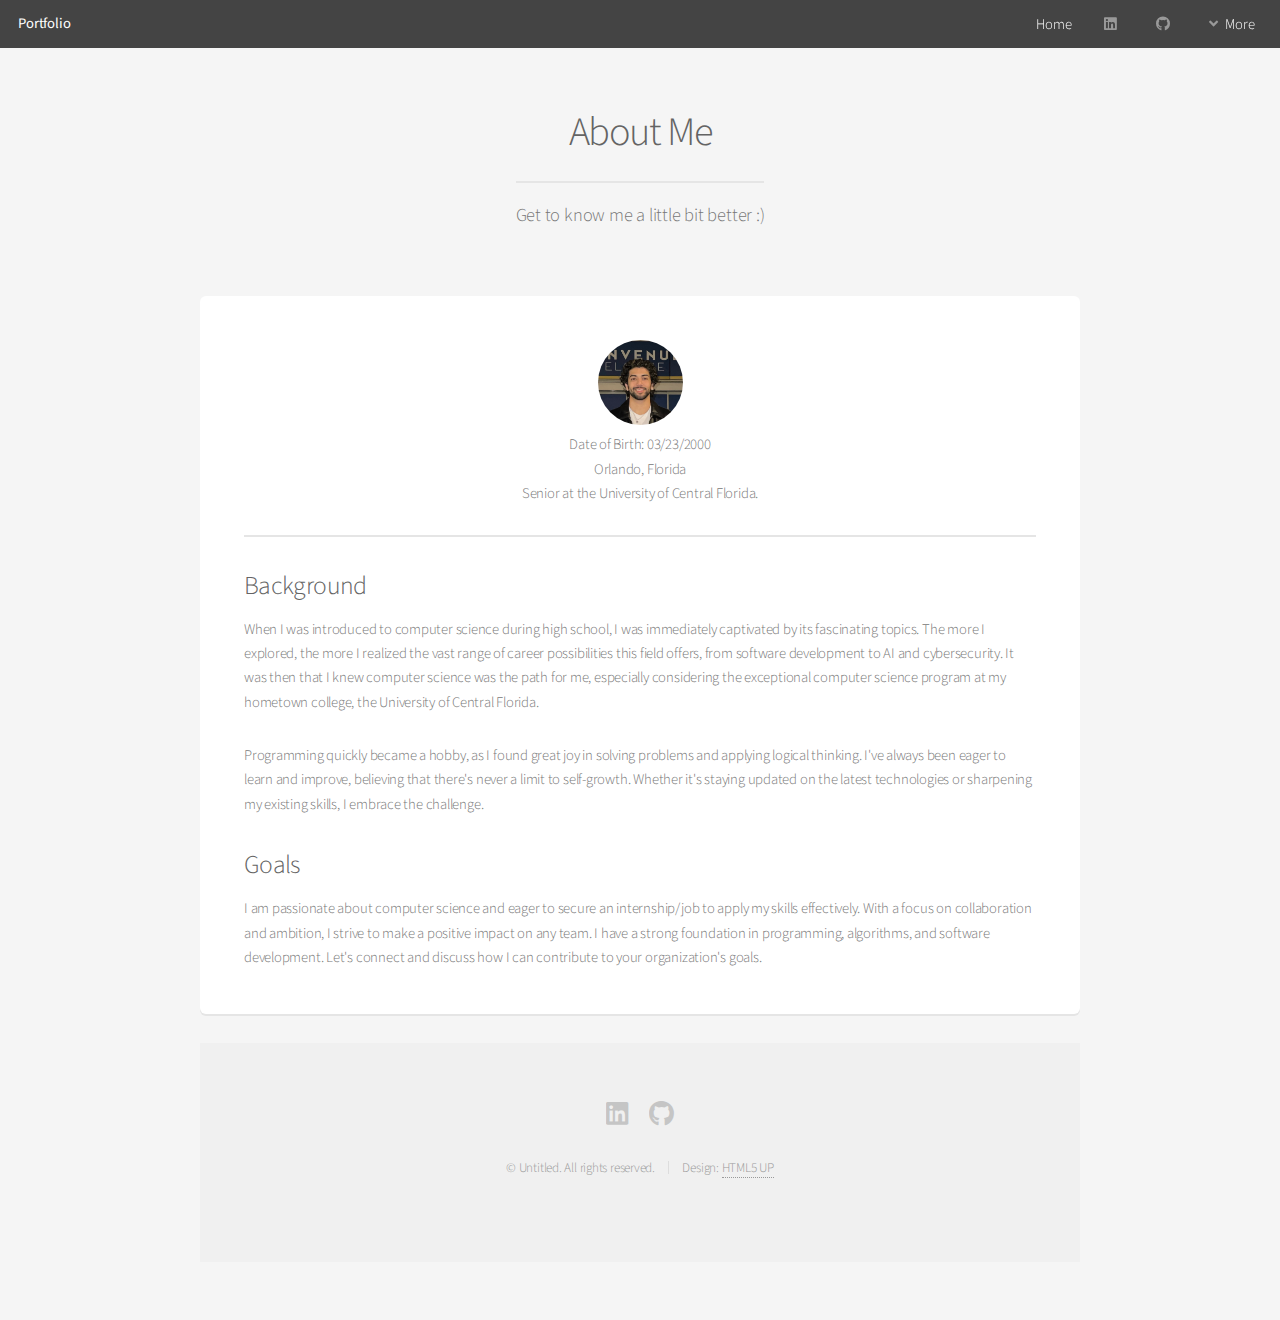
<file: about.html>
<!DOCTYPE HTML>
<html>
	<head>
		<title>About Me - Jose Urrea</title>
		<meta charset="utf-8" />
		<meta name="viewport" content="width=device-width, initial-scale=1, user-scalable=no" />
		<link rel="stylesheet" href="assets/css/main.css" />
	</head>
	<body class="is-preload">
		<div id="page-wrapper">

			<!-- Header -->
				<header id="header">
					<h1 style ="color: white;"><a href="index.html"> Portfolio </h1>
					<nav id="nav">
						<ul>
							<li><a href="index.html">Home</a></li>
							<li><a href="https://linkedin.com/in/jose-urrea-9949681b1" class= "icon brands fa-linkedin"><span class ="label">LinkedIn</span></a></li>
							<li><a href="https://github.com/JoseAUrrea" class="icon brands fa-github"><span class="label">Github</span></a></li>
							<li>
								<a href="#" class="icon solid fa-angle-down">More</a>
								<ul>
									<li><a href="about.html">About Me</a></li>
									<li><a href="qualifications.html">Qualifications</a></li>
									<li><a href="projects.html">Projects</a></li>
								</ul>
							</li>
						</ul>
					</nav>
				</header>

			<!-- Main -->
				<section id="main" class="container">
					<header>
						<h2>About Me</h2>
						<p>Get to know me a little bit better :)</p>
					</header>
					<div class="row">
						<div class="col-12">
							
							<!-- Text -->
								<section class="box">
									<p align="center"> 
										<img src = "images/avatar.jpg" alt = "Avatar" width="85" height="85" align="top" style="border-radius: 50%;">
										<br>
										Date of Birth: 03/23/2000
									<br>
									Orlando, Florida
									<br>
										Senior at the University of Central Florida. 
									</br>
									</p>
									<hr/>
									<h3>Background</h3>
									<p>

										When I was introduced to computer science during high school, I was immediately captivated by its fascinating topics. 
										The more I explored, the more I realized the vast range of career possibilities this field offers, from software development to AI and cybersecurity. 
										It was then that I knew computer science was the path for me, especially considering the exceptional computer science program at my hometown college, the University of Central Florida.
									</p>
									<p>
										Programming quickly became a hobby, as I found great joy in solving problems and applying logical thinking. 
										I've always been eager to learn and improve, believing that there's never a limit to self-growth. 
										Whether it's staying updated on the latest technologies or sharpening my existing skills, I embrace the challenge.
									</p>
									<h3>Goals</h3>
									<p>
										I am passionate about computer science and eager to secure an internship/job to apply my skills effectively. 
										With a focus on collaboration and ambition, I strive to make a positive impact on any team. 
										I have a strong foundation in programming, algorithms, and software development. 
										Let's connect and discuss how I can contribute to your organization's goals.
									</p>

									
						</div>
					</div>
					<div class="row">
						<div class="col-12">

							<!-- Lists 
								<section class="box">
									<h3>Lists</h3>
									<div class="row">
										<div class="col-6 col-12-mobilep">

											<h4>Unordered</h4>
											<ul>
												<li>Dolor pulvinar etiam magna etiam.</li>
												<li>Sagittis adipiscing lorem eleifend.</li>
												<li>Felis enim feugiat dolore viverra.</li>
											</ul>

											<h4>Alternate</h4>
											<ul class="alt">
												<li>Dolor pulvinar etiam magna etiam.</li>
												<li>Sagittis adipiscing lorem eleifend.</li>
												<li>Felis enim feugiat dolore viverra.</li>
											</ul>

										</div>
										<div class="col-6 col-12-mobilep">

											<h4>Ordered</h4>
											<ol>
												<li>Dolor pulvinar etiam magna etiam.</li>
												<li>Etiam vel felis at lorem sed viverra.</li>
												<li>Felis enim feugiat dolore viverra.</li>
												<li>Dolor pulvinar etiam magna etiam.</li>
												<li>Etiam vel felis at lorem sed viverra.</li>
												<li>Felis enim feugiat dolore viverra.</li>
											</ol>
										
											<h4>Icons</h4>
											<ul class="icons">
												<li><a href="#" class="icon brands fa-twitter"><span class="label">Twitter</span></a></li>
												<li><a href="#" class="icon brands fa-facebook-f"><span class="label">Facebook</span></a></li>
												<li><a href="#" class="icon brands fa-instagram"><span class="label">Instagram</span></a></li>
												<li><a href="#" class="icon brands fa-github"><span class="label">Github</span></a></li>
												<li><a href="#" class="icon brands fa-dribbble"><span class="label">Dribbble</span></a></li>
												<li><a href="#" class="icon brands fa-tumblr"><span class="label">Tumblr</span></a></li>
											</ul>

										</div>
									</div>

									<h4>Actions</h4>
									<ul class="actions">
										<li><a href="#" class="button special">Default</a></li>
										<li><a href="#" class="button">Default</a></li>
										<li><a href="#" class="button alt">Default</a></li>
									</ul>
									<ul class="actions small">
										<li><a href="#" class="button special small">Small</a></li>
										<li><a href="#" class="button small">Small</a></li>
										<li><a href="#" class="button alt small">Small</a></li>
									</ul>
									<div class="row">
										<div class="col-3 col-6-narrower col-12-mobilep">
											<ul class="actions stacked">
												<li><a href="#" class="button special">Default</a></li>
												<li><a href="#" class="button">Default</a></li>
												<li><a href="#" class="button alt">Default</a></li>
											</ul>
										</div>
										<div class="col-3 col-6-narrower col-12-mobilep">
											<ul class="actions stacked">
												<li><a href="#" class="button special small">Small</a></li>
												<li><a href="#" class="button small">Small</a></li>
												<li><a href="#" class="button alt small">Small</a></li>
											</ul>
										</div>
										<div class="col-3 col-6-narrower col-12-mobilep">
											<ul class="actions stacked">
												<li><a href="#" class="button special fit">Default</a></li>
												<li><a href="#" class="button fit">Default</a></li>
												<li><a href="#" class="button alt fit">Default</a></li>
											</ul>
										</div>
										<div class="col-3 col-6-narrower col-12-mobilep">
											<ul class="actions stacked">
												<li><a href="#" class="button special small fit">Small</a></li>
												<li><a href="#" class="button small fit">Small</a></li>
												<li><a href="#" class="button alt small fit">Small</a></li>
											</ul>
										</div>
									</div>
								</section>

						</div>
					</div>
					<div class="row">
						<div class="col-12">
						-->
							<!-- Table
								<section class="box">
									<h3>Table</h3>

									<h4>Default</h4>
									<div class="table-wrapper">
										<table>
											<thead>
												<tr>
													<th>Name</th>
													<th>Description</th>
													<th>Price</th>
												</tr>
											</thead>
											<tbody>
												<tr>
													<td>Something</td>
													<td>Ante turpis integer aliquet porttitor.</td>
													<td>29.99</td>
												</tr>
												<tr>
													<td>Nothing</td>
													<td>Vis ac commodo adipiscing arcu aliquet.</td>
													<td>19.99</td>
												</tr>
												<tr>
													<td>Something</td>
													<td> Morbi faucibus arcu accumsan lorem.</td>
													<td>29.99</td>
												</tr>
												<tr>
													<td>Nothing</td>
													<td>Vitae integer tempus condimentum.</td>
													<td>19.99</td>
												</tr>
												<tr>
													<td>Something</td>
													<td>Ante turpis integer aliquet porttitor.</td>
													<td>29.99</td>
												</tr>
											</tbody>
											<tfoot>
												<tr>
													<td colspan="2"></td>
													<td>100.00</td>
												</tr>
											</tfoot>
										</table>
									</div>

									<h4>Alternate</h4>
									<div class="table-wrapper">
										<table class="alt">
											<thead>
												<tr>
													<th>Name</th>
													<th>Description</th>
													<th>Price</th>
												</tr>
											</thead>
											<tbody>
												<tr>
													<td>Something</td>
													<td>Ante turpis integer aliquet porttitor.</td>
													<td>29.99</td>
												</tr>
												<tr>
													<td>Nothing</td>
													<td>Vis ac commodo adipiscing arcu aliquet.</td>
													<td>19.99</td>
												</tr>
												<tr>
													<td>Something</td>
													<td> Morbi faucibus arcu accumsan lorem.</td>
													<td>29.99</td>
												</tr>
												<tr>
													<td>Nothing</td>
													<td>Vitae integer tempus condimentum.</td>
													<td>19.99</td>
												</tr>
												<tr>
													<td>Something</td>
													<td>Ante turpis integer aliquet porttitor.</td>
													<td>29.99</td>
												</tr>
											</tbody>
											<tfoot>
												<tr>
													<td colspan="2"></td>
													<td>100.00</td>
												</tr>
											</tfoot>
										</table>
									</div>
								</section>

						</div>
					</div>
					<div class="row">
						<div class="col-12">
						-->

							<!-- Buttons
								<section class="box">
									<h3>Buttons</h3>
									<ul class="actions">
										<li><a href="#" class="button special">Special</a></li>
										<li><a href="#" class="button">Default</a></li>
										<li><a href="#" class="button alt">Alternate</a></li>
									</ul>
									<ul class="actions">
										<li><a href="#" class="button special big">Big</a></li>
										<li><a href="#" class="button">Default</a></li>
										<li><a href="#" class="button alt small">Small</a></li>
									</ul>
									<ul class="actions fit">
										<li><a href="#" class="button special fit">Fit</a></li>
										<li><a href="#" class="button fit">Fit</a></li>
										<li><a href="#" class="button alt fit">Fit</a></li>
									</ul>
									<ul class="actions fit small">
										<li><a href="#" class="button special fit small">Fit + Small</a></li>
										<li><a href="#" class="button fit small">Fit + Small</a></li>
										<li><a href="#" class="button alt fit small">Fit + Small</a></li>
									</ul>
									<ul class="actions">
										<li><a href="#" class="button special icon solid fa-search">Icon</a></li>
										<li><a href="#" class="button icon solid fa-download">Icon</a></li>
										<li><a href="#" class="button alt icon solid fa-check">Icon</a></li>
									</ul>
									<ul class="actions">
										<li><span class="button special disabled">Special</span></li>
										<li><span class="button disabled">Default</span></li>
										<li><span class="button alt disabled">Alternate</span></li>
									</ul>
								</section>

						</div>
					</div>
					<div class="row">
						<div class="col-12">
						-->
							<!-- Form
								<section class="box">
									<h3>Form</h3>
									<form method="post" action="#">
										<div class="row gtr-uniform gtr-50">
											<div class="col-6 col-12-mobilep">
												<input type="text" name="name" id="name" value="" placeholder="Name" />
											</div>
											<div class="col-6 col-12-mobilep">
												<input type="email" name="email" id="email" value="" placeholder="Email" />
											</div>
											<div class="col-12">
												<select name="category" id="category">
													<option value="">- Category -</option>
													<option value="1">Manufacturing</option>
													<option value="1">Shipping</option>
													<option value="1">Administration</option>
													<option value="1">Human Resources</option>
												</select>
											</div>
											<div class="col-4 col-12-narrower">
												<input type="radio" id="priority-low" name="priority" checked>
												<label for="priority-low">Low Priority</label>
											</div>
											<div class="col-4 col-12-narrower">
												<input type="radio" id="priority-normal" name="priority">
												<label for="priority-normal">Normal Priority</label>
											</div>
											<div class="col-4 col-12-narrower">
												<input type="radio" id="priority-high" name="priority">
												<label for="priority-high">High Priority</label>
											</div>
											<div class="col-6 col-12-narrower">
												<input type="checkbox" id="copy" name="copy">
												<label for="copy">Email me a copy of this message</label>
											</div>
											<div class="col-6 col-12-narrower">
												<input type="checkbox" id="human" name="human" checked>
												<label for="human">I am a human and not a robot</label>
											</div>
											<div class="col-12">
												<textarea name="message" id="message" placeholder="Enter your message" rows="6"></textarea>
											</div>
											<div class="col-12">
												<ul class="actions">
													<li><input type="submit" value="Send Message" /></li>
													<li><input type="reset" value="Reset" class="alt" /></li>
												</ul>
											</div>
										</div>
									</form>

									<hr />

									<form method="post" action="#">
										<div class="row gtr-uniform gtr-50">
											<div class="col-9 col-12-mobilep">
												<input type="text" name="query" id="query" value="" placeholder="Query" />
											</div>
											<div class="col-3 col-12-mobilep">
												<input type="submit" value="Search" class="fit" />
											</div>
										</div>
									</form>
								</section>

						</div>
					</div>
					<div class="row">
						<div class="col-12">
						-->
							<!-- Image
								<section class="box">
									<h3>Image</h3>
									<h4>Fit</h4>
									<span class="image fit"><img src="images/pic04.jpg" alt="" /></span>
									<div class="box alt">
										<div class="row gtr-50 gtr-uniform">
											<div class="col-4"><span class="image fit"><img src="images/pic04.jpg" alt="" /></span></div>
											<div class="col-4"><span class="image fit"><img src="images/pic04.jpg" alt="" /></span></div>
											<div class="col-4"><span class="image fit"><img src="images/pic04.jpg" alt="" /></span></div>
											<div class="col-4"><span class="image fit"><img src="images/pic04.jpg" alt="" /></span></div>
											<div class="col-4"><span class="image fit"><img src="images/pic04.jpg" alt="" /></span></div>
											<div class="col-4"><span class="image fit"><img src="images/pic04.jpg" alt="" /></span></div>
											<div class="col-4"><span class="image fit"><img src="images/pic04.jpg" alt="" /></span></div>
											<div class="col-4"><span class="image fit"><img src="images/pic04.jpg" alt="" /></span></div>
											<div class="col-4"><span class="image fit"><img src="images/pic04.jpg" alt="" /></span></div>
										</div>
									</div>

									<h4>Left &amp; Right</h4>
									<p><span class="image left"><img src="images/pic05.jpg" alt="" /></span>Fringilla nisl. Donec accumsan interdum nisi, quis tincidunt felis sagittis eget. tempus euismod. Vestibulum ante ipsum primis in faucibus vestibulum. Blandit adipiscing eu felis iaculis volutpat ac adipiscing accumsan eu faucibus. Integer ac pellentesque praesent tincidunt felis sagittis eget. tempus euismod. Vestibulum ante ipsum primis in faucibus vestibulum. Blandit adipiscing eu felis iaculis volutpat ac adipiscing accumsan eu faucibus. Integer ac pellentesque praesent. Donec accumsan interdum nisi, quis tincidunt felis sagittis eget. tempus euismod. Vestibulum ante ipsum primis in faucibus vestibulum. Blandit adipiscing eu felis iaculis volutpat ac adipiscing accumsan eu faucibus. Integer ac pellentesque praesent tincidunt felis sagittis eget. tempus euismod. Vestibulum ante ipsum primis in faucibus vestibulum. Blandit adipiscing eu felis iaculis volutpat ac adipiscing accumsan eu faucibus. Integer ac pellentesque praesent.</p>
									<p><span class="image right"><img src="images/pic05.jpg" alt="" /></span>Fringilla nisl. Donec accumsan interdum nisi, quis tincidunt felis sagittis eget. tempus euismod. Vestibulum ante ipsum primis in faucibus vestibulum. Blandit adipiscing eu felis iaculis volutpat ac adipiscing accumsan eu faucibus. Integer ac pellentesque praesent tincidunt felis sagittis eget. tempus euismod. Vestibulum ante ipsum primis in faucibus vestibulum. Blandit adipiscing eu felis iaculis volutpat ac adipiscing accumsan eu faucibus. Integer ac pellentesque praesent. Donec accumsan interdum nisi, quis tincidunt felis sagittis eget. tempus euismod. Vestibulum ante ipsum primis in faucibus vestibulum. Blandit adipiscing eu felis iaculis volutpat ac adipiscing accumsan eu faucibus. Integer ac pellentesque praesent tincidunt felis sagittis eget. tempus euismod. Vestibulum ante ipsum primis in faucibus vestibulum. Blandit adipiscing eu felis iaculis volutpat ac adipiscing accumsan eu faucibus. Integer ac pellentesque praesent.</p>
								</section>

						</div>
					</div>
				</section>
			-->
			<!-- Footer -->
				<footer id="footer">
					<ul class="icons">
						<li><a href="https://linkedin.com/in/jose-urrea-9949681b1" class= "icon brands fa-linkedin"><span class ="label">LinkedIn</span></a></li>
						<li><a href="https://github.com/JoseAUrrea" class="icon brands fa-github"><span class="label">Github</span></a></li>
					</ul>
					<ul class="copyright">
						<li>&copy; Untitled. All rights reserved.</li><li>Design: <a href="http://html5up.net">HTML5 UP</a></li>
					</ul>
				</footer>

		</div>

		<!-- Scripts -->
			<script src="assets/js/jquery.min.js"></script>
			<script src="assets/js/jquery.dropotron.min.js"></script>
			<script src="assets/js/jquery.scrollex.min.js"></script>
			<script src="assets/js/browser.min.js"></script>
			<script src="assets/js/breakpoints.min.js"></script>
			<script src="assets/js/util.js"></script>
			<script src="assets/js/main.js"></script>

	</body>
</html>
</file>
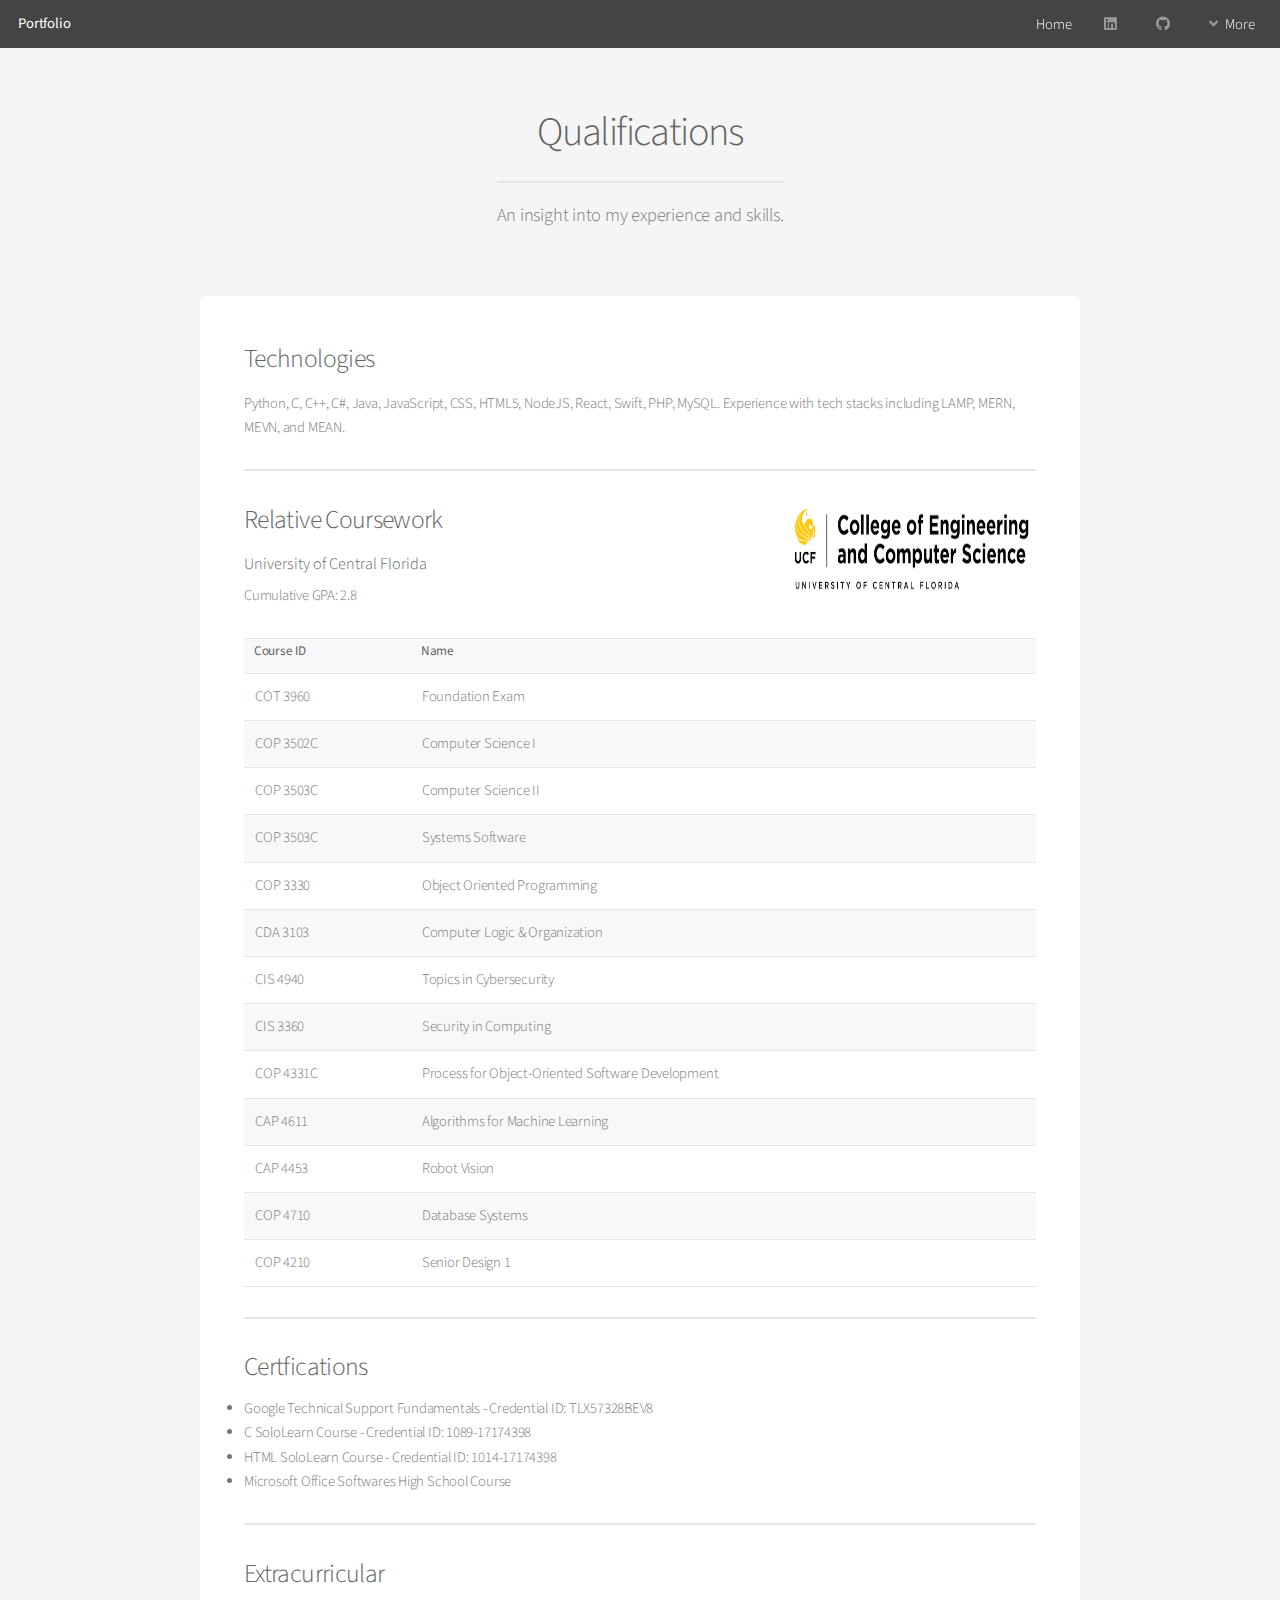
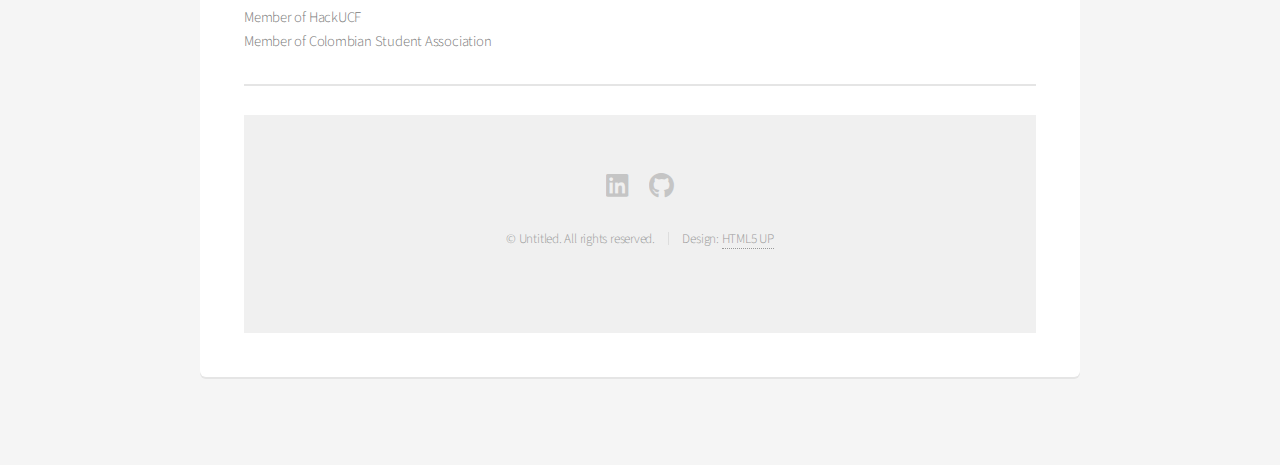
<file: contact.html>
<!DOCTYPE HTML>
<!--
	Alpha by HTML5 UP
	html5up.net | @ajlkn
	Free for personal and commercial use under the CCA 3.0 license (html5up.net/license)
-->
<html>
	<head>
		<title>Elements - Alpha by HTML5 UP</title>
		<meta charset="utf-8" />
		<meta name="viewport" content="width=device-width, initial-scale=1, user-scalable=no" />
		<link rel="stylesheet" href="assets/css/main.css" />
	</head>
	<body class="is-preload">
		<div id="page-wrapper">

			<!-- Header -->
				<header id="header">
					<h1 style ="color: white;"><a href="index.html"> Portfolio </h1>
					<nav id="nav">
						<ul>
							<li><a href="index.html">Home</a></li>
							<li><a href="https://linkedin.com/in/jose-urrea-9949681b1" class= "icon brands fa-linkedin"><span class ="label">LinkedIn</span></a></li>
							<li><a href="https://github.com/JoseAUrrea" class="icon brands fa-github"><span class="label">Github</span></a></li>
							<li>
								<a href="#" class="icon solid fa-angle-down">More</a>
								<ul>
									<li><a href="elements.html">About Me</a></li>
									<li><a href="contact.html">Qualifications</a></li>
									<li><a href="generic.html">Projects</a></li>
								</ul>
							</li>
						</ul>
					</nav>
				</header>

			<!-- Main -->
				<section id="main" class="container">
					<header>
						<h2>Qualifications</h2>
						<p>An insight into my experience and skills. </p>
					</header>
					<div class="row">
						<div class="col-12">

							<!-- Text -->
								<section class="box">
									<h3>Technologies</h3>
									<p> 
										Python, C, C++, C#, Java, JavaScript, CSS, HTML5, NodeJS, React, Swift, PHP, MySQL.
										Experience with tech stacks including LAMP, MERN, MEVN, and MEAN.

									</p>
									<hr />

									<header>
										<h3> Relative Coursework <img src="images/ceecs.png" alt="College of Engineering and Computer Science" height="100" width="250" align="right" ></h3>
										<h4> University of Central Florida</h4>
									</header>
									<p>
										Cumulative GPA: 2.8
										<table>
											<tr>
												<th><strong>Course ID</strong></th>
												<th><strong>Name</strong></th>
											</tr>
											<tr>
												<td>COT 3960</td>
												<td>Foundation Exam</td>
											</tr>
											<tr>
												<td>COP 3502C</td>
												<td>Computer Science I</td>
											</tr>
											<tr>
												<td>COP 3503C</td>
												<td>Computer Science II</td>
											</tr>
											<tr>
												<td>COP 3503C</td>
												<td>Systems Software</td>
											</tr>
											<tr>
												<td>COP 3330</td>
												<td>Object Oriented Programming</td>
											</tr>
											<tr>
												<td>CDA 3103</td>
												<td>Computer Logic & Organization</td>
											</tr>
											<tr>
												<td>CIS 4940</td>
												<td>Topics in Cybersecurity</td>
											</tr>
											<tr>
												<td>CIS 3360</td>
												<td>Security in Computing</td>
											</tr>
											<tr>
												<td>COP 4331C</td>
												<td>Process for Object-Oriented Software Development</td>
											</tr>
											<tr>
												<td>CAP 4611</td>
												<td>Algorithms for Machine Learning</td>
											</tr>
											<tr>
												<td>CAP 4453</td>
												<td>Robot Vision</td>
											</tr>
											<tr>
												<td>COP 4710</td>
												<td>Database Systems</td>
											</tr>
											<tr>
												<td>COP 4210</td>
												<td>Senior Design 1</td>
											</tr>
										</table>
										
									</p>
									<hr/>
									<header>
										<h3>Certfications</h3>
										<p>
											<li>Google Technical Support Fundamentals - Credential ID: TLX57328BEV8</li>
											<li>C SoloLearn Course - Credential ID: 1089-17174398</li>
											<li>HTML SoloLearn Course - Credential ID: 1014-17174398</li>
											<li>Microsoft Office Softwares High School Course</li>
										</p>
									</header>
									<hr />
									<h3>Extracurricular</h3>
									<p>
										Member of HackUCF <br>
										Member of Colombian Student Association
									</p>
									<hr />
						
									<!-- Footer -->
				<footer id="footer">
					<ul class="icons">
						<li><a href="https://linkedin.com/in/jose-urrea-9949681b1" class= "icon brands fa-linkedin"><span class ="label">LinkedIn</span></a></li>
						<li><a href="https://github.com/JoseAUrrea" class="icon brands fa-github"><span class="label">Github</span></a></li>
					</ul>
					<ul class="copyright">
						<li>&copy; Untitled. All rights reserved.</li><li>Design: <a href="http://html5up.net">HTML5 UP</a></li>
					</ul>
				</footer>
			</body>

					<!-- Scripts -->
					<script src="assets/js/jquery.min.js"></script>
					<script src="assets/js/jquery.dropotron.min.js"></script>
					<script src="assets/js/jquery.scrollex.min.js"></script>
					<script src="assets/js/browser.min.js"></script>
					<script src="assets/js/breakpoints.min.js"></script>
					<script src="assets/js/util.js"></script>
					<script src="assets/js/main.js"></script>
	
</html>
</file>
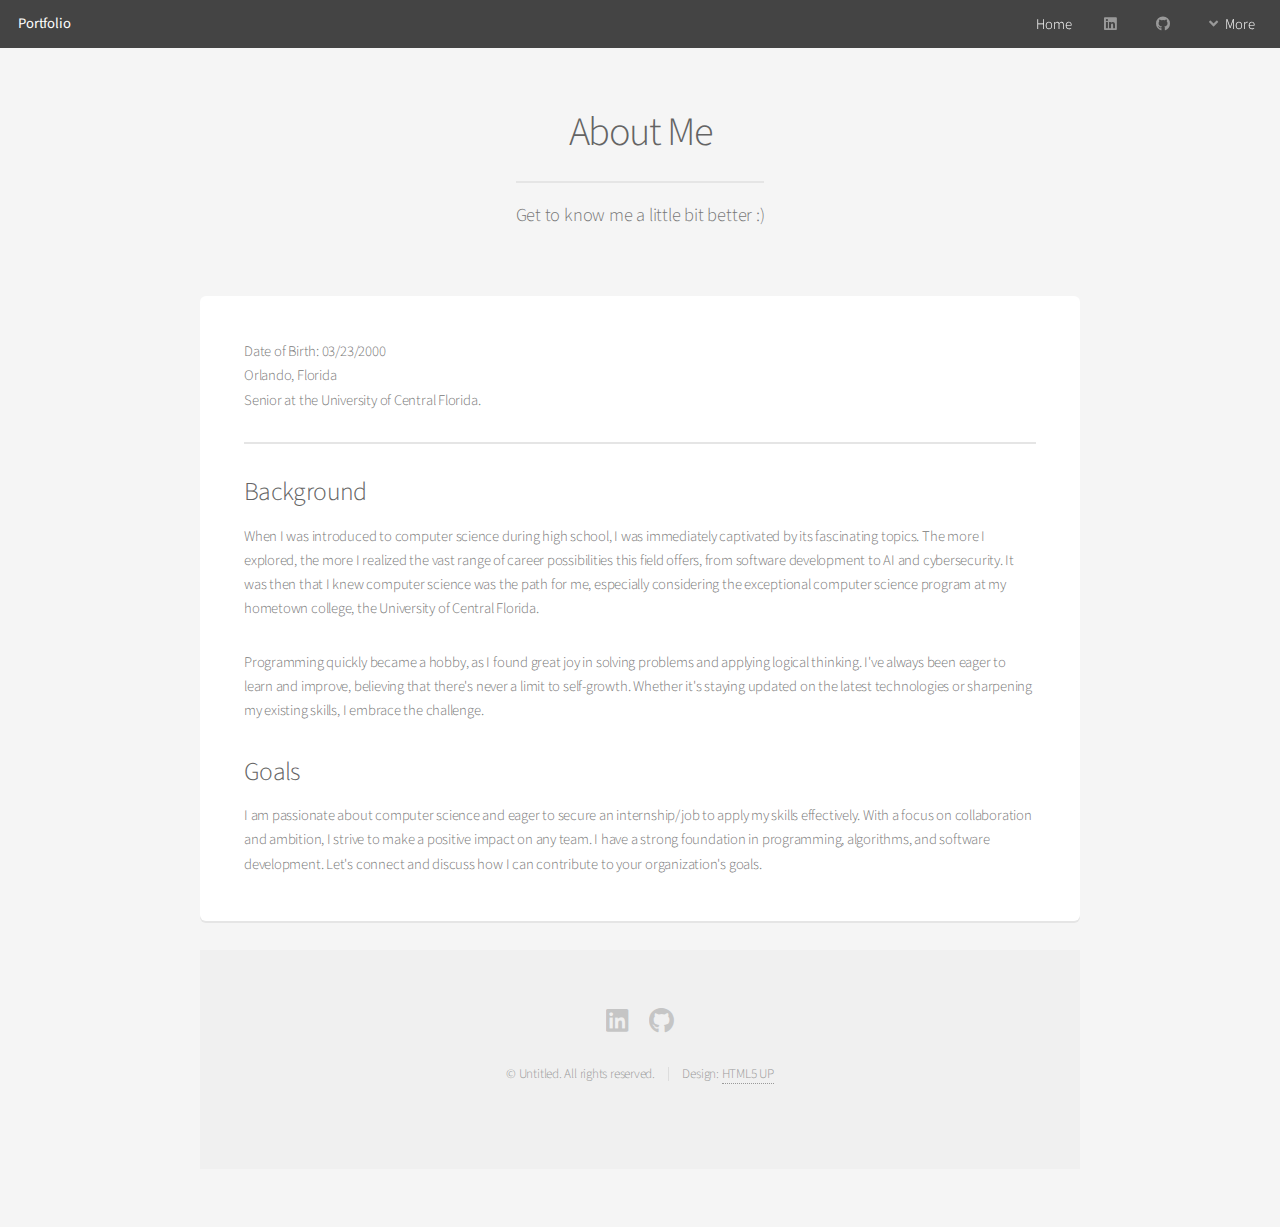
<file: elements.html>
<!DOCTYPE HTML>
<!--
	Alpha by HTML5 UP
	html5up.net | @ajlkn
	Free for personal and commercial use under the CCA 3.0 license (html5up.net/license)
-->
<html>
	<head>
		<title>Elements - Alpha by HTML5 UP</title>
		<meta charset="utf-8" />
		<meta name="viewport" content="width=device-width, initial-scale=1, user-scalable=no" />
		<link rel="stylesheet" href="assets/css/main.css" />
	</head>
	<body class="is-preload">
		<div id="page-wrapper">

			<!-- Header -->
				<header id="header">
					<h1 style ="color: white;"><a href="index.html"> Portfolio </h1>
					<nav id="nav">
						<ul>
							<li><a href="index.html">Home</a></li>
							<li><a href="https://linkedin.com/in/jose-urrea-9949681b1" class= "icon brands fa-linkedin"><span class ="label">LinkedIn</span></a></li>
							<li><a href="https://github.com/JoseAUrrea" class="icon brands fa-github"><span class="label">Github</span></a></li>
							<li>
								<a href="#" class="icon solid fa-angle-down">More</a>
								<ul>
									<li><a href="elements.html">About Me</a></li>
									<li><a href="contact.html">Qualifications</a></li>
									<li><a href="generic.html">Projects</a></li>
								</ul>
							</li>
						</ul>
					</nav>
				</header>

			<!-- Main -->
				<section id="main" class="container">
					<header>
						<h2>About Me</h2>
						<p>Get to know me a little bit better :)</p>
					</header>
					<div class="row">
						<div class="col-12">

							<!-- Text -->
								<section class="box">
									<p> 
										Date of Birth: 03/23/2000
									<br>
									Orlando, Florida
									<br>
										Senior at the University of Central Florida. 
									</br>
									</p>
									<hr/>
									<h3>Background</h3>
									<p>

										When I was introduced to computer science during high school, I was immediately captivated by its fascinating topics. 
										The more I explored, the more I realized the vast range of career possibilities this field offers, from software development to AI and cybersecurity. 
										It was then that I knew computer science was the path for me, especially considering the exceptional computer science program at my hometown college, the University of Central Florida.
									</p>
									<p>
										Programming quickly became a hobby, as I found great joy in solving problems and applying logical thinking. 
										I've always been eager to learn and improve, believing that there's never a limit to self-growth. 
										Whether it's staying updated on the latest technologies or sharpening my existing skills, I embrace the challenge.
									</p>
									<h3>Goals</h3>
									<p>
										I am passionate about computer science and eager to secure an internship/job to apply my skills effectively. 
										With a focus on collaboration and ambition, I strive to make a positive impact on any team. 
										I have a strong foundation in programming, algorithms, and software development. 
										Let's connect and discuss how I can contribute to your organization's goals.
									</p>

									
						</div>
					</div>
					<div class="row">
						<div class="col-12">

							<!-- Lists 
								<section class="box">
									<h3>Lists</h3>
									<div class="row">
										<div class="col-6 col-12-mobilep">

											<h4>Unordered</h4>
											<ul>
												<li>Dolor pulvinar etiam magna etiam.</li>
												<li>Sagittis adipiscing lorem eleifend.</li>
												<li>Felis enim feugiat dolore viverra.</li>
											</ul>

											<h4>Alternate</h4>
											<ul class="alt">
												<li>Dolor pulvinar etiam magna etiam.</li>
												<li>Sagittis adipiscing lorem eleifend.</li>
												<li>Felis enim feugiat dolore viverra.</li>
											</ul>

										</div>
										<div class="col-6 col-12-mobilep">

											<h4>Ordered</h4>
											<ol>
												<li>Dolor pulvinar etiam magna etiam.</li>
												<li>Etiam vel felis at lorem sed viverra.</li>
												<li>Felis enim feugiat dolore viverra.</li>
												<li>Dolor pulvinar etiam magna etiam.</li>
												<li>Etiam vel felis at lorem sed viverra.</li>
												<li>Felis enim feugiat dolore viverra.</li>
											</ol>
										
											<h4>Icons</h4>
											<ul class="icons">
												<li><a href="#" class="icon brands fa-twitter"><span class="label">Twitter</span></a></li>
												<li><a href="#" class="icon brands fa-facebook-f"><span class="label">Facebook</span></a></li>
												<li><a href="#" class="icon brands fa-instagram"><span class="label">Instagram</span></a></li>
												<li><a href="#" class="icon brands fa-github"><span class="label">Github</span></a></li>
												<li><a href="#" class="icon brands fa-dribbble"><span class="label">Dribbble</span></a></li>
												<li><a href="#" class="icon brands fa-tumblr"><span class="label">Tumblr</span></a></li>
											</ul>

										</div>
									</div>

									<h4>Actions</h4>
									<ul class="actions">
										<li><a href="#" class="button special">Default</a></li>
										<li><a href="#" class="button">Default</a></li>
										<li><a href="#" class="button alt">Default</a></li>
									</ul>
									<ul class="actions small">
										<li><a href="#" class="button special small">Small</a></li>
										<li><a href="#" class="button small">Small</a></li>
										<li><a href="#" class="button alt small">Small</a></li>
									</ul>
									<div class="row">
										<div class="col-3 col-6-narrower col-12-mobilep">
											<ul class="actions stacked">
												<li><a href="#" class="button special">Default</a></li>
												<li><a href="#" class="button">Default</a></li>
												<li><a href="#" class="button alt">Default</a></li>
											</ul>
										</div>
										<div class="col-3 col-6-narrower col-12-mobilep">
											<ul class="actions stacked">
												<li><a href="#" class="button special small">Small</a></li>
												<li><a href="#" class="button small">Small</a></li>
												<li><a href="#" class="button alt small">Small</a></li>
											</ul>
										</div>
										<div class="col-3 col-6-narrower col-12-mobilep">
											<ul class="actions stacked">
												<li><a href="#" class="button special fit">Default</a></li>
												<li><a href="#" class="button fit">Default</a></li>
												<li><a href="#" class="button alt fit">Default</a></li>
											</ul>
										</div>
										<div class="col-3 col-6-narrower col-12-mobilep">
											<ul class="actions stacked">
												<li><a href="#" class="button special small fit">Small</a></li>
												<li><a href="#" class="button small fit">Small</a></li>
												<li><a href="#" class="button alt small fit">Small</a></li>
											</ul>
										</div>
									</div>
								</section>

						</div>
					</div>
					<div class="row">
						<div class="col-12">
						-->
							<!-- Table
								<section class="box">
									<h3>Table</h3>

									<h4>Default</h4>
									<div class="table-wrapper">
										<table>
											<thead>
												<tr>
													<th>Name</th>
													<th>Description</th>
													<th>Price</th>
												</tr>
											</thead>
											<tbody>
												<tr>
													<td>Something</td>
													<td>Ante turpis integer aliquet porttitor.</td>
													<td>29.99</td>
												</tr>
												<tr>
													<td>Nothing</td>
													<td>Vis ac commodo adipiscing arcu aliquet.</td>
													<td>19.99</td>
												</tr>
												<tr>
													<td>Something</td>
													<td> Morbi faucibus arcu accumsan lorem.</td>
													<td>29.99</td>
												</tr>
												<tr>
													<td>Nothing</td>
													<td>Vitae integer tempus condimentum.</td>
													<td>19.99</td>
												</tr>
												<tr>
													<td>Something</td>
													<td>Ante turpis integer aliquet porttitor.</td>
													<td>29.99</td>
												</tr>
											</tbody>
											<tfoot>
												<tr>
													<td colspan="2"></td>
													<td>100.00</td>
												</tr>
											</tfoot>
										</table>
									</div>

									<h4>Alternate</h4>
									<div class="table-wrapper">
										<table class="alt">
											<thead>
												<tr>
													<th>Name</th>
													<th>Description</th>
													<th>Price</th>
												</tr>
											</thead>
											<tbody>
												<tr>
													<td>Something</td>
													<td>Ante turpis integer aliquet porttitor.</td>
													<td>29.99</td>
												</tr>
												<tr>
													<td>Nothing</td>
													<td>Vis ac commodo adipiscing arcu aliquet.</td>
													<td>19.99</td>
												</tr>
												<tr>
													<td>Something</td>
													<td> Morbi faucibus arcu accumsan lorem.</td>
													<td>29.99</td>
												</tr>
												<tr>
													<td>Nothing</td>
													<td>Vitae integer tempus condimentum.</td>
													<td>19.99</td>
												</tr>
												<tr>
													<td>Something</td>
													<td>Ante turpis integer aliquet porttitor.</td>
													<td>29.99</td>
												</tr>
											</tbody>
											<tfoot>
												<tr>
													<td colspan="2"></td>
													<td>100.00</td>
												</tr>
											</tfoot>
										</table>
									</div>
								</section>

						</div>
					</div>
					<div class="row">
						<div class="col-12">
						-->

							<!-- Buttons
								<section class="box">
									<h3>Buttons</h3>
									<ul class="actions">
										<li><a href="#" class="button special">Special</a></li>
										<li><a href="#" class="button">Default</a></li>
										<li><a href="#" class="button alt">Alternate</a></li>
									</ul>
									<ul class="actions">
										<li><a href="#" class="button special big">Big</a></li>
										<li><a href="#" class="button">Default</a></li>
										<li><a href="#" class="button alt small">Small</a></li>
									</ul>
									<ul class="actions fit">
										<li><a href="#" class="button special fit">Fit</a></li>
										<li><a href="#" class="button fit">Fit</a></li>
										<li><a href="#" class="button alt fit">Fit</a></li>
									</ul>
									<ul class="actions fit small">
										<li><a href="#" class="button special fit small">Fit + Small</a></li>
										<li><a href="#" class="button fit small">Fit + Small</a></li>
										<li><a href="#" class="button alt fit small">Fit + Small</a></li>
									</ul>
									<ul class="actions">
										<li><a href="#" class="button special icon solid fa-search">Icon</a></li>
										<li><a href="#" class="button icon solid fa-download">Icon</a></li>
										<li><a href="#" class="button alt icon solid fa-check">Icon</a></li>
									</ul>
									<ul class="actions">
										<li><span class="button special disabled">Special</span></li>
										<li><span class="button disabled">Default</span></li>
										<li><span class="button alt disabled">Alternate</span></li>
									</ul>
								</section>

						</div>
					</div>
					<div class="row">
						<div class="col-12">
						-->
							<!-- Form
								<section class="box">
									<h3>Form</h3>
									<form method="post" action="#">
										<div class="row gtr-uniform gtr-50">
											<div class="col-6 col-12-mobilep">
												<input type="text" name="name" id="name" value="" placeholder="Name" />
											</div>
											<div class="col-6 col-12-mobilep">
												<input type="email" name="email" id="email" value="" placeholder="Email" />
											</div>
											<div class="col-12">
												<select name="category" id="category">
													<option value="">- Category -</option>
													<option value="1">Manufacturing</option>
													<option value="1">Shipping</option>
													<option value="1">Administration</option>
													<option value="1">Human Resources</option>
												</select>
											</div>
											<div class="col-4 col-12-narrower">
												<input type="radio" id="priority-low" name="priority" checked>
												<label for="priority-low">Low Priority</label>
											</div>
											<div class="col-4 col-12-narrower">
												<input type="radio" id="priority-normal" name="priority">
												<label for="priority-normal">Normal Priority</label>
											</div>
											<div class="col-4 col-12-narrower">
												<input type="radio" id="priority-high" name="priority">
												<label for="priority-high">High Priority</label>
											</div>
											<div class="col-6 col-12-narrower">
												<input type="checkbox" id="copy" name="copy">
												<label for="copy">Email me a copy of this message</label>
											</div>
											<div class="col-6 col-12-narrower">
												<input type="checkbox" id="human" name="human" checked>
												<label for="human">I am a human and not a robot</label>
											</div>
											<div class="col-12">
												<textarea name="message" id="message" placeholder="Enter your message" rows="6"></textarea>
											</div>
											<div class="col-12">
												<ul class="actions">
													<li><input type="submit" value="Send Message" /></li>
													<li><input type="reset" value="Reset" class="alt" /></li>
												</ul>
											</div>
										</div>
									</form>

									<hr />

									<form method="post" action="#">
										<div class="row gtr-uniform gtr-50">
											<div class="col-9 col-12-mobilep">
												<input type="text" name="query" id="query" value="" placeholder="Query" />
											</div>
											<div class="col-3 col-12-mobilep">
												<input type="submit" value="Search" class="fit" />
											</div>
										</div>
									</form>
								</section>

						</div>
					</div>
					<div class="row">
						<div class="col-12">
						-->
							<!-- Image
								<section class="box">
									<h3>Image</h3>
									<h4>Fit</h4>
									<span class="image fit"><img src="images/pic04.jpg" alt="" /></span>
									<div class="box alt">
										<div class="row gtr-50 gtr-uniform">
											<div class="col-4"><span class="image fit"><img src="images/pic04.jpg" alt="" /></span></div>
											<div class="col-4"><span class="image fit"><img src="images/pic04.jpg" alt="" /></span></div>
											<div class="col-4"><span class="image fit"><img src="images/pic04.jpg" alt="" /></span></div>
											<div class="col-4"><span class="image fit"><img src="images/pic04.jpg" alt="" /></span></div>
											<div class="col-4"><span class="image fit"><img src="images/pic04.jpg" alt="" /></span></div>
											<div class="col-4"><span class="image fit"><img src="images/pic04.jpg" alt="" /></span></div>
											<div class="col-4"><span class="image fit"><img src="images/pic04.jpg" alt="" /></span></div>
											<div class="col-4"><span class="image fit"><img src="images/pic04.jpg" alt="" /></span></div>
											<div class="col-4"><span class="image fit"><img src="images/pic04.jpg" alt="" /></span></div>
										</div>
									</div>

									<h4>Left &amp; Right</h4>
									<p><span class="image left"><img src="images/pic05.jpg" alt="" /></span>Fringilla nisl. Donec accumsan interdum nisi, quis tincidunt felis sagittis eget. tempus euismod. Vestibulum ante ipsum primis in faucibus vestibulum. Blandit adipiscing eu felis iaculis volutpat ac adipiscing accumsan eu faucibus. Integer ac pellentesque praesent tincidunt felis sagittis eget. tempus euismod. Vestibulum ante ipsum primis in faucibus vestibulum. Blandit adipiscing eu felis iaculis volutpat ac adipiscing accumsan eu faucibus. Integer ac pellentesque praesent. Donec accumsan interdum nisi, quis tincidunt felis sagittis eget. tempus euismod. Vestibulum ante ipsum primis in faucibus vestibulum. Blandit adipiscing eu felis iaculis volutpat ac adipiscing accumsan eu faucibus. Integer ac pellentesque praesent tincidunt felis sagittis eget. tempus euismod. Vestibulum ante ipsum primis in faucibus vestibulum. Blandit adipiscing eu felis iaculis volutpat ac adipiscing accumsan eu faucibus. Integer ac pellentesque praesent.</p>
									<p><span class="image right"><img src="images/pic05.jpg" alt="" /></span>Fringilla nisl. Donec accumsan interdum nisi, quis tincidunt felis sagittis eget. tempus euismod. Vestibulum ante ipsum primis in faucibus vestibulum. Blandit adipiscing eu felis iaculis volutpat ac adipiscing accumsan eu faucibus. Integer ac pellentesque praesent tincidunt felis sagittis eget. tempus euismod. Vestibulum ante ipsum primis in faucibus vestibulum. Blandit adipiscing eu felis iaculis volutpat ac adipiscing accumsan eu faucibus. Integer ac pellentesque praesent. Donec accumsan interdum nisi, quis tincidunt felis sagittis eget. tempus euismod. Vestibulum ante ipsum primis in faucibus vestibulum. Blandit adipiscing eu felis iaculis volutpat ac adipiscing accumsan eu faucibus. Integer ac pellentesque praesent tincidunt felis sagittis eget. tempus euismod. Vestibulum ante ipsum primis in faucibus vestibulum. Blandit adipiscing eu felis iaculis volutpat ac adipiscing accumsan eu faucibus. Integer ac pellentesque praesent.</p>
								</section>

						</div>
					</div>
				</section>
			-->
			<!-- Footer -->
				<footer id="footer">
					<ul class="icons">
						<li><a href="https://linkedin.com/in/jose-urrea-9949681b1" class= "icon brands fa-linkedin"><span class ="label">LinkedIn</span></a></li>
						<li><a href="https://github.com/JoseAUrrea" class="icon brands fa-github"><span class="label">Github</span></a></li>
					</ul>
					<ul class="copyright">
						<li>&copy; Untitled. All rights reserved.</li><li>Design: <a href="http://html5up.net">HTML5 UP</a></li>
					</ul>
				</footer>

		</div>

		<!-- Scripts -->
			<script src="assets/js/jquery.min.js"></script>
			<script src="assets/js/jquery.dropotron.min.js"></script>
			<script src="assets/js/jquery.scrollex.min.js"></script>
			<script src="assets/js/browser.min.js"></script>
			<script src="assets/js/breakpoints.min.js"></script>
			<script src="assets/js/util.js"></script>
			<script src="assets/js/main.js"></script>

	</body>
</html>
</file>
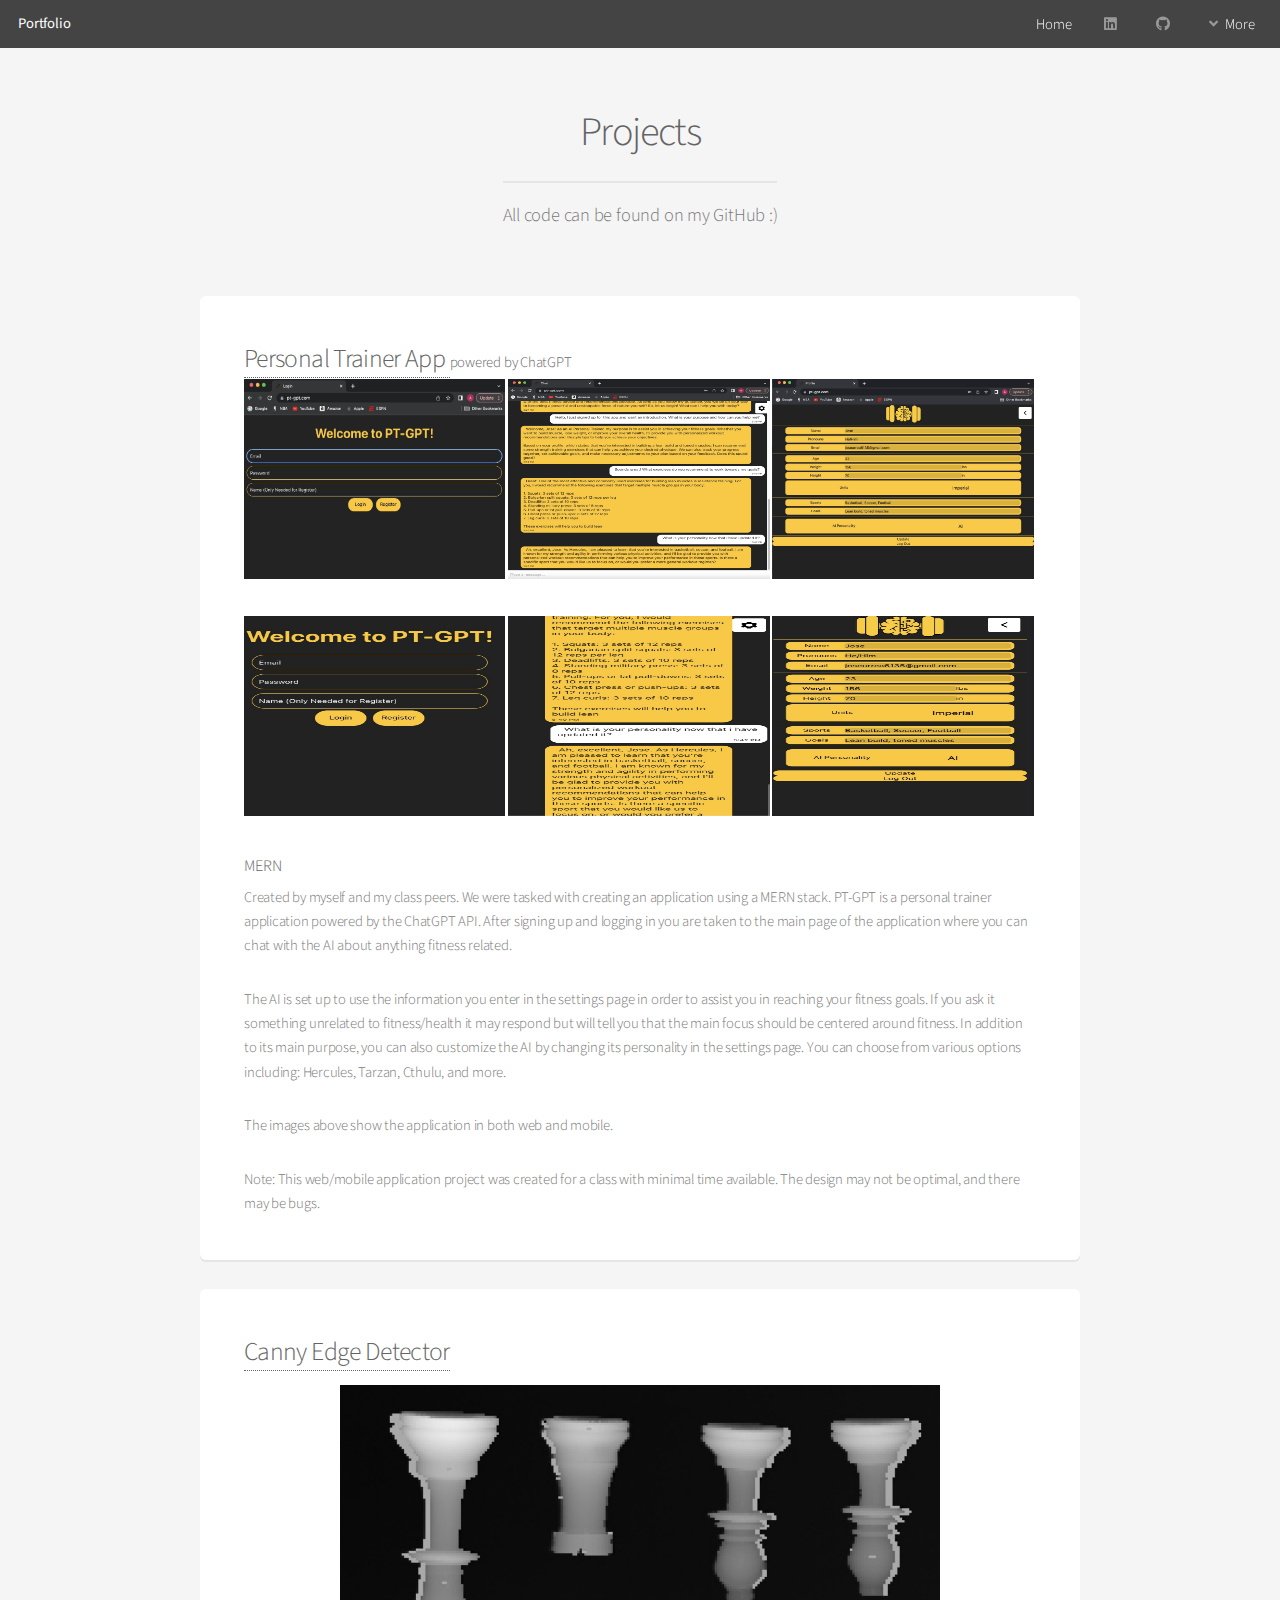
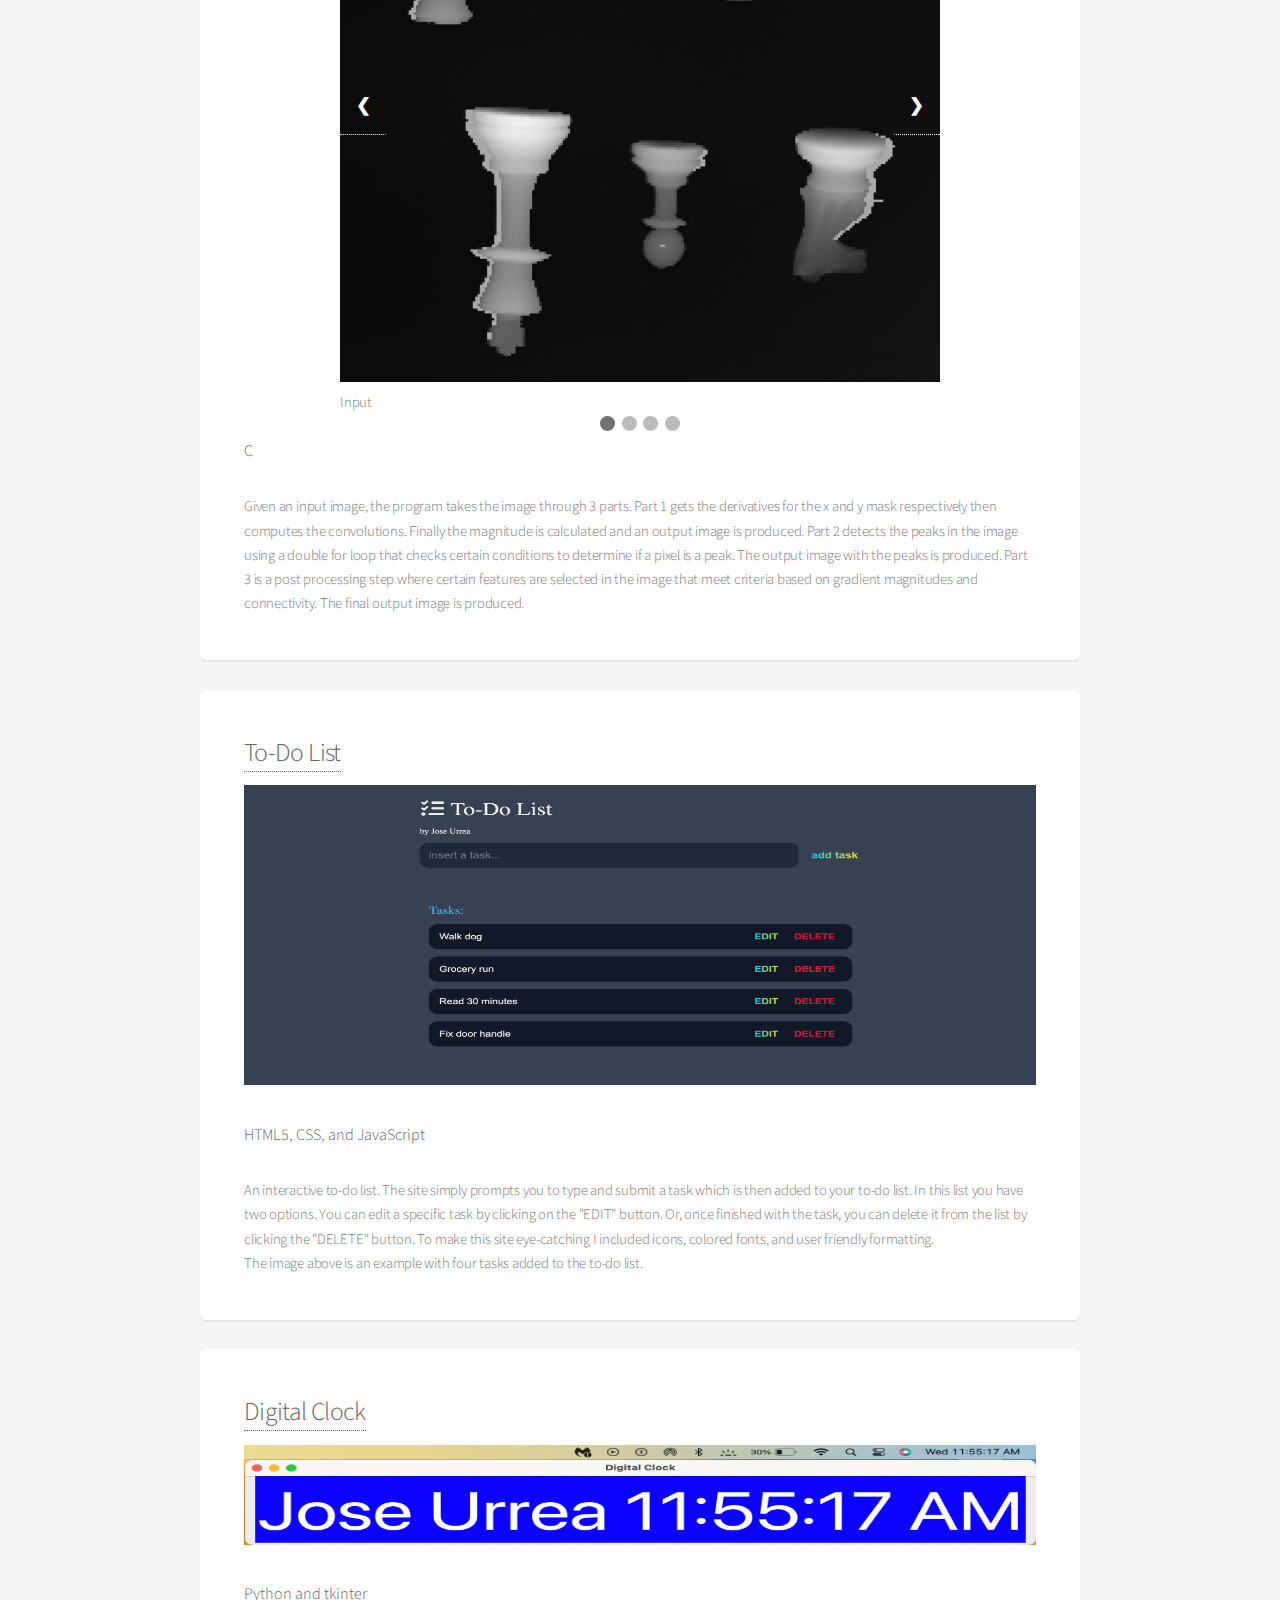
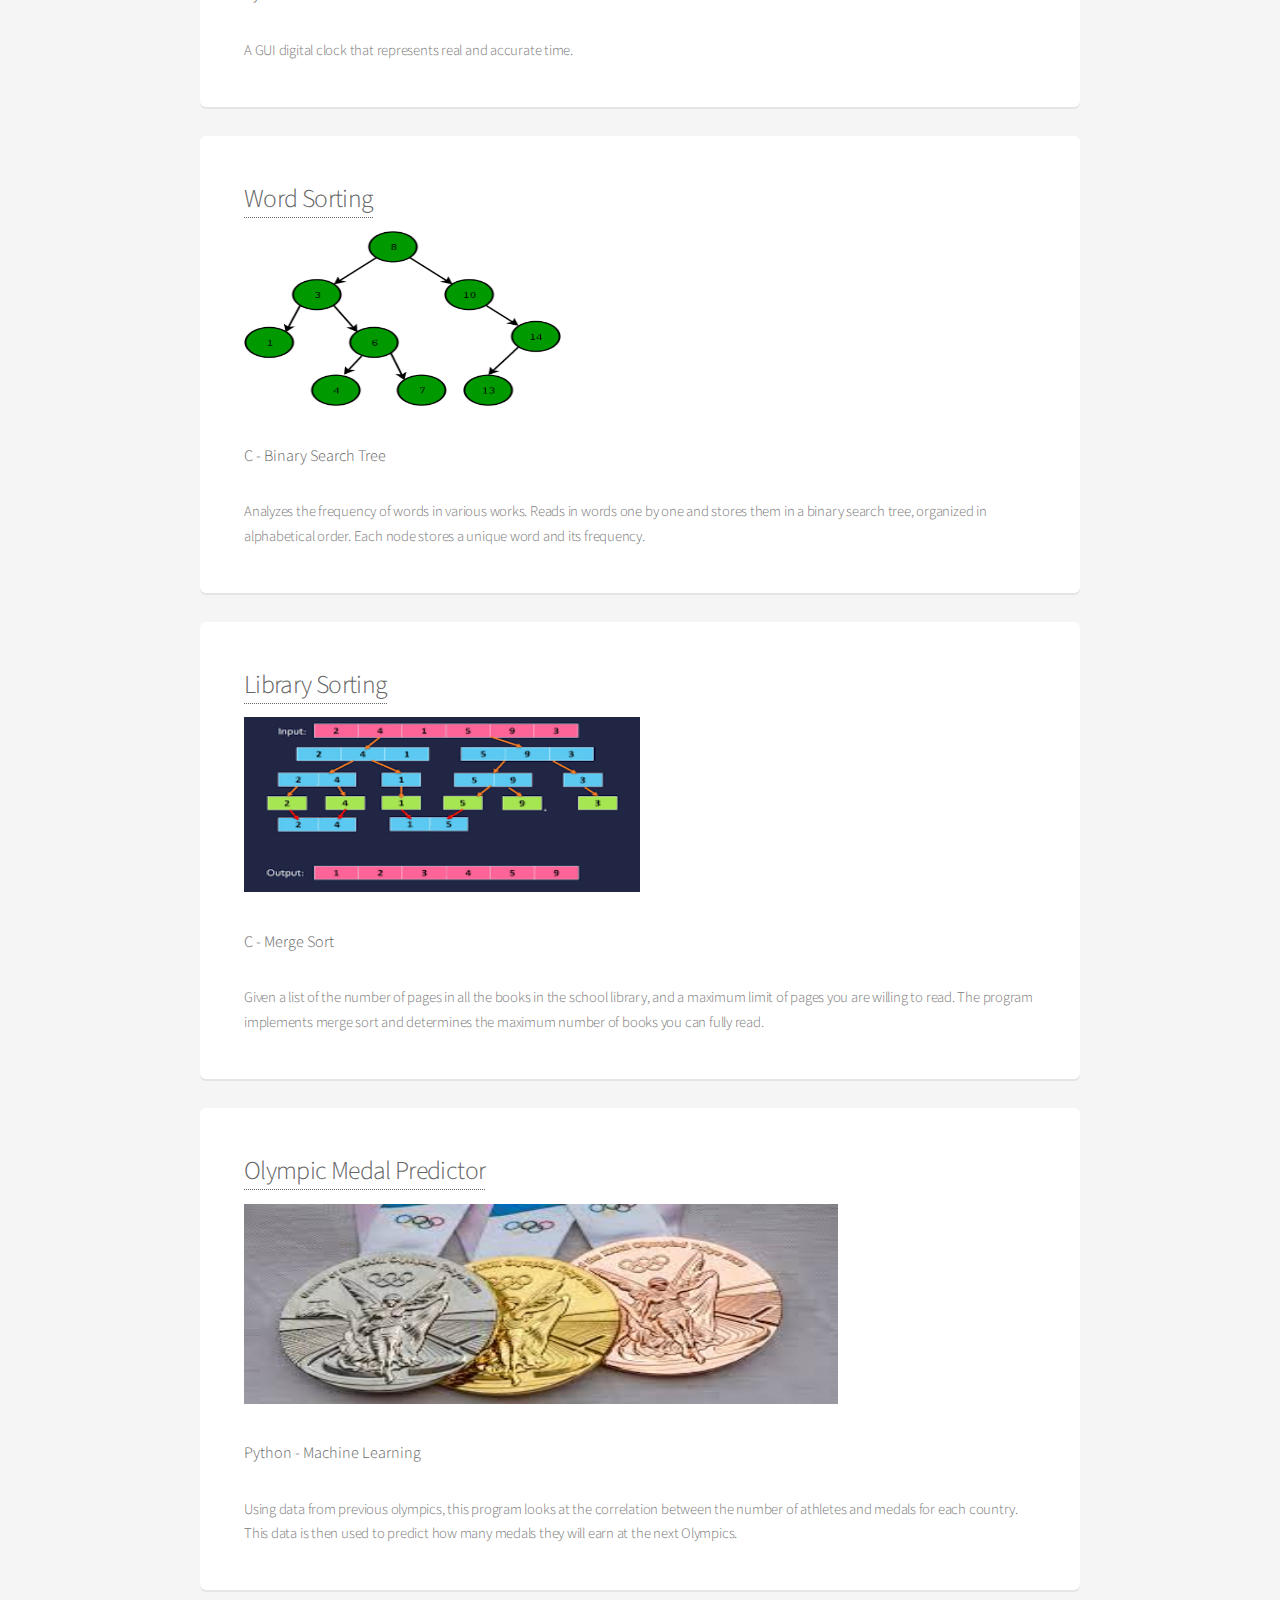
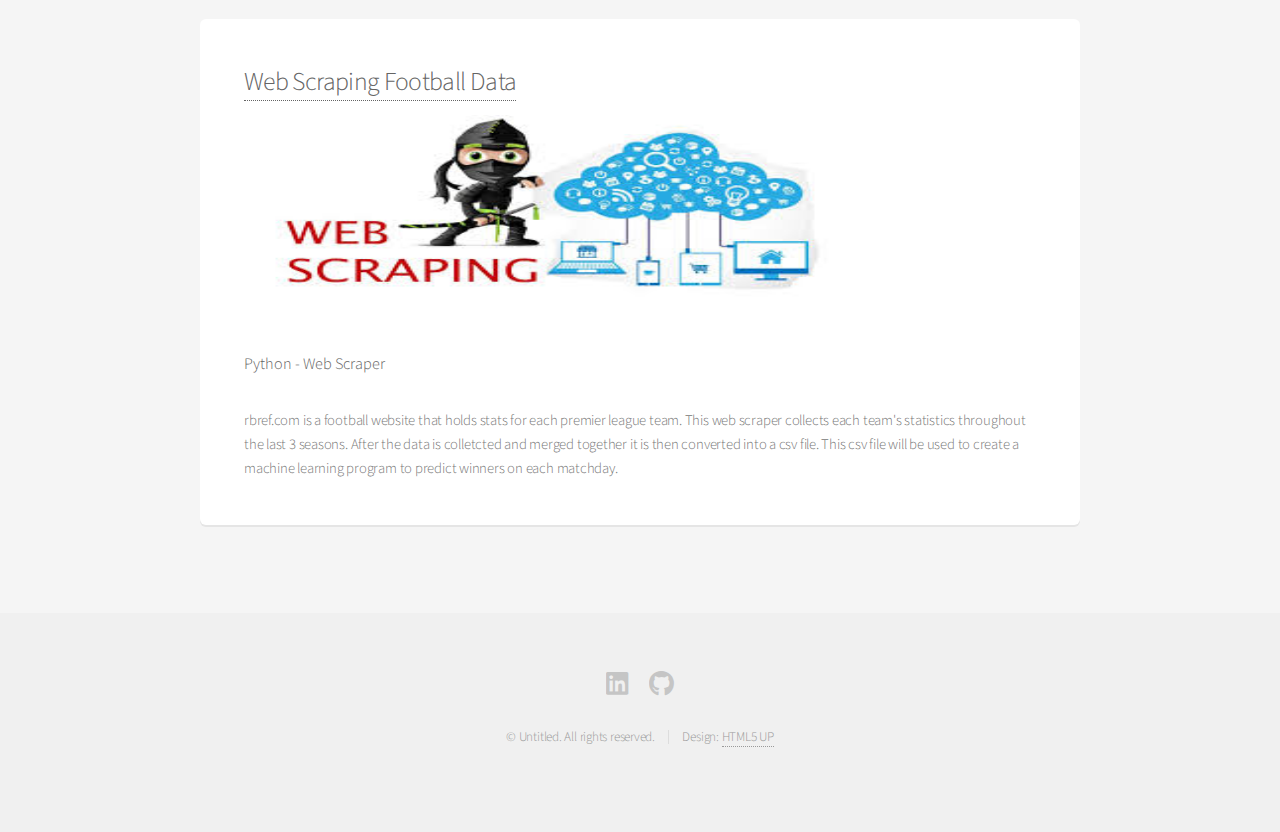
<file: generic.html>
<!DOCTYPE HTML>
<!--
	Alpha by HTML5 UP
	html5up.net | @ajlkn
	Free for personal and commercial use under the CCA 3.0 license (html5up.net/license)
-->
<html>
	<head>
		<title>Projects - Jose Urrea</title>
		<meta charset="utf-8" />
		<meta name="viewport" content="width=device-width, initial-scale=1, user-scalable=no" />
		<link rel="stylesheet" href="assets/css/main.css" />

	</head>
	<body class="is-preload">
		<div id="page-wrapper">

			<!-- Header -->
			<header id="header">
				<h1 style ="color: white;"><a href="index.html"> Portfolio </h1>
				<nav id="nav">
					<ul>
						<li><a href="index.html">Home</a></li>
						<li><a href="https://linkedin.com/in/jose-urrea-9949681b1" class= "icon brands fa-linkedin"><span class ="label">LinkedIn</span></a></li>
						<li><a href="https://github.com/JoseAUrrea" class="icon brands fa-github"><span class="label">Github</span></a></li>
						<li>
							<a href="#" class="icon solid fa-angle-down">More</a>
							<ul>
								<li><a href="elements.html">About Me</a></li>
								<li><a href="contact.html">Qualifications</a></li>
								<li><a href="generic.html">Projects</a></li>
							</ul>
						</li>
					</ul>
				</nav>
			</header>

			<!-- Main -->
				<section id="main" class="container">
					<header>
						<h2>Projects</h2>
						<p>All code can be found on my GitHub :)
						</p>
					</header>
					<div class = "box">
						<h3 style="display: inline;"> <a href="https://github.com/JoseAUrrea/pt-gpt"> Personal Trainer App </a></h3>
						<h1 style="display: inline;">powered by ChatGPT</h1>
						<p>
						<img src="images/weblogin.jpg" width="33%" height="200"> <img src = "images/webmain.jpg" width="33%" height ="200"> <img src = "images/websettings.jpg" width="33%" height="200">
						</p>
						<p>
						<img src="images/phonelogin.jpg" width="33%" height="200"> <img src = "images/phonemain.jpg" width="33%" height ="200"> <img src = "images/phonesettings.jpg" width="33%" height="200">
						</p>
						<h4>MERN</h4>
						<p>
							Created by myself and my class peers.
							We were tasked with creating an application using a MERN stack.
							PT-GPT is a personal trainer application powered by the ChatGPT API. 
							After signing up and logging in you are taken to the main page of the application where you can chat with the AI about anything fitness related.
						</p>
						<p>
							The AI is set up to use the information you enter in the settings page in order to assist you in reaching your fitness goals.
							If you ask it something unrelated to fitness/health it may respond but will tell you that the main focus should be centered around fitness.
							In addition to its main purpose, you can also customize the AI by changing its personality in the settings page.
							You can choose from various options including: Hercules, Tarzan, Cthulu, and more.
						</p>
						<p>
							The images above show the application in both web and mobile.
						</p>
						<p>
							Note: This web/mobile application project was created for a class with minimal time available. The design may not be optimal, and there may be bugs.
						</p>
					</div>
					<div class = "box">
						<h3><a href = "https://github.com/JoseAUrrea/canny"> Canny Edge Detector</a></h3>
						<div id="slideshow-container" class = "slideshow-container">
							<div class="mySlides fade">
								<img src="images/input.jpg" style="width:100%">
								<div class="caption">Input</div>
							  </div>

							<div class="mySlides fade">
							  <img src="images/cannypt1.jpg" style="width:100%">
							  <div class="caption">Part One</div>
							</div>
						  
							<div class="mySlides fade">
							  <img src="images/cannypt2.jpg" style="width:100%">
							  <div class="caption">Part Two</div>
							</div>
						  
							<div class="mySlides fade">
							  <img src="images/cannypt3.jpg" style="width:100%">
							  <div class="caption">Part Three</div>
							</div>

							<a class = "prev" onclick="plusSlides(-1)">&#10094;</a>
							<a class = "next" onclick="plusSlides(+1)">&#10095;</a>
						  </div>
						  <div style = "text-align:center">
							<span class = "dot" onclick = "currentSlide(1)"></span>
							<span class = "dot" onclick = "currentSlide(2)"></span>
							<span class = "dot" onclick = "currentSlide(3)"></span>
							<span class = "dot" onclick = "currentSlide(4)"></span>
						  </div>

						  <script src="assets/js/slideshow.js"></script>
						  </script>
						
							<h4>C</h4><br>
							<p>
							Given an input image, the program takes the image through 3 parts. 
							Part 1 gets the derivatives for the x and y mask respectively then computes the convolutions. Finally the magnitude is calculated and an output image is produced.
							Part 2 detects the peaks in the image using a double for loop that checks certain conditions to determine if a pixel is a peak. The output image with the peaks is produced.
							Part 3 is a post processing step where certain features are selected in the image that meet criteria based on gradient magnitudes and connectivity. The final output image is produced.
							</p>
					</div>
					<div class="box">
						<h3><a href="https://github.com/JoseAUrrea/ToDoList">To-Do List</a></h3>
						<img src="images/ToDoList.jpg" width ="100%" height = "300" alt="" /></span>
						<p> 
							<h4>HTML5, CSS, and JavaScript </h4><br>
								An interactive to-do list. The site simply prompts you to type and submit a task which is then added to your to-do list. In this list you have two options. You can edit a specific task by clicking on the "EDIT" button. Or, once finished with the task, you can delete it from the list by clicking the "DELETE" button.
							To make this site eye-catching I included icons, colored fonts, and user friendly formatting.<br>
							The image above is an example with four tasks added to the to-do list.
						</p>
					</div>
					
					<div class="box">
							<h3><a href="https://github.com/JoseAUrrea/DigitalClock">Digital Clock</a></h3>
								<img src="images/DigClock.jpg" width ="100%" height = "100" alt="" /></span>
								<p>
									<h4>Python and tkinter</h4><br> 
									A GUI digital clock that represents real and  accurate time. 
								</p>
					</div>
					<div class = "box">
						<h3><a href = "https://github.com/JoseAUrrea/WordBST">Word Sorting </a> </h3>
						<img src = "images/BST.jpg" width = "40%" height = "175" align="center" alt="" />
						<p>
							<h4>C - Binary Search Tree </h4><br>
							Analyzes the frequency of words in various works. Reads in words one by one and stores them in a binary search tree, organized in alphabetical order.
							 Each node stores a unique word and its frequency.
						</p>
					</div>
					<div class = "box">
						<h3><a href="https://github.com/JoseAUrrea/LibrarySorting">Library Sorting</a></h3>
						<img src = "images/sort.jpg" width ="50%" height ="175" alt="" /> 
						<p>
							<h4>C - Merge Sort </h4><br>
							Given a list of the number of pages in all the books in the school library, and a maximum limit of pages you are willing to read. 
							The program implements merge sort and determines the maximum number of books you can fully read. 
						</p>
					</div>
					<div class = "box">
						<h3><a href="https://github.com/JoseAUrrea/OlympicPredictor"> Olympic Medal Predictor</a></h3>
						<img src = "images/medals.jpg" width = "75%" height = "200" alt=""/>
						<p>
							<h4> Python - Machine Learning </h4> <br>
							Using data from previous olympics, this program looks at the correlation between the number of athletes and medals for each country. This data is then used to predict how many medals they will earn at the next Olympics.
						</p>
					</div>
					<div class = "box">
						<h3><a href ="https://github.com/JoseAUrrea/FootballWebScraper" a> Web Scraping Football Data </a></h3>
						<img src = "images/websc.jpg" width = "75%" height ="200" alt=""/>
						<p>
							<h4>Python - Web Scraper</h4> <br>
							rbref.com is a football website that holds stats for each premier league team.
							This web scraper collects each team's statistics throughout the last 3 seasons.
							After the data is colletcted and merged together it is then converted into a csv file.
							This csv file will be used to create a machine learning program to predict winners on each matchday.
							
						</p>
					</div>
				</section>

			<!-- Footer -->
				<footer id="footer">
					<ul class="icons">
						<li><a href="https://linkedin.com/in/jose-urrea-9949681b1" class= "icon brands fa-linkedin"><span class ="label">LinkedIn</span></a></li>
						<li><a href="https://github.com/JoseAUrrea" class="icon brands fa-github"><span class="label">Github</span></a></li>
					</ul>
					<ul class="copyright">
						<li>&copy; Untitled. All rights reserved.</li><li>Design: <a href="http://html5up.net">HTML5 UP</a></li>
					</ul>
				</footer>

		</div>

		<!-- Scripts -->
			<script src="assets/js/jquery.min.js"></script>
			<script src="assets/js/jquery.dropotron.min.js"></script>
			<script src="assets/js/jquery.scrollex.min.js"></script>
			<script src="assets/js/browser.min.js"></script>
			<script src="assets/js/breakpoints.min.js"></script>
			<script src="assets/js/util.js"></script>
			<script src="assets/js/main.js"></script>

	</body>
</html>
</file>
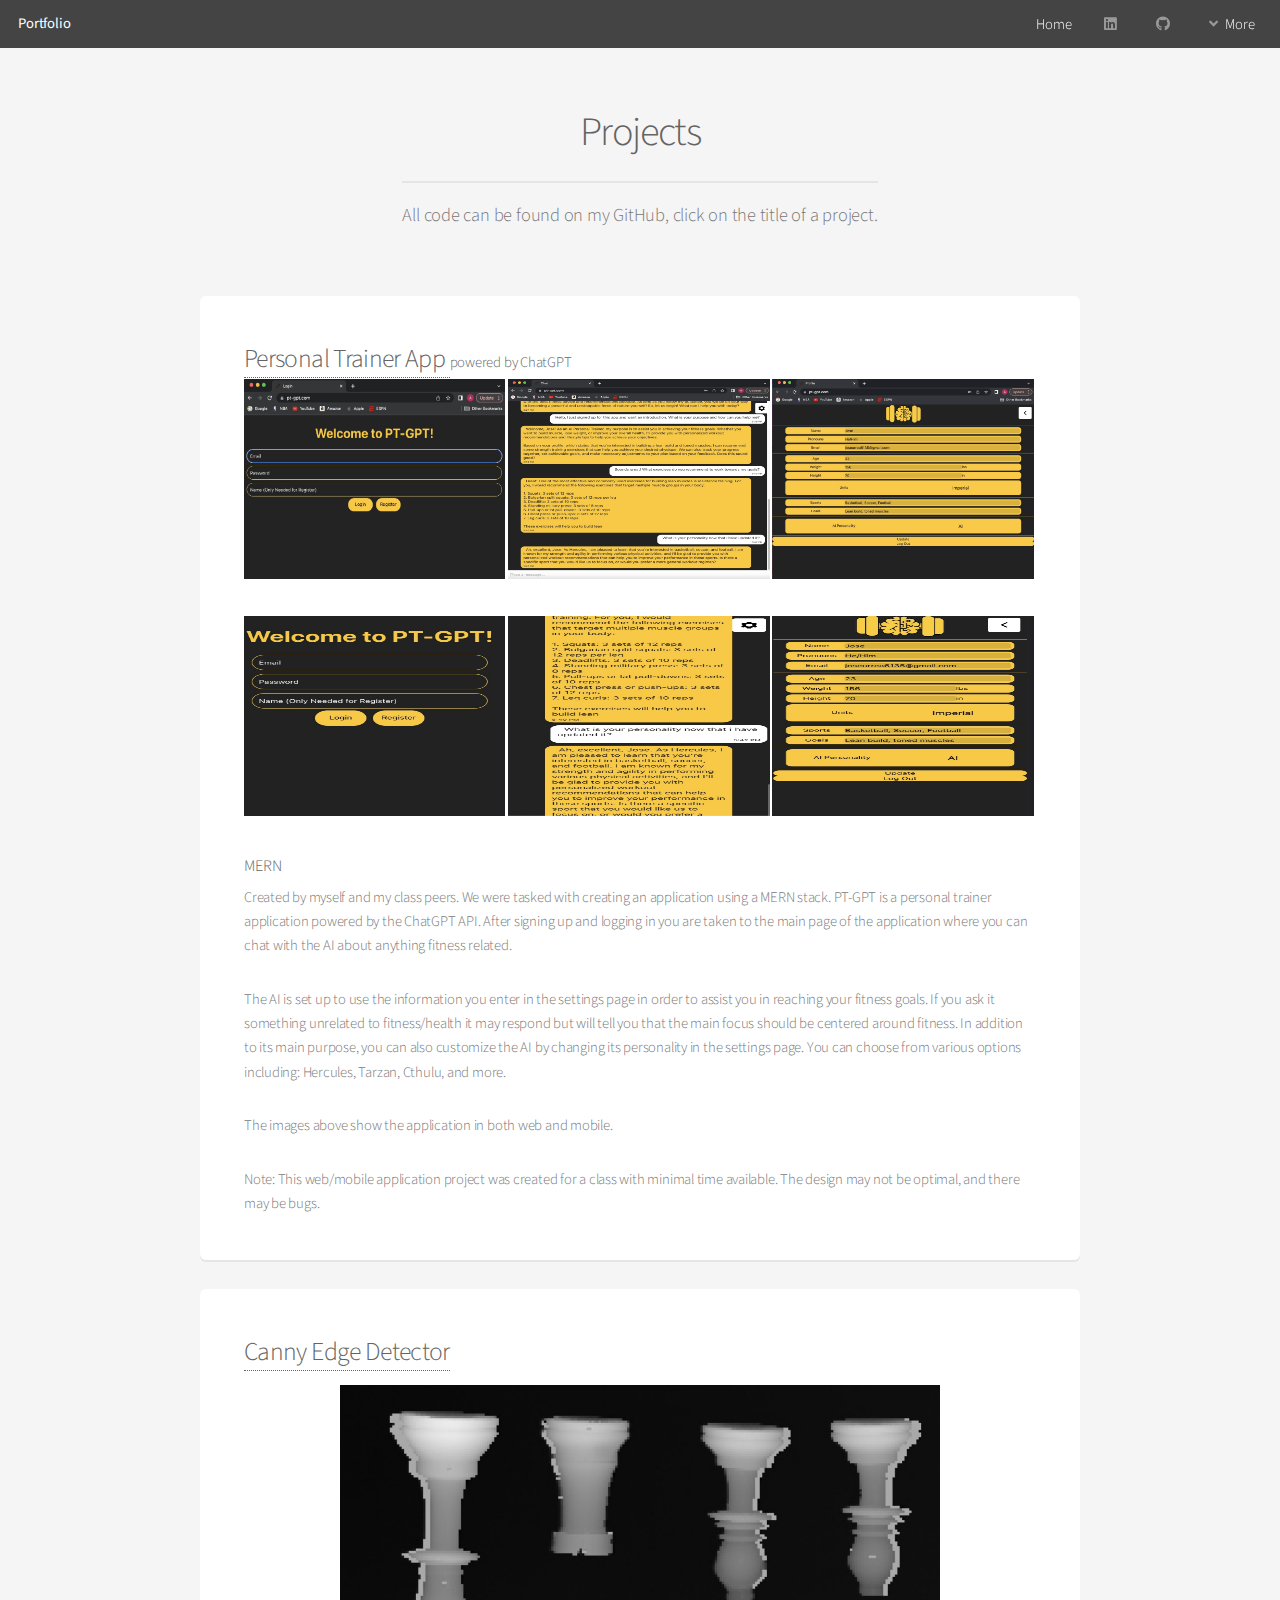
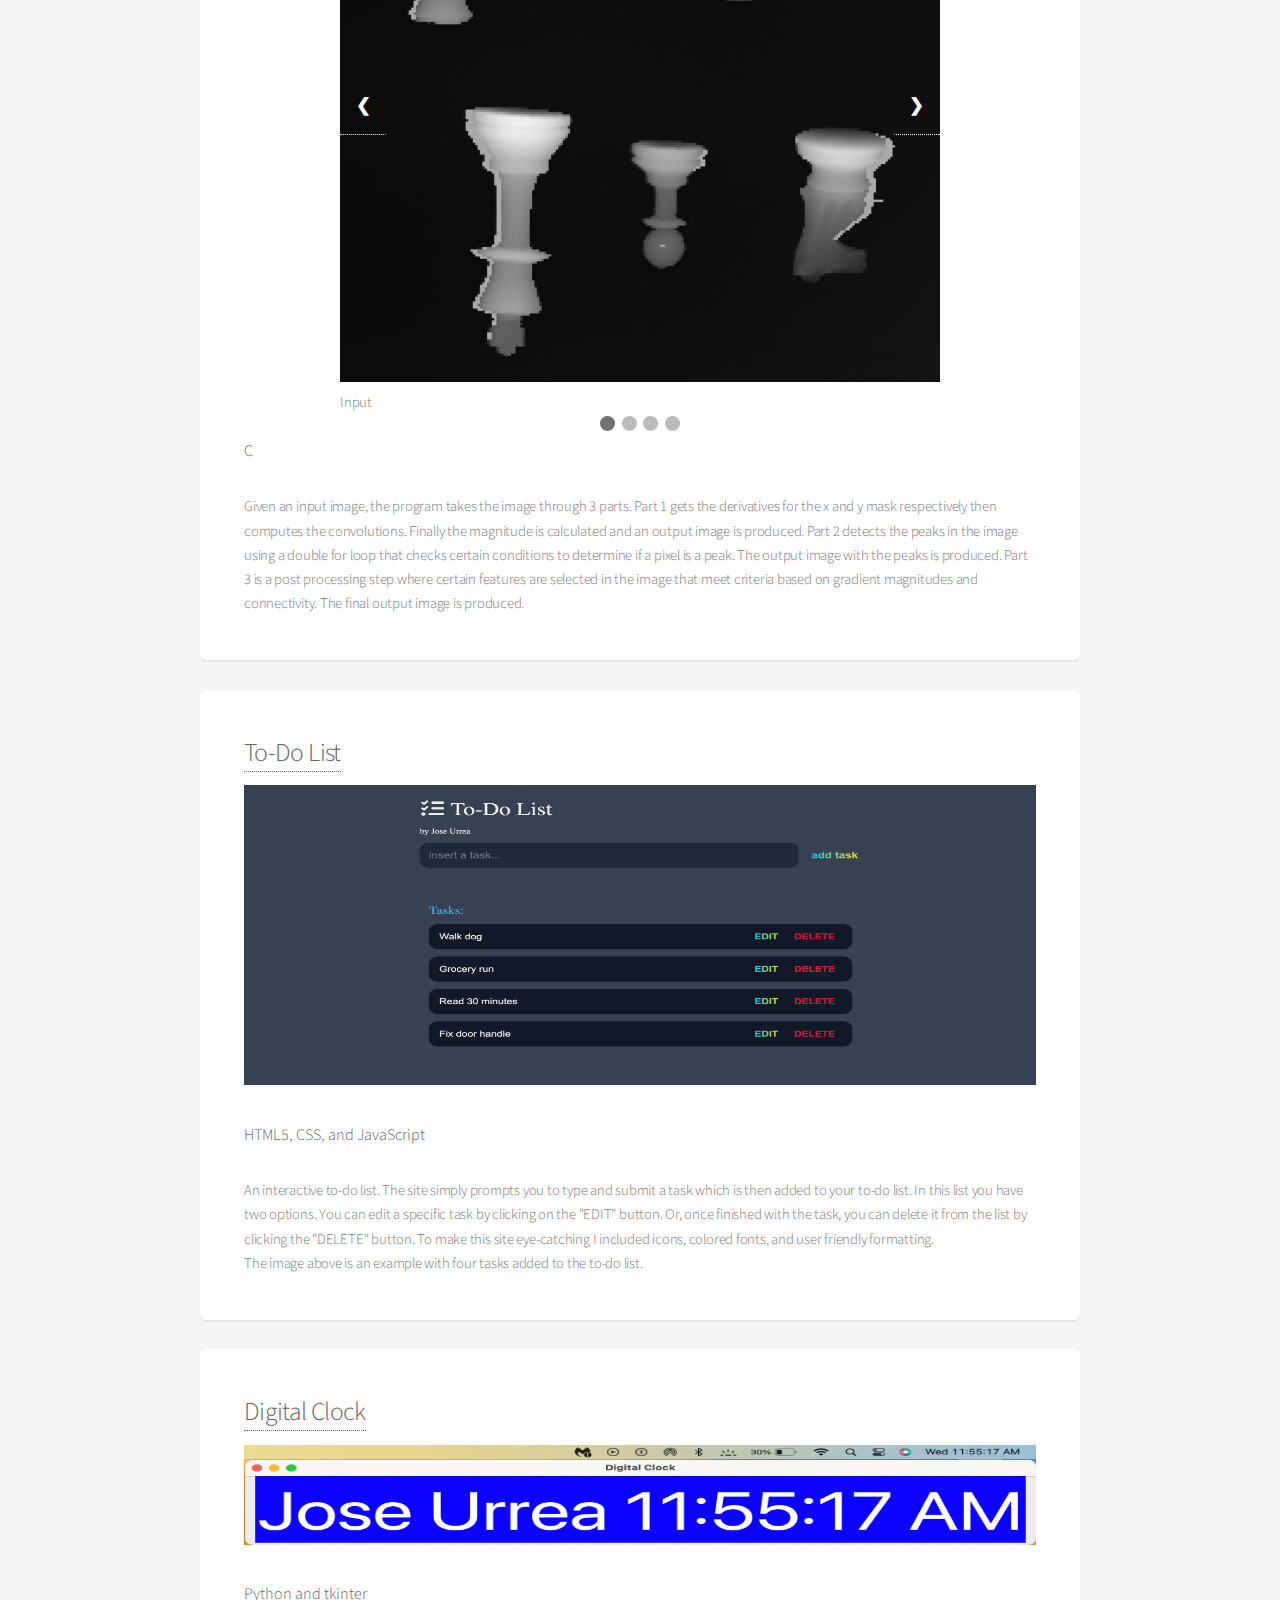
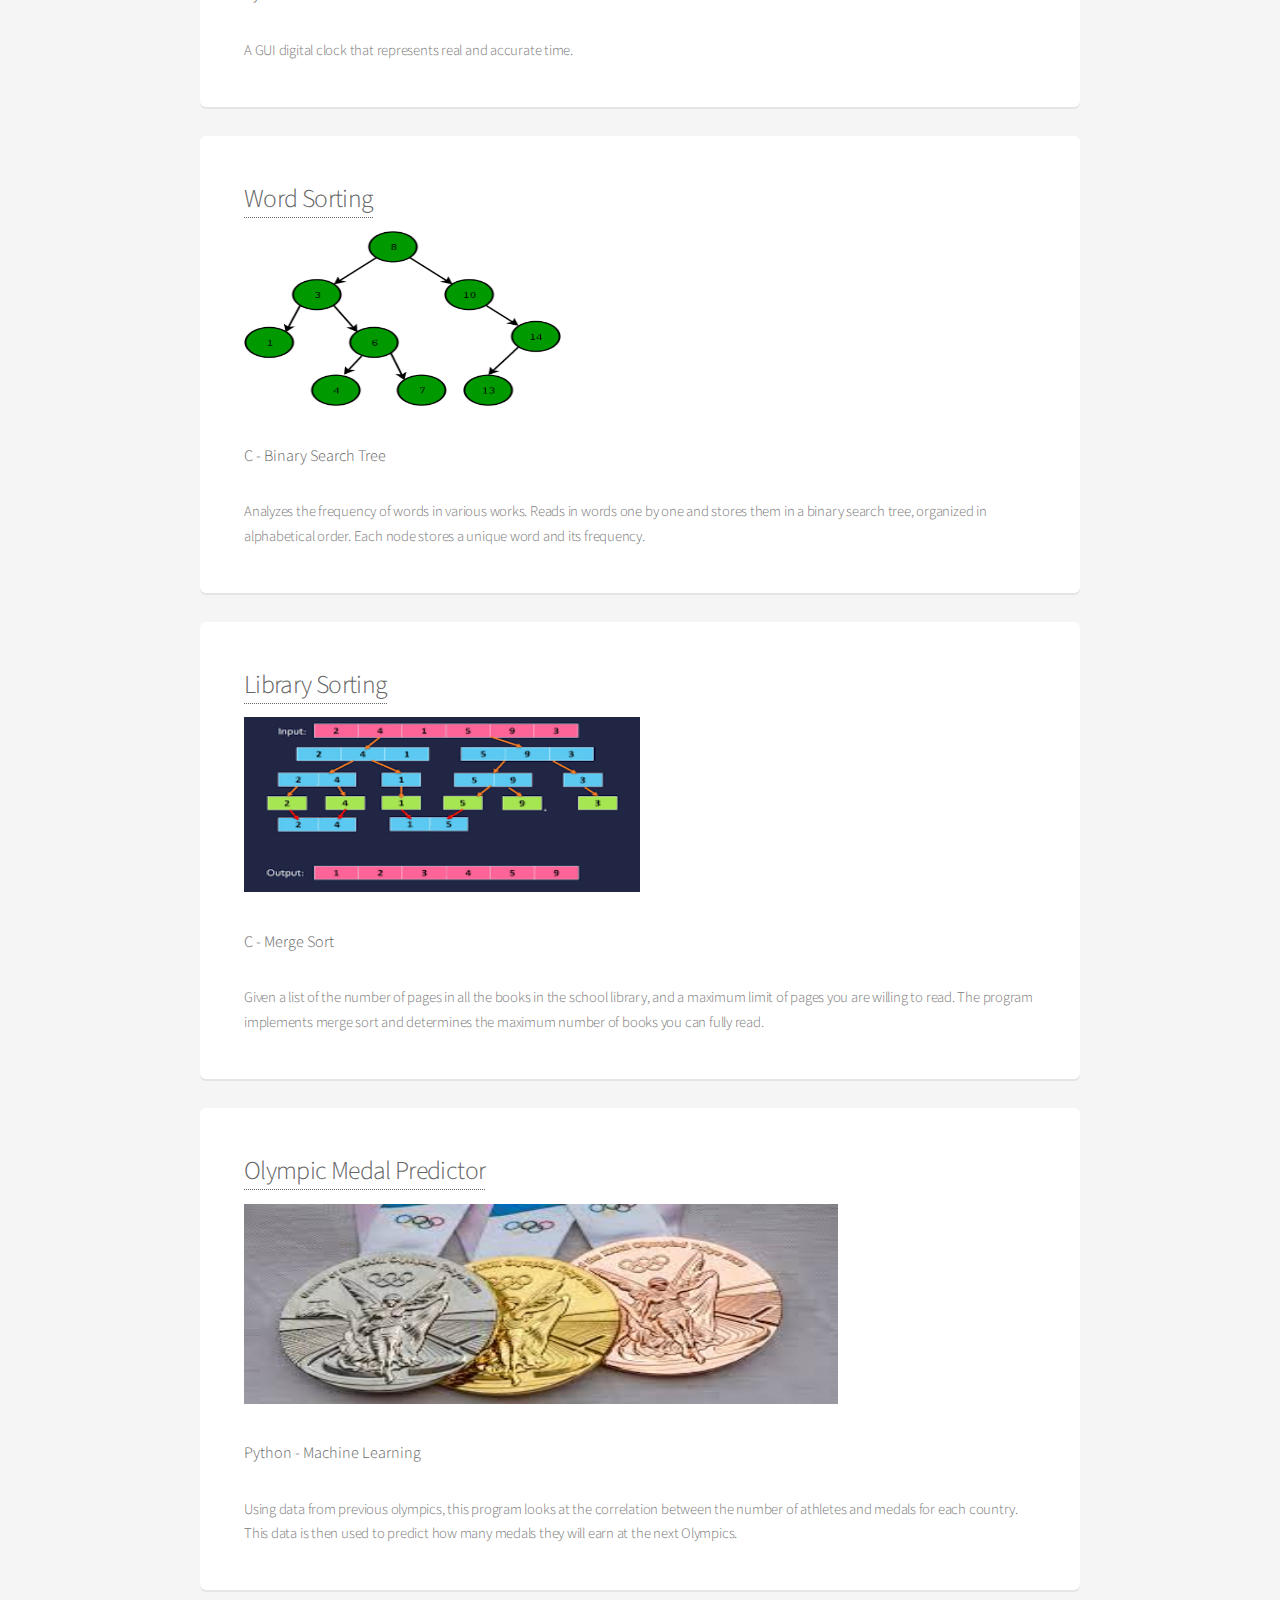
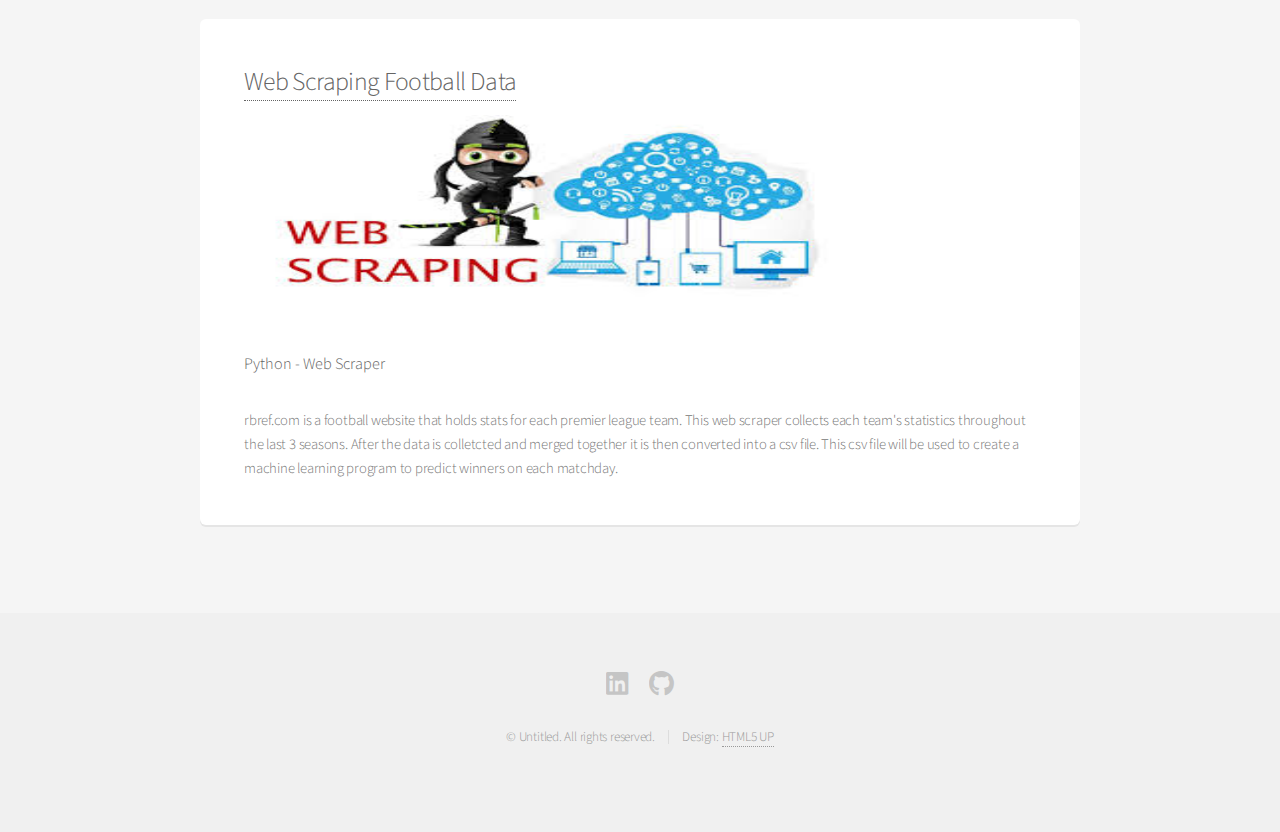
<file: projects.html>
<!DOCTYPE HTML>
<html>
	<head>
		<title>Projects - Jose Urrea</title>
		<meta charset="utf-8" />
		<meta name="viewport" content="width=device-width, initial-scale=1, user-scalable=no" />
		<link rel="stylesheet" href="assets/css/main.css" />

	</head>
	<body class="is-preload">
		<div id="page-wrapper">

			<!-- Header -->
			<header id="header">
				<h1 style ="color: white;"><a href="index.html"> Portfolio </h1>
				<nav id="nav">
					<ul>
						<li><a href="index.html">Home</a></li>
						<li><a href="https://linkedin.com/in/jose-urrea-9949681b1" class= "icon brands fa-linkedin"><span class ="label">LinkedIn</span></a></li>
						<li><a href="https://github.com/JoseAUrrea" class="icon brands fa-github"><span class="label">Github</span></a></li>
						<li>
							<a href="#" class="icon solid fa-angle-down">More</a>
							<ul>
								<li><a href="about.html">About Me</a></li>
								<li><a href="qualifications.html">Qualifications</a></li>
								<li><a href="projects.html">Projects</a></li>
							</ul>
						</li>
					</ul>
				</nav>
			</header>

			<!-- Main -->
				<section id="main" class="container">
					<header>
						<h2>Projects</h2>
						<p>All code can be found on my GitHub, click on the title of a project.
						</p>
					</header>
					<div class = "box">
						<h3 style="display: inline;"> <a href="https://github.com/JoseAUrrea/pt-gpt"> Personal Trainer App </a></h3>
						<h1 style="display: inline;">powered by ChatGPT</h1>
						<p>
						<img src="images/weblogin.jpg" width="33%" height="200"> <img src = "images/webmain.jpg" width="33%" height ="200"> <img src = "images/websettings.jpg" width="33%" height="200">
						</p>
						<p>
						<img src="images/phonelogin.jpg" width="33%" height="200"> <img src = "images/phonemain.jpg" width="33%" height ="200"> <img src = "images/phonesettings.jpg" width="33%" height="200">
						</p>
						<h4>MERN</h4>
						<p>
							Created by myself and my class peers.
							We were tasked with creating an application using a MERN stack.
							PT-GPT is a personal trainer application powered by the ChatGPT API. 
							After signing up and logging in you are taken to the main page of the application where you can chat with the AI about anything fitness related.
						</p>
						<p>
							The AI is set up to use the information you enter in the settings page in order to assist you in reaching your fitness goals.
							If you ask it something unrelated to fitness/health it may respond but will tell you that the main focus should be centered around fitness.
							In addition to its main purpose, you can also customize the AI by changing its personality in the settings page.
							You can choose from various options including: Hercules, Tarzan, Cthulu, and more.
						</p>
						<p>
							The images above show the application in both web and mobile.
						</p>
						<p>
							Note: This web/mobile application project was created for a class with minimal time available. The design may not be optimal, and there may be bugs.
						</p>
					</div>
					<div class = "box">
						<h3><a href = "https://github.com/JoseAUrrea/canny"> Canny Edge Detector</a></h3>
						<div id="slideshow-container" class = "slideshow-container">
							<div class="mySlides fade">
								<img src="images/input.jpg" style="width:100%">
								<div class="caption">Input</div>
							  </div>

							<div class="mySlides fade">
							  <img src="images/cannypt1.jpg" style="width:100%">
							  <div class="caption">Part One</div>
							</div>
						  
							<div class="mySlides fade">
							  <img src="images/cannypt2.jpg" style="width:100%">
							  <div class="caption">Part Two</div>
							</div>
						  
							<div class="mySlides fade">
							  <img src="images/cannypt3.jpg" style="width:100%">
							  <div class="caption">Part Three</div>
							</div>

							<a class = "prev" onclick="plusSlides(-1)">&#10094;</a>
							<a class = "next" onclick="plusSlides(+1)">&#10095;</a>
						  </div>
						  <div style = "text-align:center">
							<span class = "dot" onclick = "currentSlide(1)"></span>
							<span class = "dot" onclick = "currentSlide(2)"></span>
							<span class = "dot" onclick = "currentSlide(3)"></span>
							<span class = "dot" onclick = "currentSlide(4)"></span>
						  </div>

						  <script src="assets/js/slideshow.js"></script>
						  </script>
						
							<h4>C</h4><br>
							<p>
							Given an input image, the program takes the image through 3 parts. 
							Part 1 gets the derivatives for the x and y mask respectively then computes the convolutions. Finally the magnitude is calculated and an output image is produced.
							Part 2 detects the peaks in the image using a double for loop that checks certain conditions to determine if a pixel is a peak. The output image with the peaks is produced.
							Part 3 is a post processing step where certain features are selected in the image that meet criteria based on gradient magnitudes and connectivity. The final output image is produced.
							</p>
					</div>
					<div class="box">
						<h3><a href="https://github.com/JoseAUrrea/ToDoList">To-Do List</a></h3>
						<img src="images/ToDoList.jpg" width ="100%" height = "300" alt="" /></span>
						<p> 
							<h4>HTML5, CSS, and JavaScript </h4><br>
								An interactive to-do list. The site simply prompts you to type and submit a task which is then added to your to-do list. In this list you have two options. You can edit a specific task by clicking on the "EDIT" button. Or, once finished with the task, you can delete it from the list by clicking the "DELETE" button.
							To make this site eye-catching I included icons, colored fonts, and user friendly formatting.<br>
							The image above is an example with four tasks added to the to-do list.
						</p>
					</div>
					
					<div class="box">
							<h3><a href="https://github.com/JoseAUrrea/DigitalClock">Digital Clock</a></h3>
								<img src="images/DigClock.jpg" width ="100%" height = "100" alt="" /></span>
								<p>
									<h4>Python and tkinter</h4><br> 
									A GUI digital clock that represents real and  accurate time. 
								</p>
					</div>
					<div class = "box">
						<h3><a href = "https://github.com/JoseAUrrea/WordBST">Word Sorting </a> </h3>
						<img src = "images/BST.jpg" width = "40%" height = "175" align="center" alt="" />
						<p>
							<h4>C - Binary Search Tree </h4><br>
							Analyzes the frequency of words in various works. Reads in words one by one and stores them in a binary search tree, organized in alphabetical order.
							 Each node stores a unique word and its frequency.
						</p>
					</div>
					<div class = "box">
						<h3><a href="https://github.com/JoseAUrrea/LibrarySorting">Library Sorting</a></h3>
						<img src = "images/sort.jpg" width ="50%" height ="175" alt="" /> 
						<p>
							<h4>C - Merge Sort </h4><br>
							Given a list of the number of pages in all the books in the school library, and a maximum limit of pages you are willing to read. 
							The program implements merge sort and determines the maximum number of books you can fully read. 
						</p>
					</div>
					<div class = "box">
						<h3><a href="https://github.com/JoseAUrrea/OlympicPredictor"> Olympic Medal Predictor</a></h3>
						<img src = "images/medals.jpg" width = "75%" height = "200" alt=""/>
						<p>
							<h4> Python - Machine Learning </h4> <br>
							Using data from previous olympics, this program looks at the correlation between the number of athletes and medals for each country. This data is then used to predict how many medals they will earn at the next Olympics.
						</p>
					</div>
					<div class = "box">
						<h3><a href ="https://github.com/JoseAUrrea/FootballWebScraper" a> Web Scraping Football Data </a></h3>
						<img src = "images/websc.jpg" width = "75%" height ="200" alt=""/>
						<p>
							<h4>Python - Web Scraper</h4> <br>
							rbref.com is a football website that holds stats for each premier league team.
							This web scraper collects each team's statistics throughout the last 3 seasons.
							After the data is colletcted and merged together it is then converted into a csv file.
							This csv file will be used to create a machine learning program to predict winners on each matchday.
							
						</p>
					</div>
				</section>

			<!-- Footer -->
				<footer id="footer">
					<ul class="icons">
						<li><a href="https://linkedin.com/in/jose-urrea-9949681b1" class= "icon brands fa-linkedin"><span class ="label">LinkedIn</span></a></li>
						<li><a href="https://github.com/JoseAUrrea" class="icon brands fa-github"><span class="label">Github</span></a></li>
					</ul>
					<ul class="copyright">
						<li>&copy; Untitled. All rights reserved.</li><li>Design: <a href="http://html5up.net">HTML5 UP</a></li>
					</ul>
				</footer>

		</div>

		<!-- Scripts -->
			<script src="assets/js/jquery.min.js"></script>
			<script src="assets/js/jquery.dropotron.min.js"></script>
			<script src="assets/js/jquery.scrollex.min.js"></script>
			<script src="assets/js/browser.min.js"></script>
			<script src="assets/js/breakpoints.min.js"></script>
			<script src="assets/js/util.js"></script>
			<script src="assets/js/main.js"></script>

	</body>
</html>
</file>
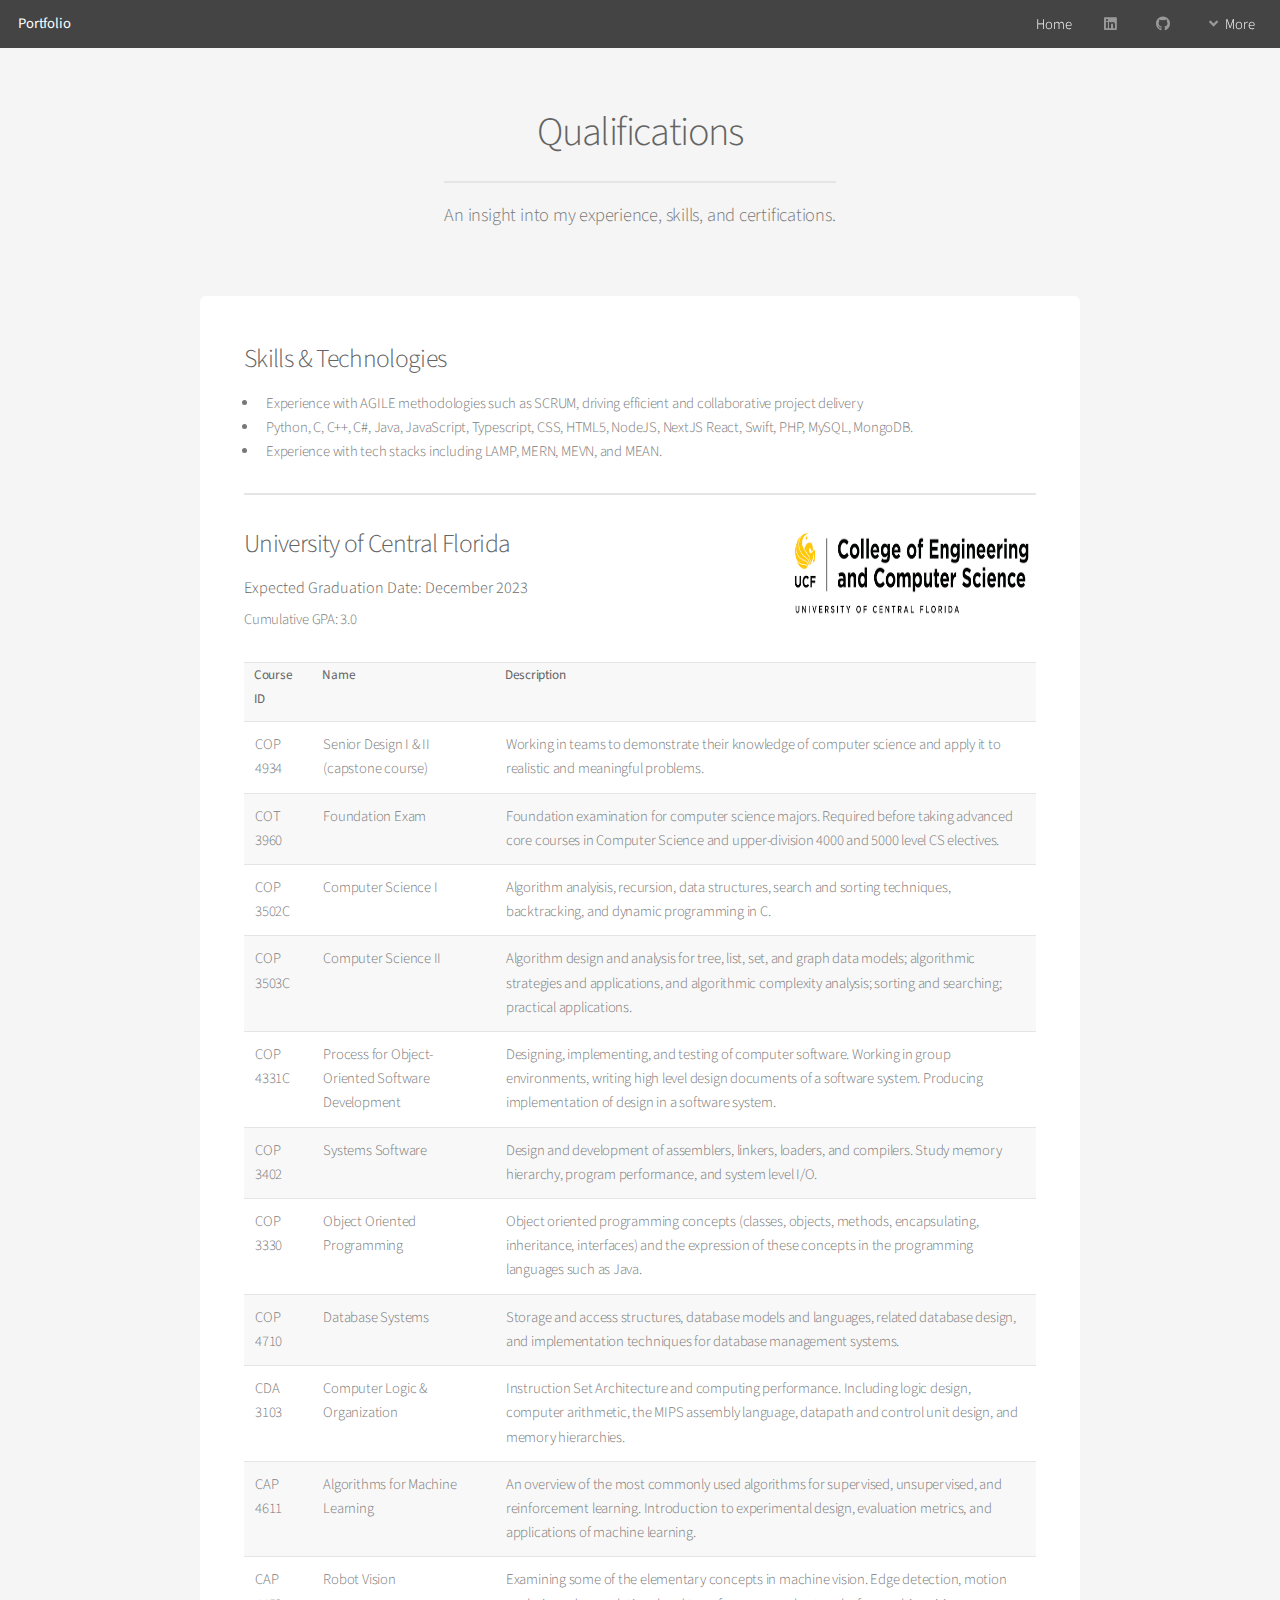
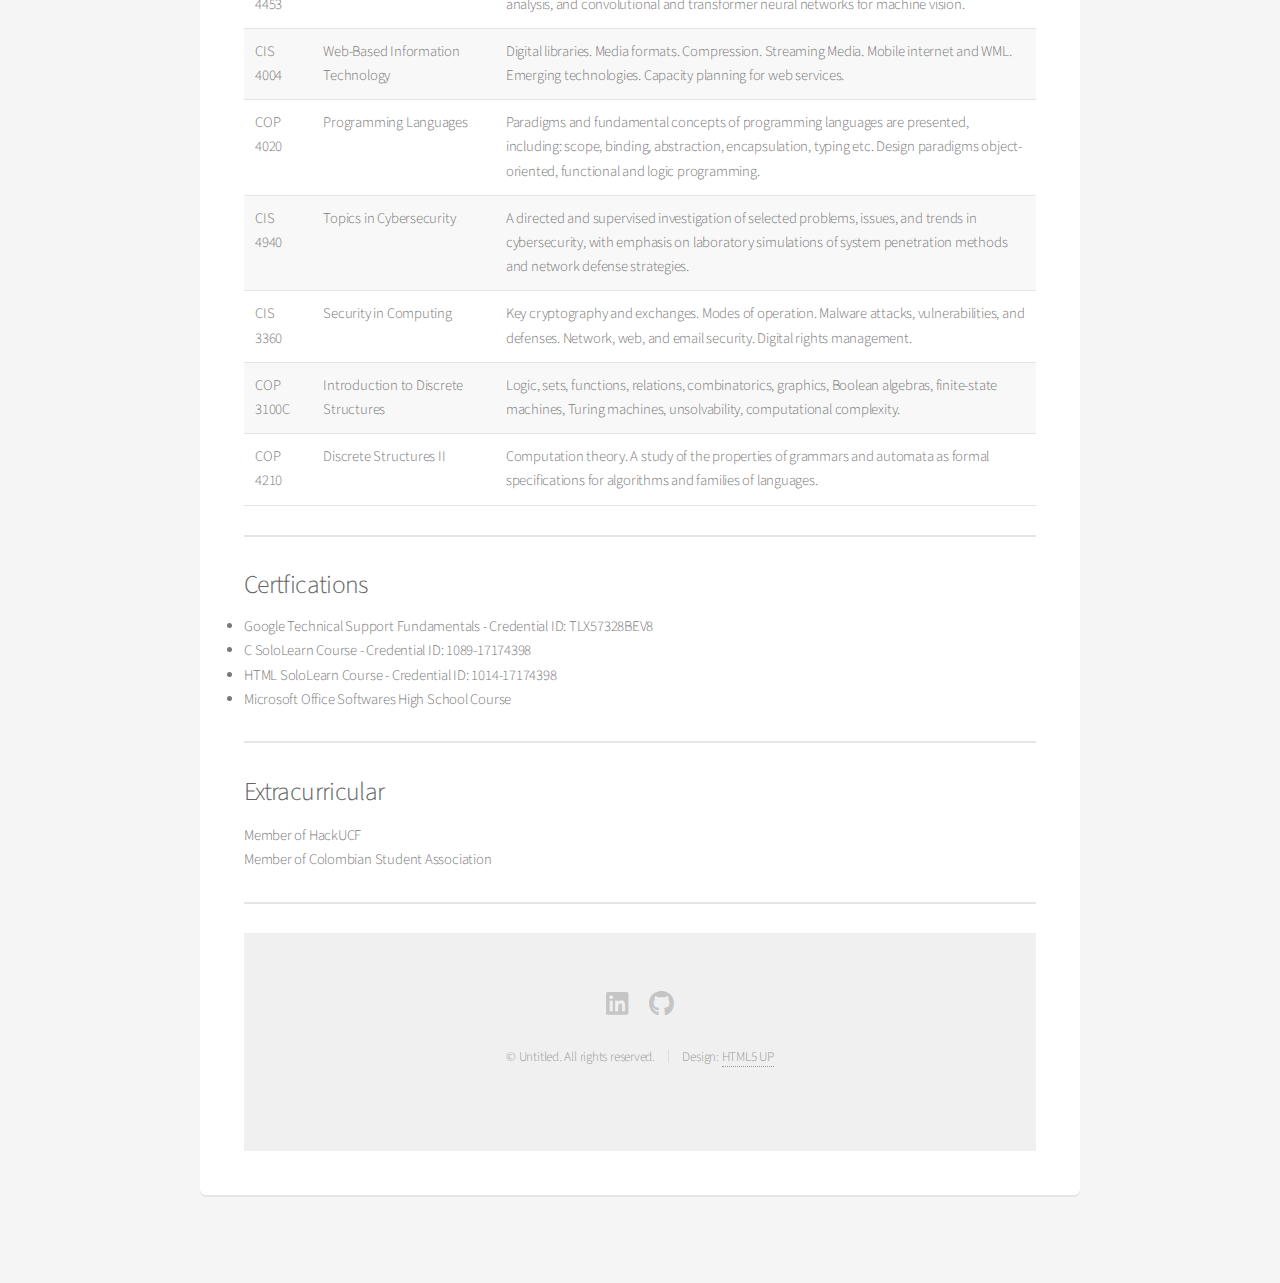
<file: qualifications.html>
<!DOCTYPE HTML>
<!--
	Alpha by HTML5 UP
	html5up.net | @ajlkn
	Free for personal and commercial use under the CCA 3.0 license (html5up.net/license)
-->
<html>
	<head>
		<title>Qualifications - Jose Urrea</title>
		<meta charset="utf-8" />
		<meta name="viewport" content="width=device-width, initial-scale=1, user-scalable=no" />
		<link rel="stylesheet" href="assets/css/main.css" />
	</head>
	<body class="is-preload">
		<div id="page-wrapper">

			<!-- Header -->
				<header id="header">
					<h1 style ="color: white;"><a href="index.html"> Portfolio </h1>
					<nav id="nav">
						<ul>
							<li><a href="index.html">Home</a></li>
							<li><a href="https://linkedin.com/in/jose-urrea-9949681b1" class= "icon brands fa-linkedin"><span class ="label">LinkedIn</span></a></li>
							<li><a href="https://github.com/JoseAUrrea" class="icon brands fa-github"><span class="label">Github</span></a></li>
							<li>
								<a href="#" class="icon solid fa-angle-down">More</a>
								<ul>
									<li><a href="about.html">About Me</a></li>
									<li><a href="qualifications.html">Qualifications</a></li>
									<li><a href="projects.html">Projects</a></li>
								</ul>
							</li>
						</ul>
					</nav>
				</header>

			<!-- Main -->
				<section id="main" class="container">
					<header>
						<h2>Qualifications</h2>
						<p>An insight into my experience, skills, and certifications. </p>
					</header>
					<div class="row">
						<div class="col-12">

							<!-- Text -->
								<section class="box">
									<h3>Skills & Technologies</h3>
									<ul> 
										<li>Experience with AGILE methodologies such as SCRUM, driving efficient and collaborative project delivery</li>
										<li>Python, C, C++, C#, Java, JavaScript, Typescript, CSS, HTML5, NodeJS, NextJS React, Swift, PHP, MySQL, MongoDB.</li>
										<li>Experience with tech stacks including LAMP, MERN, MEVN, and MEAN.</li>
									</ul>
									<hr />

									<header>
										<h3> University of Central Florida <img src="images/ceecs.png" alt="College of Engineering and Computer Science" height="100" width="250" align="right" ></h3>
										<h4> Expected Graduation Date: December 2023</h4>
										<h5></h5>
									</header>
									<p>
										Cumulative GPA: 3.0
										<table>
											<tr>
												<th><strong>Course ID</strong></th>
												<th><strong>Name</strong></th>
												<th><strong>Description</strong></th>
											</tr>
											<tr>
												<td>COP 4934</td>
												<td>Senior Design I & II (capstone course)</td>
												<td>Working in teams to demonstrate their knowledge of computer science and apply it to realistic and meaningful problems.
												</td>
											</tr>
											<tr>
												<td>COT 3960</td>
												<td>Foundation Exam</td>
												<td>Foundation examination for computer science majors. Required before taking advanced 
													core courses in Computer Science and upper-division 4000 and 5000 level CS electives.
												</td>
											</tr>
											<tr>
												<td>COP 3502C</td>
												<td>Computer Science I</td>
												<td>Algorithm analyisis, recursion, data structures,
													search and sorting techniques, 
													backtracking, and dynamic programming in C.
												</td>
											</tr>
											<tr>
												<td>COP 3503C</td>
												<td>Computer Science II</td>
												<td>Algorithm design and analysis for tree, list, set, and graph data models; algorithmic strategies
													 and applications, and algorithmic complexity analysis; sorting and searching; practical applications.
													</td>
											</tr>
											<tr>
												<td>COP 4331C</td>
												<td>Process for Object-Oriented Software Development</td>
												<td>Designing, implementing, and testing of computer software. Working in group environments,
													writing high level design documents of a software system. 
													Producing implementation of design in a software system.
												</td>
											</tr>
											<tr>
												<td>COP 3402</td>
												<td>Systems Software</td>
												<td>Design and development of assemblers, linkers, loaders, and compilers. Study memory hierarchy, 
													program performance, and system level I/O.
												</td>
											</tr>
											<tr>
												<td>COP 3330</td>
												<td>Object Oriented Programming</td>
												<td>Object oriented programming concepts (classes, objects, methods, encapsulating, 
													inheritance, interfaces) and the expression of these concepts in the programming 
													languages such as Java.
												</td>
											</tr>
											<tr>
												<td>COP 4710</td>
												<td>Database Systems</td>
												<td>Storage and access structures, database models and languages, related database design, 
													and implementation techniques for database management systems.
												</td>
											</tr>
											<tr>
												<td>CDA 3103</td>
												<td>Computer Logic & Organization</td>
												<td>Instruction Set Architecture and computing performance. Including logic design, 
													computer arithmetic, the MIPS assembly language, datapath and control unit design, 
													and memory hierarchies.
												</td>
											</tr>
											<tr>
												<td>CAP 4611</td>
												<td>Algorithms for Machine Learning</td>
												<td>An overview of the most commonly used algorithms for supervised, unsupervised, and 
													reinforcement learning. Introduction to experimental design, evaluation metrics,
													and applications of machine learning.</td>
											</tr>
											<tr>
												<td>CAP 4453</td>
												<td>Robot Vision</td>
												<td>Examining some of the elementary concepts in machine vision.
													Edge detection,  motion analysis, and convolutional and transformer neural networks for machine vision.
												</td>
											</tr>
											<tr>
												<td>CIS 4004</td>
												<td>Web-Based Information Technology</td>
												<td> Digital libraries. Media formats. Compression. Streaming Media. Mobile internet and WML. Emerging 
													technologies. Capacity planning for web services.
												</td>
											</tr>
											<tr>
												<td>COP 4020</td>
												<td>Programming Languages</td>
												<td>Paradigms and fundamental concepts of programming languages are presented, including: scope, binding, 
													abstraction, encapsulation, typing etc. Design paradigms object-oriented, functional and logic programming.
												</td>
											</tr>
											<tr>
												<td>CIS 4940</td>
												<td>Topics in Cybersecurity</td>
												<td> A directed and supervised investigation of selected problems, issues, and trends in cybersecurity, 
													with emphasis on laboratory simulations of system penetration methods and network defense strategies.
												</td>
											</tr>
											<tr>
												<td>CIS 3360</td>
												<td>Security in Computing</td>
												<td> Key cryptography and exchanges. Modes of operation. Malware attacks, vulnerabilities, and defenses.
													Network, web, and email security. Digital rights management.
												</td>
											</tr>
											<tr>
												<td>COP 3100C</td>
												<td>Introduction to Discrete Structures</td>
												<td>Logic, sets, functions, relations, combinatorics, graphics, Boolean algebras, finite-state machines, 
													Turing machines, unsolvability, computational complexity.
												</td>
											</tr>
											<tr>
												<td>COP 4210</td>
												<td>Discrete Structures II</td>
												<td>Computation theory. A study of the properties of grammars and automata as formal specifications for 
													algorithms and families of languages.
												</td>
											</tr>
										</table>
										
									</p>
									<hr/>
									<header>
										<h3>Certfications</h3>
										<p>
											<li>Google Technical Support Fundamentals - Credential ID: TLX57328BEV8</li>
											<li>C SoloLearn Course - Credential ID: 1089-17174398</li>
											<li>HTML SoloLearn Course - Credential ID: 1014-17174398</li>
											<li>Microsoft Office Softwares High School Course</li>
										</p>
									</header>
									<hr />
									<h3>Extracurricular</h3>
									<p>
										Member of HackUCF <br>
										Member of Colombian Student Association
									</p>
									<hr />
						
									<!-- Footer -->
				<footer id="footer">
					<ul class="icons">
						<li><a href="https://linkedin.com/in/jose-urrea-9949681b1" class= "icon brands fa-linkedin"><span class ="label">LinkedIn</span></a></li>
						<li><a href="https://github.com/JoseAUrrea" class="icon brands fa-github"><span class="label">Github</span></a></li>
					</ul>
					<ul class="copyright">
						<li>&copy; Untitled. All rights reserved.</li><li>Design: <a href="http://html5up.net">HTML5 UP</a></li>
					</ul>
				</footer>
			</body>

					<!-- Scripts -->
					<script src="assets/js/jquery.min.js"></script>
					<script src="assets/js/jquery.dropotron.min.js"></script>
					<script src="assets/js/jquery.scrollex.min.js"></script>
					<script src="assets/js/browser.min.js"></script>
					<script src="assets/js/breakpoints.min.js"></script>
					<script src="assets/js/util.js"></script>
					<script src="assets/js/main.js"></script>
	
</html>
</file>
<file: assets/css/main.css>
@import url("fontawesome-all.min.css");
@import url("https://fonts.googleapis.com/css?family=Source+Sans+Pro:300,400,300italic,400italic");

/*
	Alpha by HTML5 UP
	html5up.net | @ajlkn
	Free for personal and commercial use under the CCA 3.0 license (html5up.net/license)
*/

/* Reset */

/* Based on meyerweb.com/eric/tools/css/reset (v2.0 | 20110126 | License: public domain) */

	html, body, div, span, applet, object,
	iframe, h1, h2, h3, h4, h5, h6, p, blockquote,
	pre, a, abbr, acronym, address, big, cite,
	code, del, dfn, em, img, ins, kbd, q, s, samp,
	small, strike, strong, sub, sup, tt, var, b,
	u, i, center, dl, dt, dd, ol, ul, li, fieldset,
	form, label, legend, table, caption, tbody,
	tfoot, thead, tr, th, td, article, aside,
	canvas, details, embed, figure, figcaption,
	footer, header, hgroup, menu, nav, output, ruby,
	section, summary, time, mark, audio, video {
		margin: 0;
		padding: 0;
		border: 0;
		font-size: 100%;
		font: inherit;
		vertical-align: baseline;
	}

	article, aside, details, figcaption, figure,
	footer, header, hgroup, menu, nav, section {
		display: block;
	}

	body {
		line-height: 1;
	}

	ol, ul {
		list-style: none;
	}

	blockquote, q {
		quotes: none;
	}

		blockquote:before, blockquote:after, q:before, q:after {
			content: '';
			content: none;
		}

	table {
		border-collapse: collapse;
		border-spacing: 0;
	}

	body {
		-webkit-text-size-adjust: none;
	}

	mark {
		background-color: transparent;
		color: inherit;
	}

	input::-moz-focus-inner {
		border: 0;
		padding: 0;
	}

	input, select, textarea {
		-moz-appearance: none;
		-webkit-appearance: none;
		-ms-appearance: none;
		appearance: none;
	}

/* Basic */

	@-ms-viewport {
		width: device-width;
	}

	body {
		-ms-overflow-style: scrollbar;
	}

	@media screen and (max-width: 480px) {

		html, body {
			min-width: 320px;
		}

	}

	html {
		box-sizing: border-box;
	}

	*, *:before, *:after {
		box-sizing: inherit;
	}

	body {
		background: #f5f5f5;
	}

	body, input, select, textarea {
		color: #777;
		font-family: "Source Sans Pro", sans-serif;
		font-size: 16pt;
		font-weight: 300;
		line-height: 1.65em;
		letter-spacing: -0.015em;
	}

	a {
		-moz-transition: color 0.2s ease-in-out, border-bottom-color 0.2s ease-in-out;
		-webkit-transition: color 0.2s ease-in-out, border-bottom-color 0.2s ease-in-out;
		-ms-transition: color 0.2s ease-in-out, border-bottom-color 0.2s ease-in-out;
		transition: color 0.2s ease-in-out, border-bottom-color 0.2s ease-in-out;
		border-bottom: dotted 1px;
		color: #e89980;
		text-decoration: none;
	}

		a:hover {
			border-bottom-color: transparent;
		}

	strong, b {
		color: #646464;
		font-weight: 400;
	}

	em, i {
		font-style: italic;
	}

	p {
		margin: 0 0 2em 0;
	}

	h1, h2, h3, h4, h5, h6 {
		color: #646464;
		font-weight: 300;
		line-height: 1em;
		margin: 0 0 0.5em 0;
	}

		h1 a, h2 a, h3 a, h4 a, h5 a, h6 a {
			color: inherit;
			text-decoration: none;
		}

	h2 {
		font-size: 2.25em;
		line-height: 1.5em;
		letter-spacing: -0.035em;
	}

	h3 {
		font-size: 1.75em;
		line-height: 1.5em;
		letter-spacing: -0.025em;
	}

	h4 {
		font-size: 1.1em;
		line-height: 1.5em;
		letter-spacing: 0;
	}

	h5 {
		font-size: 0.9em;
		line-height: 1.5em;
		letter-spacing: 0;
	}

	h6 {
		font-size: 0.7em;
		line-height: 1.5em;
		letter-spacing: 0;
	}

	sub {
		font-size: 0.8em;
		position: relative;
		top: 0.5em;
	}

	sup {
		font-size: 0.8em;
		position: relative;
		top: -0.5em;
	}

	hr {
		border: 0;
		border-bottom: solid 2px #e5e5e5;
		margin: 2em 0;
	}

		hr.major {
			margin: 3em 0;
		}

	blockquote {
		border-left: solid 4px #e5e5e5;
		font-style: italic;
		margin: 0 0 2em 0;
		padding: 0.5em 0 0.5em 2em;
	}

	pre {
		-webkit-overflow-scrolling: touch;
		background: #f8f8f8;
		border-radius: 6px;
		border: solid 1px #e5e5e5;
		font-family: monospace;
		font-size: 0.9em;
		line-height: 1.75em;
		margin: 0 0 2em 0;
		overflow-x: auto;
		padding: 1em 1.5em;
	}

	code {
		background: #f8f8f8;
		border-radius: 6px;
		border: solid 1px #e5e5e5;
		font-family: monospace;
		font-size: 0.9em;
		margin: 0 0.25em;
		padding: 0.25em 0.65em;
	}

	.align-left {
		text-align: left;
	}

	.align-center {
		text-align: center;
	}

	.align-right {
		text-align: right;
	}

/* Row */

	.row {
		display: flex;
		flex-wrap: wrap;
		box-sizing: border-box;
		align-items: stretch;
	}

		.row > * {
			box-sizing: border-box;
		}

		.row.gtr-uniform > * > :last-child {
			margin-bottom: 0;
		}

		.row.aln-left {
			justify-content: flex-start;
		}

		.row.aln-center {
			justify-content: center;
		}

		.row.aln-right {
			justify-content: flex-end;
		}

		.row.aln-top {
			align-items: flex-start;
		}

		.row.aln-middle {
			align-items: center;
		}

		.row.aln-bottom {
			align-items: flex-end;
		}

		.row > .imp {
			order: -1;
		}

		.row > .col-1 {
			width: 8.33333%;
		}

		.row > .off-1 {
			margin-left: 8.33333%;
		}

		.row > .col-2 {
			width: 16.66667%;
		}

		.row > .off-2 {
			margin-left: 16.66667%;
		}

		.row > .col-3 {
			width: 25%;
		}

		.row > .off-3 {
			margin-left: 25%;
		}

		.row > .col-4 {
			width: 33.33333%;
		}

		.row > .off-4 {
			margin-left: 33.33333%;
		}

		.row > .col-5 {
			width: 41.66667%;
		}

		.row > .off-5 {
			margin-left: 41.66667%;
		}

		.row > .col-6 {
			width: 50%;
		}

		.row > .off-6 {
			margin-left: 50%;
		}

		.row > .col-7 {
			width: 58.33333%;
		}

		.row > .off-7 {
			margin-left: 58.33333%;
		}

		.row > .col-8 {
			width: 66.66667%;
		}

		.row > .off-8 {
			margin-left: 66.66667%;
		}

		.row > .col-9 {
			width: 75%;
		}

		.row > .off-9 {
			margin-left: 75%;
		}

		.row > .col-10 {
			width: 83.33333%;
		}

		.row > .off-10 {
			margin-left: 83.33333%;
		}

		.row > .col-11 {
			width: 91.66667%;
		}

		.row > .off-11 {
			margin-left: 91.66667%;
		}

		.row > .col-12 {
			width: 100%;
		}

		.row > .off-12 {
			margin-left: 100%;
		}

		.row.gtr-0 {
			margin-top: 0;
			margin-left: 0em;
		}

			.row.gtr-0 > * {
				padding: 0 0 0 0em;
			}

			.row.gtr-0.gtr-uniform {
				margin-top: 0em;
			}

				.row.gtr-0.gtr-uniform > * {
					padding-top: 0em;
				}

		.row.gtr-25 {
			margin-top: 0;
			margin-left: -0.5em;
		}

			.row.gtr-25 > * {
				padding: 0 0 0 0.5em;
			}

			.row.gtr-25.gtr-uniform {
				margin-top: -0.5em;
			}

				.row.gtr-25.gtr-uniform > * {
					padding-top: 0.5em;
				}

		.row.gtr-50 {
			margin-top: 0;
			margin-left: -1em;
		}

			.row.gtr-50 > * {
				padding: 0 0 0 1em;
			}

			.row.gtr-50.gtr-uniform {
				margin-top: -1em;
			}

				.row.gtr-50.gtr-uniform > * {
					padding-top: 1em;
				}

		.row {
			margin-top: 0;
			margin-left: -2em;
		}

			.row > * {
				padding: 0 0 0 2em;
			}

			.row.gtr-uniform {
				margin-top: -2em;
			}

				.row.gtr-uniform > * {
					padding-top: 2em;
				}

		.row.gtr-150 {
			margin-top: 0;
			margin-left: -3em;
		}

			.row.gtr-150 > * {
				padding: 0 0 0 3em;
			}

			.row.gtr-150.gtr-uniform {
				margin-top: -3em;
			}

				.row.gtr-150.gtr-uniform > * {
					padding-top: 3em;
				}

		.row.gtr-200 {
			margin-top: 0;
			margin-left: -4em;
		}

			.row.gtr-200 > * {
				padding: 0 0 0 4em;
			}

			.row.gtr-200.gtr-uniform {
				margin-top: -4em;
			}

				.row.gtr-200.gtr-uniform > * {
					padding-top: 4em;
				}

		@media screen and (max-width: 1680px) {

			.row {
				display: flex;
				flex-wrap: wrap;
				box-sizing: border-box;
				align-items: stretch;
			}

				.row > * {
					box-sizing: border-box;
				}

				.row.gtr-uniform > * > :last-child {
					margin-bottom: 0;
				}

				.row.aln-left {
					justify-content: flex-start;
				}

				.row.aln-center {
					justify-content: center;
				}

				.row.aln-right {
					justify-content: flex-end;
				}

				.row.aln-top {
					align-items: flex-start;
				}

				.row.aln-middle {
					align-items: center;
				}

				.row.aln-bottom {
					align-items: flex-end;
				}

				.row > .imp-wide {
					order: -1;
				}

				.row > .col-1-wide {
					width: 8.33333%;
				}

				.row > .off-1-wide {
					margin-left: 8.33333%;
				}

				.row > .col-2-wide {
					width: 16.66667%;
				}

				.row > .off-2-wide {
					margin-left: 16.66667%;
				}

				.row > .col-3-wide {
					width: 25%;
				}

				.row > .off-3-wide {
					margin-left: 25%;
				}

				.row > .col-4-wide {
					width: 33.33333%;
				}

				.row > .off-4-wide {
					margin-left: 33.33333%;
				}

				.row > .col-5-wide {
					width: 41.66667%;
				}

				.row > .off-5-wide {
					margin-left: 41.66667%;
				}

				.row > .col-6-wide {
					width: 50%;
				}

				.row > .off-6-wide {
					margin-left: 50%;
				}

				.row > .col-7-wide {
					width: 58.33333%;
				}

				.row > .off-7-wide {
					margin-left: 58.33333%;
				}

				.row > .col-8-wide {
					width: 66.66667%;
				}

				.row > .off-8-wide {
					margin-left: 66.66667%;
				}

				.row > .col-9-wide {
					width: 75%;
				}

				.row > .off-9-wide {
					margin-left: 75%;
				}

				.row > .col-10-wide {
					width: 83.33333%;
				}

				.row > .off-10-wide {
					margin-left: 83.33333%;
				}

				.row > .col-11-wide {
					width: 91.66667%;
				}

				.row > .off-11-wide {
					margin-left: 91.66667%;
				}

				.row > .col-12-wide {
					width: 100%;
				}

				.row > .off-12-wide {
					margin-left: 100%;
				}

				.row.gtr-0 {
					margin-top: 0;
					margin-left: 0em;
				}

					.row.gtr-0 > * {
						padding: 0 0 0 0em;
					}

					.row.gtr-0.gtr-uniform {
						margin-top: 0em;
					}

						.row.gtr-0.gtr-uniform > * {
							padding-top: 0em;
						}

				.row.gtr-25 {
					margin-top: 0;
					margin-left: -0.5em;
				}

					.row.gtr-25 > * {
						padding: 0 0 0 0.5em;
					}

					.row.gtr-25.gtr-uniform {
						margin-top: -0.5em;
					}

						.row.gtr-25.gtr-uniform > * {
							padding-top: 0.5em;
						}

				.row.gtr-50 {
					margin-top: 0;
					margin-left: -1em;
				}

					.row.gtr-50 > * {
						padding: 0 0 0 1em;
					}

					.row.gtr-50.gtr-uniform {
						margin-top: -1em;
					}

						.row.gtr-50.gtr-uniform > * {
							padding-top: 1em;
						}

				.row {
					margin-top: 0;
					margin-left: -2em;
				}

					.row > * {
						padding: 0 0 0 2em;
					}

					.row.gtr-uniform {
						margin-top: -2em;
					}

						.row.gtr-uniform > * {
							padding-top: 2em;
						}

				.row.gtr-150 {
					margin-top: 0;
					margin-left: -3em;
				}

					.row.gtr-150 > * {
						padding: 0 0 0 3em;
					}

					.row.gtr-150.gtr-uniform {
						margin-top: -3em;
					}

						.row.gtr-150.gtr-uniform > * {
							padding-top: 3em;
						}

				.row.gtr-200 {
					margin-top: 0;
					margin-left: -4em;
				}

					.row.gtr-200 > * {
						padding: 0 0 0 4em;
					}

					.row.gtr-200.gtr-uniform {
						margin-top: -4em;
					}

						.row.gtr-200.gtr-uniform > * {
							padding-top: 4em;
						}

		}

		@media screen and (max-width: 1280px) {

			.row {
				display: flex;
				flex-wrap: wrap;
				box-sizing: border-box;
				align-items: stretch;
			}

				.row > * {
					box-sizing: border-box;
				}

				.row.gtr-uniform > * > :last-child {
					margin-bottom: 0;
				}

				.row.aln-left {
					justify-content: flex-start;
				}

				.row.aln-center {
					justify-content: center;
				}

				.row.aln-right {
					justify-content: flex-end;
				}

				.row.aln-top {
					align-items: flex-start;
				}

				.row.aln-middle {
					align-items: center;
				}

				.row.aln-bottom {
					align-items: flex-end;
				}

				.row > .imp-normal {
					order: -1;
				}

				.row > .col-1-normal {
					width: 8.33333%;
				}

				.row > .off-1-normal {
					margin-left: 8.33333%;
				}

				.row > .col-2-normal {
					width: 16.66667%;
				}

				.row > .off-2-normal {
					margin-left: 16.66667%;
				}

				.row > .col-3-normal {
					width: 25%;
				}

				.row > .off-3-normal {
					margin-left: 25%;
				}

				.row > .col-4-normal {
					width: 33.33333%;
				}

				.row > .off-4-normal {
					margin-left: 33.33333%;
				}

				.row > .col-5-normal {
					width: 41.66667%;
				}

				.row > .off-5-normal {
					margin-left: 41.66667%;
				}

				.row > .col-6-normal {
					width: 50%;
				}

				.row > .off-6-normal {
					margin-left: 50%;
				}

				.row > .col-7-normal {
					width: 58.33333%;
				}

				.row > .off-7-normal {
					margin-left: 58.33333%;
				}

				.row > .col-8-normal {
					width: 66.66667%;
				}

				.row > .off-8-normal {
					margin-left: 66.66667%;
				}

				.row > .col-9-normal {
					width: 75%;
				}

				.row > .off-9-normal {
					margin-left: 75%;
				}

				.row > .col-10-normal {
					width: 83.33333%;
				}

				.row > .off-10-normal {
					margin-left: 83.33333%;
				}

				.row > .col-11-normal {
					width: 91.66667%;
				}

				.row > .off-11-normal {
					margin-left: 91.66667%;
				}

				.row > .col-12-normal {
					width: 100%;
				}

				.row > .off-12-normal {
					margin-left: 100%;
				}

				.row.gtr-0 {
					margin-top: 0;
					margin-left: 0em;
				}

					.row.gtr-0 > * {
						padding: 0 0 0 0em;
					}

					.row.gtr-0.gtr-uniform {
						margin-top: 0em;
					}

						.row.gtr-0.gtr-uniform > * {
							padding-top: 0em;
						}

				.row.gtr-25 {
					margin-top: 0;
					margin-left: -0.5em;
				}

					.row.gtr-25 > * {
						padding: 0 0 0 0.5em;
					}

					.row.gtr-25.gtr-uniform {
						margin-top: -0.5em;
					}

						.row.gtr-25.gtr-uniform > * {
							padding-top: 0.5em;
						}

				.row.gtr-50 {
					margin-top: 0;
					margin-left: -1em;
				}

					.row.gtr-50 > * {
						padding: 0 0 0 1em;
					}

					.row.gtr-50.gtr-uniform {
						margin-top: -1em;
					}

						.row.gtr-50.gtr-uniform > * {
							padding-top: 1em;
						}

				.row {
					margin-top: 0;
					margin-left: -2em;
				}

					.row > * {
						padding: 0 0 0 2em;
					}

					.row.gtr-uniform {
						margin-top: -2em;
					}

						.row.gtr-uniform > * {
							padding-top: 2em;
						}

				.row.gtr-150 {
					margin-top: 0;
					margin-left: -3em;
				}

					.row.gtr-150 > * {
						padding: 0 0 0 3em;
					}

					.row.gtr-150.gtr-uniform {
						margin-top: -3em;
					}

						.row.gtr-150.gtr-uniform > * {
							padding-top: 3em;
						}

				.row.gtr-200 {
					margin-top: 0;
					margin-left: -4em;
				}

					.row.gtr-200 > * {
						padding: 0 0 0 4em;
					}

					.row.gtr-200.gtr-uniform {
						margin-top: -4em;
					}

						.row.gtr-200.gtr-uniform > * {
							padding-top: 4em;
						}

		}

		@media screen and (max-width: 980px) {

			.row {
				display: flex;
				flex-wrap: wrap;
				box-sizing: border-box;
				align-items: stretch;
			}

				.row > * {
					box-sizing: border-box;
				}

				.row.gtr-uniform > * > :last-child {
					margin-bottom: 0;
				}

				.row.aln-left {
					justify-content: flex-start;
				}

				.row.aln-center {
					justify-content: center;
				}

				.row.aln-right {
					justify-content: flex-end;
				}

				.row.aln-top {
					align-items: flex-start;
				}

				.row.aln-middle {
					align-items: center;
				}

				.row.aln-bottom {
					align-items: flex-end;
				}

				.row > .imp-narrow {
					order: -1;
				}

				.row > .col-1-narrow {
					width: 8.33333%;
				}

				.row > .off-1-narrow {
					margin-left: 8.33333%;
				}

				.row > .col-2-narrow {
					width: 16.66667%;
				}

				.row > .off-2-narrow {
					margin-left: 16.66667%;
				}

				.row > .col-3-narrow {
					width: 25%;
				}

				.row > .off-3-narrow {
					margin-left: 25%;
				}

				.row > .col-4-narrow {
					width: 33.33333%;
				}

				.row > .off-4-narrow {
					margin-left: 33.33333%;
				}

				.row > .col-5-narrow {
					width: 41.66667%;
				}

				.row > .off-5-narrow {
					margin-left: 41.66667%;
				}

				.row > .col-6-narrow {
					width: 50%;
				}

				.row > .off-6-narrow {
					margin-left: 50%;
				}

				.row > .col-7-narrow {
					width: 58.33333%;
				}

				.row > .off-7-narrow {
					margin-left: 58.33333%;
				}

				.row > .col-8-narrow {
					width: 66.66667%;
				}

				.row > .off-8-narrow {
					margin-left: 66.66667%;
				}

				.row > .col-9-narrow {
					width: 75%;
				}

				.row > .off-9-narrow {
					margin-left: 75%;
				}

				.row > .col-10-narrow {
					width: 83.33333%;
				}

				.row > .off-10-narrow {
					margin-left: 83.33333%;
				}

				.row > .col-11-narrow {
					width: 91.66667%;
				}

				.row > .off-11-narrow {
					margin-left: 91.66667%;
				}

				.row > .col-12-narrow {
					width: 100%;
				}

				.row > .off-12-narrow {
					margin-left: 100%;
				}

				.row.gtr-0 {
					margin-top: 0;
					margin-left: 0em;
				}

					.row.gtr-0 > * {
						padding: 0 0 0 0em;
					}

					.row.gtr-0.gtr-uniform {
						margin-top: 0em;
					}

						.row.gtr-0.gtr-uniform > * {
							padding-top: 0em;
						}

				.row.gtr-25 {
					margin-top: 0;
					margin-left: -0.5em;
				}

					.row.gtr-25 > * {
						padding: 0 0 0 0.5em;
					}

					.row.gtr-25.gtr-uniform {
						margin-top: -0.5em;
					}

						.row.gtr-25.gtr-uniform > * {
							padding-top: 0.5em;
						}

				.row.gtr-50 {
					margin-top: 0;
					margin-left: -1em;
				}

					.row.gtr-50 > * {
						padding: 0 0 0 1em;
					}

					.row.gtr-50.gtr-uniform {
						margin-top: -1em;
					}

						.row.gtr-50.gtr-uniform > * {
							padding-top: 1em;
						}

				.row {
					margin-top: 0;
					margin-left: -2em;
				}

					.row > * {
						padding: 0 0 0 2em;
					}

					.row.gtr-uniform {
						margin-top: -2em;
					}

						.row.gtr-uniform > * {
							padding-top: 2em;
						}

				.row.gtr-150 {
					margin-top: 0;
					margin-left: -3em;
				}

					.row.gtr-150 > * {
						padding: 0 0 0 3em;
					}

					.row.gtr-150.gtr-uniform {
						margin-top: -3em;
					}

						.row.gtr-150.gtr-uniform > * {
							padding-top: 3em;
						}

				.row.gtr-200 {
					margin-top: 0;
					margin-left: -4em;
				}

					.row.gtr-200 > * {
						padding: 0 0 0 4em;
					}

					.row.gtr-200.gtr-uniform {
						margin-top: -4em;
					}

						.row.gtr-200.gtr-uniform > * {
							padding-top: 4em;
						}

		}

		@media screen and (max-width: 840px) {

			.row {
				display: flex;
				flex-wrap: wrap;
				box-sizing: border-box;
				align-items: stretch;
			}

				.row > * {
					box-sizing: border-box;
				}

				.row.gtr-uniform > * > :last-child {
					margin-bottom: 0;
				}

				.row.aln-left {
					justify-content: flex-start;
				}

				.row.aln-center {
					justify-content: center;
				}

				.row.aln-right {
					justify-content: flex-end;
				}

				.row.aln-top {
					align-items: flex-start;
				}

				.row.aln-middle {
					align-items: center;
				}

				.row.aln-bottom {
					align-items: flex-end;
				}

				.row > .imp-narrower {
					order: -1;
				}

				.row > .col-1-narrower {
					width: 8.33333%;
				}

				.row > .off-1-narrower {
					margin-left: 8.33333%;
				}

				.row > .col-2-narrower {
					width: 16.66667%;
				}

				.row > .off-2-narrower {
					margin-left: 16.66667%;
				}

				.row > .col-3-narrower {
					width: 25%;
				}

				.row > .off-3-narrower {
					margin-left: 25%;
				}

				.row > .col-4-narrower {
					width: 33.33333%;
				}

				.row > .off-4-narrower {
					margin-left: 33.33333%;
				}

				.row > .col-5-narrower {
					width: 41.66667%;
				}

				.row > .off-5-narrower {
					margin-left: 41.66667%;
				}

				.row > .col-6-narrower {
					width: 50%;
				}

				.row > .off-6-narrower {
					margin-left: 50%;
				}

				.row > .col-7-narrower {
					width: 58.33333%;
				}

				.row > .off-7-narrower {
					margin-left: 58.33333%;
				}

				.row > .col-8-narrower {
					width: 66.66667%;
				}

				.row > .off-8-narrower {
					margin-left: 66.66667%;
				}

				.row > .col-9-narrower {
					width: 75%;
				}

				.row > .off-9-narrower {
					margin-left: 75%;
				}

				.row > .col-10-narrower {
					width: 83.33333%;
				}

				.row > .off-10-narrower {
					margin-left: 83.33333%;
				}

				.row > .col-11-narrower {
					width: 91.66667%;
				}

				.row > .off-11-narrower {
					margin-left: 91.66667%;
				}

				.row > .col-12-narrower {
					width: 100%;
				}

				.row > .off-12-narrower {
					margin-left: 100%;
				}

				.row.gtr-0 {
					margin-top: 0;
					margin-left: 0em;
				}

					.row.gtr-0 > * {
						padding: 0 0 0 0em;
					}

					.row.gtr-0.gtr-uniform {
						margin-top: 0em;
					}

						.row.gtr-0.gtr-uniform > * {
							padding-top: 0em;
						}

				.row.gtr-25 {
					margin-top: 0;
					margin-left: -0.5em;
				}

					.row.gtr-25 > * {
						padding: 0 0 0 0.5em;
					}

					.row.gtr-25.gtr-uniform {
						margin-top: -0.5em;
					}

						.row.gtr-25.gtr-uniform > * {
							padding-top: 0.5em;
						}

				.row.gtr-50 {
					margin-top: 0;
					margin-left: -1em;
				}

					.row.gtr-50 > * {
						padding: 0 0 0 1em;
					}

					.row.gtr-50.gtr-uniform {
						margin-top: -1em;
					}

						.row.gtr-50.gtr-uniform > * {
							padding-top: 1em;
						}

				.row {
					margin-top: 0;
					margin-left: -2em;
				}

					.row > * {
						padding: 0 0 0 2em;
					}

					.row.gtr-uniform {
						margin-top: -2em;
					}

						.row.gtr-uniform > * {
							padding-top: 2em;
						}

				.row.gtr-150 {
					margin-top: 0;
					margin-left: -3em;
				}

					.row.gtr-150 > * {
						padding: 0 0 0 3em;
					}

					.row.gtr-150.gtr-uniform {
						margin-top: -3em;
					}

						.row.gtr-150.gtr-uniform > * {
							padding-top: 3em;
						}

				.row.gtr-200 {
					margin-top: 0;
					margin-left: -4em;
				}

					.row.gtr-200 > * {
						padding: 0 0 0 4em;
					}

					.row.gtr-200.gtr-uniform {
						margin-top: -4em;
					}

						.row.gtr-200.gtr-uniform > * {
							padding-top: 4em;
						}

		}

		@media screen and (max-width: 736px) {

			.row {
				display: flex;
				flex-wrap: wrap;
				box-sizing: border-box;
				align-items: stretch;
			}

				.row > * {
					box-sizing: border-box;
				}

				.row.gtr-uniform > * > :last-child {
					margin-bottom: 0;
				}

				.row.aln-left {
					justify-content: flex-start;
				}

				.row.aln-center {
					justify-content: center;
				}

				.row.aln-right {
					justify-content: flex-end;
				}

				.row.aln-top {
					align-items: flex-start;
				}

				.row.aln-middle {
					align-items: center;
				}

				.row.aln-bottom {
					align-items: flex-end;
				}

				.row > .imp-mobile {
					order: -1;
				}

				.row > .col-1-mobile {
					width: 8.33333%;
				}

				.row > .off-1-mobile {
					margin-left: 8.33333%;
				}

				.row > .col-2-mobile {
					width: 16.66667%;
				}

				.row > .off-2-mobile {
					margin-left: 16.66667%;
				}

				.row > .col-3-mobile {
					width: 25%;
				}

				.row > .off-3-mobile {
					margin-left: 25%;
				}

				.row > .col-4-mobile {
					width: 33.33333%;
				}

				.row > .off-4-mobile {
					margin-left: 33.33333%;
				}

				.row > .col-5-mobile {
					width: 41.66667%;
				}

				.row > .off-5-mobile {
					margin-left: 41.66667%;
				}

				.row > .col-6-mobile {
					width: 50%;
				}

				.row > .off-6-mobile {
					margin-left: 50%;
				}

				.row > .col-7-mobile {
					width: 58.33333%;
				}

				.row > .off-7-mobile {
					margin-left: 58.33333%;
				}

				.row > .col-8-mobile {
					width: 66.66667%;
				}

				.row > .off-8-mobile {
					margin-left: 66.66667%;
				}

				.row > .col-9-mobile {
					width: 75%;
				}

				.row > .off-9-mobile {
					margin-left: 75%;
				}

				.row > .col-10-mobile {
					width: 83.33333%;
				}

				.row > .off-10-mobile {
					margin-left: 83.33333%;
				}

				.row > .col-11-mobile {
					width: 91.66667%;
				}

				.row > .off-11-mobile {
					margin-left: 91.66667%;
				}

				.row > .col-12-mobile {
					width: 100%;
				}

				.row > .off-12-mobile {
					margin-left: 100%;
				}

				.row.gtr-0 {
					margin-top: 0;
					margin-left: 0em;
				}

					.row.gtr-0 > * {
						padding: 0 0 0 0em;
					}

					.row.gtr-0.gtr-uniform {
						margin-top: 0em;
					}

						.row.gtr-0.gtr-uniform > * {
							padding-top: 0em;
						}

				.row.gtr-25 {
					margin-top: 0;
					margin-left: -0.5em;
				}

					.row.gtr-25 > * {
						padding: 0 0 0 0.5em;
					}

					.row.gtr-25.gtr-uniform {
						margin-top: -0.5em;
					}

						.row.gtr-25.gtr-uniform > * {
							padding-top: 0.5em;
						}

				.row.gtr-50 {
					margin-top: 0;
					margin-left: -1em;
				}

					.row.gtr-50 > * {
						padding: 0 0 0 1em;
					}

					.row.gtr-50.gtr-uniform {
						margin-top: -1em;
					}

						.row.gtr-50.gtr-uniform > * {
							padding-top: 1em;
						}

				.row {
					margin-top: 0;
					margin-left: -2em;
				}

					.row > * {
						padding: 0 0 0 2em;
					}

					.row.gtr-uniform {
						margin-top: -2em;
					}

						.row.gtr-uniform > * {
							padding-top: 2em;
						}

				.row.gtr-150 {
					margin-top: 0;
					margin-left: -3em;
				}

					.row.gtr-150 > * {
						padding: 0 0 0 3em;
					}

					.row.gtr-150.gtr-uniform {
						margin-top: -3em;
					}

						.row.gtr-150.gtr-uniform > * {
							padding-top: 3em;
						}

				.row.gtr-200 {
					margin-top: 0;
					margin-left: -4em;
				}

					.row.gtr-200 > * {
						padding: 0 0 0 4em;
					}

					.row.gtr-200.gtr-uniform {
						margin-top: -4em;
					}

						.row.gtr-200.gtr-uniform > * {
							padding-top: 4em;
						}

		}

		@media screen and (max-width: 480px) {

			.row {
				display: flex;
				flex-wrap: wrap;
				box-sizing: border-box;
				align-items: stretch;
			}

				.row > * {
					box-sizing: border-box;
				}

				.row.gtr-uniform > * > :last-child {
					margin-bottom: 0;
				}

				.row.aln-left {
					justify-content: flex-start;
				}

				.row.aln-center {
					justify-content: center;
				}

				.row.aln-right {
					justify-content: flex-end;
				}

				.row.aln-top {
					align-items: flex-start;
				}

				.row.aln-middle {
					align-items: center;
				}

				.row.aln-bottom {
					align-items: flex-end;
				}

				.row > .imp-mobilep {
					order: -1;
				}

				.row > .col-1-mobilep {
					width: 8.33333%;
				}

				.row > .off-1-mobilep {
					margin-left: 8.33333%;
				}

				.row > .col-2-mobilep {
					width: 16.66667%;
				}

				.row > .off-2-mobilep {
					margin-left: 16.66667%;
				}

				.row > .col-3-mobilep {
					width: 25%;
				}

				.row > .off-3-mobilep {
					margin-left: 25%;
				}

				.row > .col-4-mobilep {
					width: 33.33333%;
				}

				.row > .off-4-mobilep {
					margin-left: 33.33333%;
				}

				.row > .col-5-mobilep {
					width: 41.66667%;
				}

				.row > .off-5-mobilep {
					margin-left: 41.66667%;
				}

				.row > .col-6-mobilep {
					width: 50%;
				}

				.row > .off-6-mobilep {
					margin-left: 50%;
				}

				.row > .col-7-mobilep {
					width: 58.33333%;
				}

				.row > .off-7-mobilep {
					margin-left: 58.33333%;
				}

				.row > .col-8-mobilep {
					width: 66.66667%;
				}

				.row > .off-8-mobilep {
					margin-left: 66.66667%;
				}

				.row > .col-9-mobilep {
					width: 75%;
				}

				.row > .off-9-mobilep {
					margin-left: 75%;
				}

				.row > .col-10-mobilep {
					width: 83.33333%;
				}

				.row > .off-10-mobilep {
					margin-left: 83.33333%;
				}

				.row > .col-11-mobilep {
					width: 91.66667%;
				}

				.row > .off-11-mobilep {
					margin-left: 91.66667%;
				}

				.row > .col-12-mobilep {
					width: 100%;
				}

				.row > .off-12-mobilep {
					margin-left: 100%;
				}

				.row.gtr-0 {
					margin-top: 0;
					margin-left: 0em;
				}

					.row.gtr-0 > * {
						padding: 0 0 0 0em;
					}

					.row.gtr-0.gtr-uniform {
						margin-top: 0em;
					}

						.row.gtr-0.gtr-uniform > * {
							padding-top: 0em;
						}

				.row.gtr-25 {
					margin-top: 0;
					margin-left: -0.5em;
				}

					.row.gtr-25 > * {
						padding: 0 0 0 0.5em;
					}

					.row.gtr-25.gtr-uniform {
						margin-top: -0.5em;
					}

						.row.gtr-25.gtr-uniform > * {
							padding-top: 0.5em;
						}

				.row.gtr-50 {
					margin-top: 0;
					margin-left: -1em;
				}

					.row.gtr-50 > * {
						padding: 0 0 0 1em;
					}

					.row.gtr-50.gtr-uniform {
						margin-top: -1em;
					}

						.row.gtr-50.gtr-uniform > * {
							padding-top: 1em;
						}

				.row {
					margin-top: 0;
					margin-left: -2em;
				}

					.row > * {
						padding: 0 0 0 2em;
					}

					.row.gtr-uniform {
						margin-top: -2em;
					}

						.row.gtr-uniform > * {
							padding-top: 2em;
						}

				.row.gtr-150 {
					margin-top: 0;
					margin-left: -3em;
				}

					.row.gtr-150 > * {
						padding: 0 0 0 3em;
					}

					.row.gtr-150.gtr-uniform {
						margin-top: -3em;
					}

						.row.gtr-150.gtr-uniform > * {
							padding-top: 3em;
						}

				.row.gtr-200 {
					margin-top: 0;
					margin-left: -4em;
				}

					.row.gtr-200 > * {
						padding: 0 0 0 4em;
					}

					.row.gtr-200.gtr-uniform {
						margin-top: -4em;
					}

						.row.gtr-200.gtr-uniform > * {
							padding-top: 4em;
						}

		}

/* Container */

	.container {
		margin: 0 auto;
		max-width: calc(100% - 5em);
		width: 60em;
	}

		.container.xsmall {
			width: 15em;
		}

		.container.small {
			width: 30em;
		}

		.container.medium {
			width: 45em;
		}

		.container.large {
			width: 75em;
		}

		.container.xlarge {
			width: 90em;
		}

		.container.max {
			width: 100%;
		}

		@media screen and (max-width: 840px) {

			.container {
				width: 100% !important;
			}

		}

		@media screen and (max-width: 736px) {

			.container {
				max-width: 100%;
			}

		}

/* Section/Article */

	section.special, article.special {
		text-align: center;
	}

	header p {
		color: #999;
		position: relative;
		margin: 0 0 1.5em 0;
		font-style: italic;
	}

	header h2 + p {
		font-size: 1.25em;
		margin-top: -1em;
		line-height: 1.5em;
	}

	header h3 + p {
		font-size: 1.1em;
		margin-top: -0.85em;
		line-height: 1.5em;
	}

	header h4 + p,
	header h5 + p,
	header h6 + p {
		font-size: 0.8em;
		margin-top: -0.5em;
		line-height: 1.5em;
	}

	header.major {
		padding: 1em 0;
		text-align: center;
	}

		header.major h2 {
			margin: 0;
		}

		header.major p {
			display: inline-block;
			border-top: solid 2px #e5e5e5;
			color: #777;
			margin: 1.5em 0 0 0;
			padding: 1.5em 0 0 0;
			font-style: normal;
		}

/* Form */

	form {
		margin: 0 0 2em 0;
	}

	label {
		color: #646464;
		display: block;
		font-size: 0.9em;
		font-weight: 300;
		margin: 0 0 1em 0;
	}

	input[type="text"],
	input[type="password"],
	input[type="email"],
	select,
	textarea {
		-moz-appearance: none;
		-webkit-appearance: none;
		-ms-appearance: none;
		appearance: none;
		background-color: #f8f8f8;
		border-radius: 6px;
		border: solid 1px #e5e5e5;
		color: inherit;
		display: block;
		outline: 0;
		padding: 0 1em;
		text-decoration: none;
		width: 100%;
	}

		input[type="text"]:invalid,
		input[type="password"]:invalid,
		input[type="email"]:invalid,
		select:invalid,
		textarea:invalid {
			box-shadow: none;
		}

		input[type="text"]:focus,
		input[type="password"]:focus,
		input[type="email"]:focus,
		select:focus,
		textarea:focus {
			border-color: #e89980;
			box-shadow: 0 0 0 2px #e89980;
		}

	select {
		background-image: url("data:image/svg+xml;charset=utf8,%3Csvg xmlns='http://www.w3.org/2000/svg' width='40' height='40' preserveAspectRatio='none' viewBox='0 0 40 40'%3E%3Cpath d='M9.4,12.3l10.4,10.4l10.4-10.4c0.2-0.2,0.5-0.4,0.9-0.4c0.3,0,0.6,0.1,0.9,0.4l3.3,3.3c0.2,0.2,0.4,0.5,0.4,0.9 c0,0.4-0.1,0.6-0.4,0.9L20.7,31.9c-0.2,0.2-0.5,0.4-0.9,0.4c-0.3,0-0.6-0.1-0.9-0.4L4.3,17.3c-0.2-0.2-0.4-0.5-0.4-0.9 c0-0.4,0.1-0.6,0.4-0.9l3.3-3.3c0.2-0.2,0.5-0.4,0.9-0.4S9.1,12.1,9.4,12.3z' fill='%23e5e5e5' /%3E%3C/svg%3E");
		background-size: 1.25em;
		background-repeat: no-repeat;
		background-position: calc(100% - 1em) center;
		height: 3em;
		padding-right: 3em;
		text-overflow: ellipsis;
	}

		select option {
			color: #777;
			background-color: #f5f5f5;
		}

		select:focus::-ms-value {
			background-color: transparent;
		}

		select::-ms-expand {
			display: none;
		}

	input[type="text"],
	input[type="password"],
	input[type="email"],
	select {
		height: 3em;
	}

	textarea {
		padding: 0.75em 1em;
	}

	input[type="checkbox"],
	input[type="radio"] {
		-moz-appearance: none;
		-webkit-appearance: none;
		-ms-appearance: none;
		appearance: none;
		display: block;
		float: left;
		margin-right: -2em;
		opacity: 0;
		width: 1em;
		z-index: -1;
	}

		input[type="checkbox"] + label,
		input[type="radio"] + label {
			text-decoration: none;
			color: #777;
			cursor: pointer;
			display: inline-block;
			font-size: 1em;
			font-weight: 300;
			padding-left: 2.55em;
			padding-right: 0.75em;
			position: relative;
		}

			input[type="checkbox"] + label:before,
			input[type="radio"] + label:before {
				-moz-osx-font-smoothing: grayscale;
				-webkit-font-smoothing: antialiased;
				display: inline-block;
				font-style: normal;
				font-variant: normal;
				text-rendering: auto;
				line-height: 1;
				text-transform: none !important;
				font-family: 'Font Awesome 5 Free';
				font-weight: 900;
			}

			input[type="checkbox"] + label:before,
			input[type="radio"] + label:before {
				background: #f8f8f8;
				border-radius: 6px;
				border: solid 1px #e5e5e5;
				content: '';
				display: inline-block;
				font-size: 0.8em;
				height: 2.25em;
				left: 0;
				line-height: 2.25em;
				position: absolute;
				text-align: center;
				top: 0;
				width: 2.25em;
			}

		input[type="checkbox"]:checked + label:before,
		input[type="radio"]:checked + label:before {
			background: #666;
			border-color: #666;
			color: #ffffff;
			content: '\f00c';
		}

		input[type="checkbox"]:focus + label:before,
		input[type="radio"]:focus + label:before {
			border-color: #e89980;
			box-shadow: 0 0 0 1px #e89980;
		}

	input[type="checkbox"] + label:before {
		border-radius: 6px;
	}

	input[type="radio"] + label:before {
		border-radius: 100%;
	}

	::-webkit-input-placeholder {
		color: #999 !important;
		opacity: 1.0;
	}

	:-moz-placeholder {
		color: #999 !important;
		opacity: 1.0;
	}

	::-moz-placeholder {
		color: #999 !important;
		opacity: 1.0;
	}

	:-ms-input-placeholder {
		color: #999 !important;
		opacity: 1.0;
	}

/* Box */

	.box {
		background: #fff;
		border-radius: 6px;
		box-shadow: 0 2px 0 0 #e5e5e5;
		margin: 0 0 2em 0;
		padding: 3em;
	}

		.box > :last-child {
			margin-bottom: 0;
		}

		.box.alt {
			background: none !important;
			border-radius: 0 !important;
			box-shadow: none !important;
			margin: 0 0 2em 0;
			padding: 0 !important;
		}

		.box.features .features-row {
			border-top: solid 2px #e5e5e5;
			position: relative;
		}

			.box.features .features-row:after {
				clear: both;
				content: '';
				display: block;
			}

			.box.features .features-row section {
				float: left;
				padding: 3em;
				width: 50%;
			}

				.box.features .features-row section :last-child {
					margin-bottom: 0;
				}

				.box.features .features-row section:nth-child(2n) {
					padding-right: 0;
				}

					.box.features .features-row section:nth-child(2n):before {
						background: #e5e5e5;
						content: '';
						display: block;
						height: 100%;
						margin-left: -3em;
						position: absolute;
						top: 0;
						width: 2px;
					}

				.box.features .features-row section:nth-child(2n-1) {
					padding-left: 0;
				}

			.box.features .features-row:first-child {
				border-top: 0;
			}

				.box.features .features-row:first-child section {
					padding-top: 0;
				}

			.box.features .features-row:last-child {
				padding-bottom: 0;
			}

				.box.features .features-row:last-child section {
					padding-bottom: 0;
				}

		.box.special {
			text-align: center;
		}

		.box .image.featured {
			border-radius: 0;
			display: block;
			margin: 3em 0 3em -3em;
			position: relative;
			width: calc(100% + 6em);
		}

			.box .image.featured img {
				border-radius: 0;
				display: block;
				width: 100%;
			}

			.box .image.featured:first-child {
				border-radius: 6px 6px 0 0;
				margin-bottom: 3em;
				margin-top: -3em;
			}

				.box .image.featured:first-child img {
					border-radius: 6px 6px 0 0;
				}

			.box .image.featured:last-child {
				border-radius: 0 0 6px 6px;
				margin-bottom: -3em;
				margin-top: 3em;
			}

				.box .image.featured:last-child img {
					border-radius: 0 0 6px 6px;
				}

/* Icon */

	.icon {
		text-decoration: none;
		border-bottom: none;
		position: relative;
	}

		.icon:before {
			-moz-osx-font-smoothing: grayscale;
			-webkit-font-smoothing: antialiased;
			display: inline-block;
			font-style: normal;
			font-variant: normal;
			text-rendering: auto;
			line-height: 1;
			text-transform: none !important;
			font-family: 'Font Awesome 5 Free';
			font-weight: 400;
		}

		.icon > .label {
			display: none;
		}

		.icon:before {
			line-height: inherit;
		}

		.icon.solid:before {
			font-weight: 900;
		}

		.icon.brands:before {
			font-family: 'Font Awesome 5 Brands';
		}

		.icon.major {
			background: #666;
			border-radius: 100%;
			color: #ffffff;
			cursor: default;
			display: inline-block;
			height: 5.5em;
			line-height: 5.5em;
			margin: 0 0 2em 0;
			width: 5.5em;
		}

			.icon.major:before {
				font-size: 2.5em;
			}

			.icon.major.accent1 {
				background: #666;
				color: #ffffff;
			}

			.icon.major.accent2 {
				background: #e89980;
				color: #ffffff;
			}

			.icon.major.accent3 {
				background: #7fcdb8;
				color: #ffffff;
			}

			.icon.major.accent4 {
				background: #90b0ba;
				color: #ffffff;
			}

			.icon.major.accent5 {
				background: #e5cb95;
				color: #ffffff;
			}

/* Image */

	.image {
		border-radius: 6px;
		border: 0;
		display: inline-block;
		position: relative;
	}

		.image img {
			border-radius: 6px;
			display: block;
		}

		.image.left {
			float: left;
			padding: 0 1.5em 1em 0;
			top: 0.25em;
		}

		.image.right {
			float: right;
			padding: 0 0 1em 1.5em;
			top: 0.25em;
		}

		.image.fit {
			display: block;
			margin: 0 0 2em 0;
			width: 100%;
		}

			.image.fit img {
				display: block;
				width: 100%;
			}

/* List */

	ol {
		list-style: decimal;
		margin: 0 0 2em 0;
		padding-left: 1.25em;
	}

		ol li {
			padding-left: 0.25em;
		}

	ul {
		list-style: disc;
		margin: 0 0 2em 0;
		padding-left: 1em;
	}

		ul li {
			padding-left: 0.5em;
		}

		ul.alt {
			list-style: none;
			padding-left: 0;
		}

			ul.alt li {
				border-top: solid 1px #e5e5e5;
				padding: 0.5em 0;
			}

				ul.alt li:first-child {
					border-top: 0;
					padding-top: 0;
				}

		ul.icons {
			cursor: default;
			list-style: none;
			padding-left: 0;
		}

			ul.icons li {
				display: inline-block;
				padding: 0 1.25em 0 0;
			}

				ul.icons li:last-child {
					padding-right: 0;
				}

				ul.icons li .icon {
					color: inherit;
				}

					ul.icons li .icon:before {
						font-size: 1.75em;
					}

	dl {
		margin: 0 0 2em 0;
	}

/* Actions */

	ul.actions {
		display: -moz-flex;
		display: -webkit-flex;
		display: -ms-flex;
		display: flex;
		cursor: default;
		list-style: none;
		margin-left: -1em;
		padding-left: 0;
	}

		ul.actions li {
			padding: 0 0 0 1em;
			vertical-align: middle;
		}

		ul.actions.special {
			-moz-justify-content: center;
			-webkit-justify-content: center;
			-ms-justify-content: center;
			justify-content: center;
			width: 100%;
			margin-left: 0;
		}

			ul.actions.special li:first-child {
				padding-left: 0;
			}

		ul.actions.stacked {
			-moz-flex-direction: column;
			-webkit-flex-direction: column;
			-ms-flex-direction: column;
			flex-direction: column;
			margin-left: 0;
		}

			ul.actions.stacked li {
				padding: 1.3em 0 0 0;
			}

				ul.actions.stacked li:first-child {
					padding-top: 0;
				}

		ul.actions.fit {
			width: calc(100% + 1em);
		}

			ul.actions.fit li {
				-moz-flex-grow: 1;
				-webkit-flex-grow: 1;
				-ms-flex-grow: 1;
				flex-grow: 1;
				-moz-flex-shrink: 1;
				-webkit-flex-shrink: 1;
				-ms-flex-shrink: 1;
				flex-shrink: 1;
				width: 100%;
			}

				ul.actions.fit li > * {
					width: 100%;
				}

			ul.actions.fit.stacked {
				width: 100%;
			}

		@media screen and (max-width: 480px) {

			ul.actions:not(.fixed) {
				-moz-flex-direction: column;
				-webkit-flex-direction: column;
				-ms-flex-direction: column;
				flex-direction: column;
				margin-left: 0;
				width: 100% !important;
			}

				ul.actions:not(.fixed) li {
					-moz-flex-grow: 1;
					-webkit-flex-grow: 1;
					-ms-flex-grow: 1;
					flex-grow: 1;
					-moz-flex-shrink: 1;
					-webkit-flex-shrink: 1;
					-ms-flex-shrink: 1;
					flex-shrink: 1;
					padding: 1em 0 0 0;
					text-align: center;
					width: 100%;
				}

					ul.actions:not(.fixed) li > * {
						width: 100%;
					}

					ul.actions:not(.fixed) li:first-child {
						padding-top: 0;
					}

					ul.actions:not(.fixed) li input[type="submit"],
					ul.actions:not(.fixed) li input[type="reset"],
					ul.actions:not(.fixed) li input[type="button"],
					ul.actions:not(.fixed) li button,
					ul.actions:not(.fixed) li .button {
						width: 100%;
					}

						ul.actions:not(.fixed) li input[type="submit"].icon:before,
						ul.actions:not(.fixed) li input[type="reset"].icon:before,
						ul.actions:not(.fixed) li input[type="button"].icon:before,
						ul.actions:not(.fixed) li button.icon:before,
						ul.actions:not(.fixed) li .button.icon:before {
							margin-left: -0.5em;
						}

		}

/* Table */

	.table-wrapper {
		-webkit-overflow-scrolling: touch;
		overflow-x: auto;
	}

	table {
		margin: 0 0 2em 0;
		width: 100%;
	}

		table tbody tr {
			border: solid 1px #e5e5e5;
			border-left: 0;
			border-right: 0;
		}

			table tbody tr:nth-child(2n + 1) {
				background-color: #f8f8f8;
			}

		table td {
			padding: 0.75em 0.75em;
		}

		table th {
			color: #646464;
			font-size: 0.9em;
			font-weight: 300;
			padding: 0 0.75em 0.75em 0.75em;
			text-align: left;
		}

		table thead {
			border-bottom: solid 2px #e5e5e5;
		}

		table tfoot {
			border-top: solid 2px #e5e5e5;
		}

		table.alt {
			border-collapse: separate;
		}

			table.alt tbody tr td {
				border: solid 1px #e5e5e5;
				border-left-width: 0;
				border-top-width: 0;
			}

				table.alt tbody tr td:first-child {
					border-left-width: 1px;
				}

			table.alt tbody tr:first-child td {
				border-top-width: 1px;
			}

			table.alt thead {
				border-bottom: 0;
			}

			table.alt tfoot {
				border-top: 0;
			}

/* Button */

	input[type="submit"],
	input[type="reset"],
	input[type="button"],
	.button {
		-moz-appearance: none;
		-webkit-appearance: none;
		-ms-appearance: none;
		appearance: none;
		-moz-transition: background-color 0.2s ease-in-out, color 0.2s ease-in-out;
		-webkit-transition: background-color 0.2s ease-in-out, color 0.2s ease-in-out;
		-ms-transition: background-color 0.2s ease-in-out, color 0.2s ease-in-out;
		transition: background-color 0.2s ease-in-out, color 0.2s ease-in-out;
		background-color: #666;
		border-radius: 6px;
		border: 0;
		color: #ffffff;
		cursor: pointer;
		display: inline-block;
		font-weight: 400;
		height: 3em;
		line-height: 3em;
		padding: 0 2em;
		text-align: center;
		text-decoration: none;
		white-space: nowrap;
	}

		input[type="submit"]:hover,
		input[type="reset"]:hover,
		input[type="button"]:hover,
		.button:hover {
			background-color: #737373;
		}

		input[type="submit"]:active,
		input[type="reset"]:active,
		input[type="button"]:active,
		.button:active {
			background-color: #595959;
		}

		input[type="submit"].icon,
		input[type="reset"].icon,
		input[type="button"].icon,
		.button.icon {
			padding-left: 1.35em;
		}

			input[type="submit"].icon:before,
			input[type="reset"].icon:before,
			input[type="button"].icon:before,
			.button.icon:before {
				margin-right: 0.5em;
			}

		input[type="submit"].fit,
		input[type="reset"].fit,
		input[type="button"].fit,
		.button.fit {
			width: 100%;
		}

		input[type="submit"].small,
		input[type="reset"].small,
		input[type="button"].small,
		.button.small {
			font-size: 0.8em;
			height: 2.7em;
			line-height: 2.7em;
		}

		input[type="submit"].large,
		input[type="reset"].large,
		input[type="button"].large,
		.button.large {
			font-size: 1.25em;
			height: 2.7em;
			line-height: 2.7em;
		}

		input[type="submit"].alt,
		input[type="reset"].alt,
		input[type="button"].alt,
		.button.alt {
			background-color: transparent;
			box-shadow: inset 0 0 0 2px #e5e5e5;
			color: #777;
		}

			input[type="submit"].alt:hover,
			input[type="reset"].alt:hover,
			input[type="button"].alt:hover,
			.button.alt:hover {
				background-color: #f8f8f8;
			}

			input[type="submit"].alt:active,
			input[type="reset"].alt:active,
			input[type="button"].alt:active,
			.button.alt:active {
				background-color: #f0f0f0;
			}

			input[type="submit"].alt.icon:before,
			input[type="reset"].alt.icon:before,
			input[type="button"].alt.icon:before,
			.button.alt.icon:before {
				color: #999;
			}

		input[type="submit"].primary,
		input[type="reset"].primary,
		input[type="button"].primary,
		.button.primary {
			background-color: #e89980;
			color: #ffffff !important;
		}

			input[type="submit"].primary:hover,
			input[type="reset"].primary:hover,
			input[type="button"].primary:hover,
			.button.primary:hover {
				background-color: #ecaa96;
			}

			input[type="submit"].primary:active,
			input[type="reset"].primary:active,
			input[type="button"].primary:active,
			.button.primary:active {
				background-color: #e4886a;
			}

		input[type="submit"].disabled, input[type="submit"]:disabled,
		input[type="reset"].disabled,
		input[type="reset"]:disabled,
		input[type="button"].disabled,
		input[type="button"]:disabled,
		.button.disabled,
		.button:disabled {
			background-color: #777 !important;
			box-shadow: inset 0 -0.15em 0 0 rgba(0, 0, 0, 0.15);
			color: #f5f5f5 !important;
			cursor: default;
			opacity: 0.25;
		}

/* Header */

	#page-wrapper {
		padding-top: 3em;
	}

	body.landing #page-wrapper {
		padding-top: 0;
	}

	@-moz-keyframes reveal-header {
		0% {
			top: -5em;
		}

		100% {
			top: 0;
		}
	}

	@-webkit-keyframes reveal-header {
		0% {
			top: -5em;
		}

		100% {
			top: 0;
		}
	}

	@-ms-keyframes reveal-header {
		0% {
			top: -5em;
		}

		100% {
			top: 0;
		}
	}

	@keyframes reveal-header {
		0% {
			top: -5em;
		}

		100% {
			top: 0;
		}
	}

	#header {
		background: #444;
		color: #bbb;
		cursor: default;
		height: 3.25em;
		left: 0;
		line-height: 3.25em;
		position: fixed;
		top: 0;
		width: 100%;
		z-index: 10000;
	}

		#header h1 {
			color: inherit;
			height: inherit;
			left: 1.25em;
			line-height: inherit;
			margin: 0;
			padding: 0;
			position: absolute;
			top: 0;
		}

			#header h1 a {
				color: #fff;
				font-weight: 400;
				border: 0;
			}

		#header nav {
			height: inherit;
			line-height: inherit;
			position: absolute;
			right: 0.75em;
			top: 0;
			vertical-align: middle;
		}

			#header nav > ul {
				list-style: none;
				margin: 0;
				padding-left: 0;
			}

				#header nav > ul > li {
					display: inline-block;
					padding-left: 0;
				}

					#header nav > ul > li > ul {
						display: none;
					}

					#header nav > ul > li a {
						display: inline-block;
						height: 2em;
						line-height: 1.95em;
						padding: 0 1em;
						border-radius: 6px;
					}

					#header nav > ul > li a:not(.button) {
						color: #fff;
						display: inline-block;
						text-decoration: none;
						border: 0;
					}

						#header nav > ul > li a:not(.button).icon:before {
							color: #999;
							margin-right: 0.5em;
						}

					#header nav > ul > li:first-child {
						margin-left: 0;
					}

					#header nav > ul > li.active a:not(.button) {
						background-color: rgba(153, 153, 153, 0.25);
					}

					#header nav > ul > li .button {
						margin: 0 0 0 0.5em;
						position: relative;
					}

		#header input[type="submit"],
		#header input[type="reset"],
		#header input[type="button"],
		#header .button {
			background-color: transparent;
			box-shadow: inset 0 0 0 2px #999;
			color: #fff;
		}

			#header input[type="submit"]:hover,
			#header input[type="reset"]:hover,
			#header input[type="button"]:hover,
			#header .button:hover {
				background-color: rgba(153, 153, 153, 0.25);
			}

			#header input[type="submit"]:active,
			#header input[type="reset"]:active,
			#header input[type="button"]:active,
			#header .button:active {
				background-color: rgba(153, 153, 153, 0.5);
			}

		#header .container {
			position: relative;
		}

			#header .container h1 {
				left: 0;
			}

			#header .container nav {
				right: 0;
			}

		#header.reveal {
			-moz-animation: reveal-header 0.5s;
			-webkit-animation: reveal-header 0.5s;
			-ms-animation: reveal-header 0.5s;
			animation: reveal-header 0.5s;
		}

		#header.alt {
			-moz-animation: none;
			-webkit-animation: none;
			-ms-animation: none;
			animation: none;
			background: none;
			color: rgba(255, 255, 255, 0.75);
			position: absolute;
		}

			#header.alt nav > ul > li a:not(.button).icon:before {
				color: rgba(255, 255, 255, 0.75);
			}

			#header.alt nav > ul > li.active a:not(.button) {
				background-color: rgba(255, 255, 255, 0.2);
			}

			#header.alt input[type="submit"],
			#header.alt input[type="reset"],
			#header.alt input[type="button"],
			#header.alt .button {
				box-shadow: inset 0 0 0 2px rgba(255, 255, 255, 0.5);
			}

				#header.alt input[type="submit"]:hover,
				#header.alt input[type="reset"]:hover,
				#header.alt input[type="button"]:hover,
				#header.alt .button:hover {
					background-color: rgba(255, 255, 255, 0.1);
				}

				#header.alt input[type="submit"]:active,
				#header.alt input[type="reset"]:active,
				#header.alt input[type="button"]:active,
				#header.alt .button:active {
					background-color: rgba(255, 255, 255, 0.2);
				}

	.dropotron {
		background: #fff;
		border-radius: 6px;
		box-shadow: 0 2px 0 0 rgba(0, 0, 0, 0.065), inset 0 -1px 0 0 #fff, inset 0 0 0 1px rgba(229, 229, 229, 0.5);
		list-style: none;
		margin: calc(-0.5em + 1px) 0 0 1px;
		padding: 0.5em 0;
		width: 11em;
	}

		.dropotron li {
			padding: 0;
		}

			.dropotron li a, .dropotron li span {
				-moz-transition: none;
				-webkit-transition: none;
				-ms-transition: none;
				transition: none;
				border: 0;
				border-top: solid 1px #f2f2f2;
				color: inherit;
				display: block;
				padding: 0.15em 1em;
			}

			.dropotron li:first-child > a, .dropotron li:first-child > span {
				border-top: 0;
			}

			.dropotron li.active > a, .dropotron li.active > span, .dropotron li:hover > a, .dropotron li:hover > span {
				background: #e89980;
				color: #ffffff;
			}

		.dropotron.level-0 {
			font-size: 0.9em;
			margin: 1em 0 0 0;
		}

			.dropotron.level-0:before {
				-moz-transform: rotate(45deg);
				-webkit-transform: rotate(45deg);
				-ms-transform: rotate(45deg);
				transform: rotate(45deg);
				background: #fff;
				border: solid 1px rgba(229, 229, 229, 0.5);
				border-bottom: 0;
				border-right: 0;
				box-shadow: -0.25em -0.125em 0.125em 0 rgba(0, 0, 0, 0.015);
				content: '';
				display: block;
				height: 0.75em;
				position: absolute;
				right: 1.25em;
				top: -0.375em;
				width: 0.75em;
				z-index: 0;
			}

/* Banner */

	#banner {
		background-attachment: scroll,							fixed;
		background-color: #666;
		/*background-image: url("images/overlay.png"), url("../../images/banner.jpg");*/
		background-image: url("../../images/front2.jpg");
		background-position: left,						center center;
		background-repeat: repeat,							no-repeat;
		background-size: auto,							cover;
		background-size: 130% auto;
		color: #fff;
		padding: 12em 0 20em 0;
		text-align: center;
	}
	

	/*
	.banner-content {
		background-image: url("images/overlay.png"), url("../../images/banner.jpg");
		width: 50%;
		background-position: top left,						center center;
		display: inline-block;
		padding: 20px;
		border-radius: 25px;
		align-items: center;
		
	}*/

		#banner :last-child {
			margin-bottom: 0;
		}

		#banner h2, #banner h3, #banner h4, #banner h5, #banner h6 {
			color: #fff;
		}

		#banner h2 {
			font-size: 3.5em;
			line-height: 1em;
			margin: 0 0 0.5em 0;
			padding: 0;
		}

		#banner p {
			font-size: 1.25em;
			margin-bottom: 1.75em;
		}

		#banner input[type="submit"],
		#banner input[type="reset"],
		#banner input[type="button"],
		#banner .button {
			background-color: transparent;
			box-shadow: inset 0 0 0 2px rgba(255, 255, 255, 0.5);
			color: #fff;
			min-width: 12em;
		}

			#banner input[type="submit"]:hover,
			#banner input[type="reset"]:hover,
			#banner input[type="button"]:hover,
			#banner .button:hover {
				background-color: rgba(255, 255, 255, 0.1);
			}

			#banner input[type="submit"]:active,
			#banner input[type="reset"]:active,
			#banner input[type="button"]:active,
			#banner .button:active {
				background-color: rgba(255, 255, 255, 0.2);
			}

			#banner input[type="submit"].primary,
			#banner input[type="reset"].primary,
			#banner input[type="button"].primary,
			#banner .button.primary {
				background: #fff;
				color: #666 !important;
			}

/* Main */

	#main {
		padding: 4em 0;
	}

		#main > header {
			text-align: center;
			margin: 0 0 3em 0;
		}

			#main > header h2 {
				font-size: 2.75em;
				margin: 0;
			}

			#main > header p {
				border-top: solid 2px #e5e5e5;
				color: #777;
				display: inline-block;
				font-style: normal;
				margin: 1em 0 0 0;
				padding: 1em 0 1.25em 0;
			}

	body.landing #main {
		margin-top: -14em;
	}

/* Footer */

	#footer {
		background: #f0f0f0;
		padding: 4em 0 6em 0;
		text-align: center;
	}

		#footer .icons a {
			-moz-transition: opacity 0.2s ease-in-out;
			-webkit-transition: opacity 0.2s ease-in-out;
			-ms-transition: opacity 0.2s ease-in-out;
			transition: opacity 0.2s ease-in-out;
			opacity: 0.35;
		}

			#footer .icons a:hover {
				opacity: 0.75;
			}

		#footer .copyright {
			color: #999;
			font-size: 0.9em;
			line-height: 1em;
			margin: 2em 0 0 0;
			padding: 0;
			text-align: center;
		}

			#footer .copyright a {
				color: inherit;
			}

			#footer .copyright li {
				border-left: solid 1px #dddddd;
				display: inline-block;
				list-style: none;
				margin-left: 1em;
				padding-left: 1em;
			}

				#footer .copyright li:first-child {
					border-left: 0;
					margin-left: 0;
					padding-left: 0;
				}

/* CTA */

	#cta {
		background: #e89980;
		color: #f9e6df;
		padding: 3.5em 0 4em 0;
		text-align: center;
	}

		#cta h2, #cta h3, #cta h4, #cta h5, #cta h6 {
			color: inherit;
		}

		#cta form {
			margin: 0 auto;
			max-width: 100%;
			width: 25em;
		}

		#cta input[type="submit"],
		#cta input[type="reset"],
		#cta input[type="button"],
		#cta .button {
			box-shadow: none;
			background: #fff;
			color: #e89980;
		}

		#cta input[type="text"],
		#cta input[type="password"],
		#cta input[type="email"],
		#cta select,
		#cta textarea {
			color: #ffffff;
			background: rgba(255, 255, 255, 0.15);
			border: 0;
		}

			#cta input[type="text"]:focus,
			#cta input[type="password"]:focus,
			#cta input[type="email"]:focus,
			#cta select:focus,
			#cta textarea:focus {
				box-shadow: inset 0 0 0 2px #fff;
			}

		#cta ::-webkit-input-placeholder {
			color: rgba(255, 255, 255, 0.75) !important;
		}

		#cta :-moz-placeholder {
			color: rgba(255, 255, 255, 0.75) !important;
		}

		#cta ::-moz-placeholder {
			color: rgba(255, 255, 255, 0.75) !important;
		}

		#cta :-ms-input-placeholder {
			color: rgba(255, 255, 255, 0.75) !important;
		}

		#cta .formerize-placeholder {
			color: rgba(255, 255, 255, 0.75) !important;
		}

/* Wide */

	@media screen and (max-width: 1680px) {

		/* Basic */

			body, input, select, textarea {
				font-size: 13pt;
			}

		/* Banner */

			#banner {
				padding: 10em 0 18em 0;
			}

	}

/* Normal */

	@media screen and (max-width: 1280px) {

		/* Basic */

			body, input, select, textarea {
				font-size: 11pt;
			}

		/* Header */

			.dropotron.level-0 {
				font-size: 1em;
			}

		/* Banner */

			#banner {
				background-attachment: scroll;
			}

				#banner h2 {
					font-size: 3.5em;
				}

	}

/* Narrow */

	@media screen and (max-width: 980px) {

		/* Basic */

			body, input, select, textarea {
				font-size: 11pt;
			}

	}

/* Narrower */

	#navPanel, #navButton {
		display: none;
	}

	@media screen and (max-width: 840px) {

		/* Basic */

			html, body {
				overflow-x: hidden;
			}

			body, input, select, textarea {
				font-size: 11pt;
			}

			h2 br, h3 br, h4 br, h5 br, h6 br {
				display: none;
			}

		/* Section/Article */

			header br {
				display: none;
			}

			header.major {
				padding: 0 4em;
			}

		/* Box */

			.box {
				padding: 3em 2em;
			}

				.box.features > section {
					padding: 3em 2em;
				}

				.box .image.featured {
					margin-left: -2em;
					width: calc(100% + 4em);
				}

					.box .image.featured:first-child {
						margin-bottom: 3em;
						margin-top: -3em;
					}

					.box .image.featured:last-child {
						margin-bottom: -3em;
						margin-top: 3em;
					}

		/* Header */

			#page-wrapper {
				padding-top: 0;
			}

			#header {
				display: none;
			}

		/* Banner */

		/* Nav */

			#page-wrapper {
				-moz-backface-visibility: hidden;
				-webkit-backface-visibility: hidden;
				-ms-backface-visibility: hidden;
				backface-visibility: hidden;
				-moz-transition: -moz-transform 0.5s ease;
				-webkit-transition: -webkit-transform 0.5s ease;
				-ms-transition: -ms-transform 0.5s ease;
				transition: transform 0.5s ease;
				padding-bottom: 1px;
			}

			#navButton {
				-moz-backface-visibility: hidden;
				-webkit-backface-visibility: hidden;
				-ms-backface-visibility: hidden;
				backface-visibility: hidden;
				-moz-transition: -moz-transform 0.5s ease;
				-webkit-transition: -webkit-transform 0.5s ease;
				-ms-transition: -ms-transform 0.5s ease;
				transition: transform 0.5s ease;
				display: block;
				height: 44px;
				left: 0;
				position: fixed;
				top: 0;
				width: 100%;
				z-index: 10001;
			}

				#navButton .toggle {
					text-decoration: none;
					height: 100%;
					left: 0;
					position: absolute;
					top: 0;
					width: 100%;
					border: 0;
					outline: 0;
				}

					#navButton .toggle:before {
						-moz-osx-font-smoothing: grayscale;
						-webkit-font-smoothing: antialiased;
						display: inline-block;
						font-style: normal;
						font-variant: normal;
						text-rendering: auto;
						line-height: 1;
						text-transform: none !important;
						font-family: 'Font Awesome 5 Free';
						font-weight: 900;
					}

					#navButton .toggle:before {
						background: rgba(192, 192, 192, 0.75);
						border-radius: 6px;
						color: #fff;
						content: '\f0c9';
						display: block;
						font-size: 16px;
						height: 2.25em;
						left: 0.5em;
						line-height: 2.25em;
						position: absolute;
						text-align: center;
						top: 0.5em;
						width: 3.5em;
					}

			#navPanel {
				-moz-backface-visibility: hidden;
				-webkit-backface-visibility: hidden;
				-ms-backface-visibility: hidden;
				backface-visibility: hidden;
				-moz-transform: translateX(-275px);
				-webkit-transform: translateX(-275px);
				-ms-transform: translateX(-275px);
				transform: translateX(-275px);
				-moz-transition: -moz-transform 0.5s ease;
				-webkit-transition: -webkit-transform 0.5s ease;
				-ms-transition: -ms-transform 0.5s ease;
				transition: transform 0.5s ease;
				display: block;
				height: 100%;
				left: 0;
				overflow-y: auto;
				position: fixed;
				top: 0;
				width: 275px;
				z-index: 10002;
				background: #2b2b2b;
				color: #bbb;
			}

				#navPanel .link {
					border-bottom: 0;
					border-top: solid 1px rgba(255, 255, 255, 0.05);
					color: #bbb;
					display: block;
					height: 44px;
					line-height: 44px;
					padding: 0 1em 0 1em;
					text-decoration: none;
				}

					#navPanel .link:first-child {
						border-top: 0;
					}

					#navPanel .link.depth-0 {
						color: #fff;
					}

					#navPanel .link .indent-1 {
						display: inline-block;
						width: 1em;
					}

					#navPanel .link .indent-2 {
						display: inline-block;
						width: 2em;
					}

					#navPanel .link .indent-3 {
						display: inline-block;
						width: 3em;
					}

					#navPanel .link .indent-4 {
						display: inline-block;
						width: 4em;
					}

					#navPanel .link .indent-5 {
						display: inline-block;
						width: 5em;
					}

			body.navPanel-visible #page-wrapper {
				-moz-transform: translateX(275px);
				-webkit-transform: translateX(275px);
				-ms-transform: translateX(275px);
				transform: translateX(275px);
			}

			body.navPanel-visible #navButton {
				-moz-transform: translateX(275px);
				-webkit-transform: translateX(275px);
				-ms-transform: translateX(275px);
				transform: translateX(275px);
			}

			body.navPanel-visible #navPanel {
				-moz-transform: translateX(0);
				-webkit-transform: translateX(0);
				-ms-transform: translateX(0);
				transform: translateX(0);
			}

	}

/* Mobile */

	@media screen and (max-width: 736px) {

		/* Basic */

			body, input, select, textarea {
				font-size: 11pt;
			}

			h2 {
				font-size: 1.75em;
				line-height: 1.35em;
				letter-spacing: -0.025em;
			}

			h3 {
				font-size: 1.5em;
			}

			h4 {
				font-size: 1em;
			}

		/* Section/Article */

			header.major {
				padding: 1em;
			}

				header.major h2, header.major p {
					padding-left: 0.5em;
					padding-right: 0.5em;
				}

		/* Box */

			.box {
				margin: 1em;
				overflow-x: hidden;
				padding: 2em 2em !important;
			}

				.box.features .features-row {
					border-top: 0;
					padding: 0;
				}

					.box.features .features-row section {
						border: 0;
						border-top: solid 1px #e5e5e5 !important;
						float: none;
						margin: 2em 0 0 0 !important;
						padding: 2em 0 0 0 !important;
						width: 100%;
					}

					.box.features .features-row:first-child section:first-child {
						border-top: 0 !important;
						margin-top: 0 !important;
						padding-top: 0 !important;
					}

				.box .image.featured {
					margin-left: -2em;
					width: calc(100% + 4em);
				}

					.box .image.featured:first-child {
						margin-bottom: 2em;
						margin-top: -2em;
					}

					.box .image.featured:last-child {
						margin-bottom: -2em;
						margin-top: 2em;
					}

		/* Banner */

			#banner {
				padding: 4em 0;
			}

				#banner h2 {
					font-size: 2.25em;
				}

				#banner p {
					font-size: 1.25em;
				}

		/* Main */

			#main {
				padding: 4em 0 0 0;
			}

				#main > header {
					margin: 0 2em 1.5em 2em;
				}

					#main > header h2 {
						font-size: 2em;
					}

					#main > header p {
						font-size: 1em;
						padding-bottom: 1em;
					}

			body.landing #main {
				padding: 0;
				margin-top: 0;
			}

		/* Footer */

			#footer {
				padding: 4em 0;
			}

				#footer .copyright li {
					border-left: 0;
					display: block;
					line-height: 2em;
					margin-left: 0;
					padding-left: 0;
				}

	}

/* Mobile (Portrait) */

	@media screen and (max-width: 480px) {

		/* Basic */

			html, body {
				min-width: 320px;
			}

			body, input, select, textarea {
				font-size: 11pt;
			}

		/* Section/Article */

			header.major {
				padding: 0;
			}

		/* List */

			ul.actions {
				margin: 0 0 2em 0;
			}

				ul.actions li {
					display: block;
					padding: 1em 0 0 0;
					text-align: center;
					width: 100%;
				}

					ul.actions li:first-child {
						padding-top: 0;
					}

					ul.actions li > * {
						width: 100%;
						margin: 0 !important;
					}

						ul.actions li > *.icon:before {
							margin-left: -2em;
						}

				ul.actions.small li {
					padding: 0.5em 0 0 0;
				}

					ul.actions.small li:first-child {
						padding-top: 0;
					}

		/* Box */

			.box {
				border-radius: 0;
				box-shadow: none;
				margin: 1em 0 0 0;
				padding: 3em 1em !important;
			}

				.box.features .features-row section {
					margin: 3em 0 0 0 !important;
					padding: 3em 0 0 0 !important;
				}

				.box .image.featured {
					border-radius: 0;
					margin-left: -1em;
					width: calc(100% + 2em);
				}

					.box .image.featured img {
						border-radius: 0 !important;
					}

					.box .image.featured:first-child {
						margin-bottom: 3em;
						margin-top: -3em;
					}

					.box .image.featured:last-child {
						margin-bottom: -3em;
						margin-top: 3em;
					}

		/* Banner */

			#banner {
				padding: 5em 3em 4em 3em;
			}

		/* Main */

			#main > .box:first-child {
				margin-top: 0;
			}

		/* CTA */

			#cta {
				padding: 2.5em 1em 3em 1em;
			}

	}

	.slideshow-container {
        max-width: 600px;
        position: relative;
        margin: auto;
      }

      /* Hide the images by default */
      .mySlides {
        display: none;
      }

      /* Next and previous buttons */
      .prev, .next {
        cursor: pointer;
        position: absolute;
        top: 50%;
        width: auto;
        margin-top: -22px;
        padding: 16px;
        color: white;
        font-weight: bold;
        font-size: 18px;
        transition: 0.6s ease;
        border-radius: 0 3px 3px 0;
      }

      /* Position the next button to the right */
      .next {
        right: 0;
        border-radius: 3px 0 0 3px;
      }

      /* On hover, add a black background color with a little bit see-through */
      .prev:hover, .next:hover {
        background-color: rgba(0,0,0,0.8);
      }

      /* Caption text */
      .caption-text {
        color: #f2f2f2;
        font-size: 15px;
        padding: 8px 12px;
        position: absolute;
        bottom: 8px;
        width: 100%;
        text-align: center;
      }

      /* Number text (1/3 etc) */
      .numbertext {
        color: #f2f2f2;
        font-size: 12px;
        padding: 8px 12px;
        position: absolute;
        top: 0;
      }

      /* The dots/bullets/indicators */
      .dot {
        cursor: pointer;
        height: 15px;
        width: 15px;
        margin: 0 2px;
        background-color: #bbb;
        border-radius: 50%;
        display: inline-block;
        transition: background-color 0.6s ease;
      }

      /* Add a background color to the active dot/circle */
      .active, .dot:hover {
        background-color: #717171;
      }

      /* Fading animation */
      .fade {
        -webkit-animation-name: fade;
        -webkit-animation-duration: 1.5s;
        animation-name: fade;
        animation-duration: 1.5s;
      }

      @-webkit-keyframes fade {
        from {
          opacity: 0.4;
        }
        to {
          opacity: 1;
        }
      }

      @keyframes fade {
        from {
          opacity: 0.4;
        }
        to {
          opacity: 1;
        }
      }
</file>
